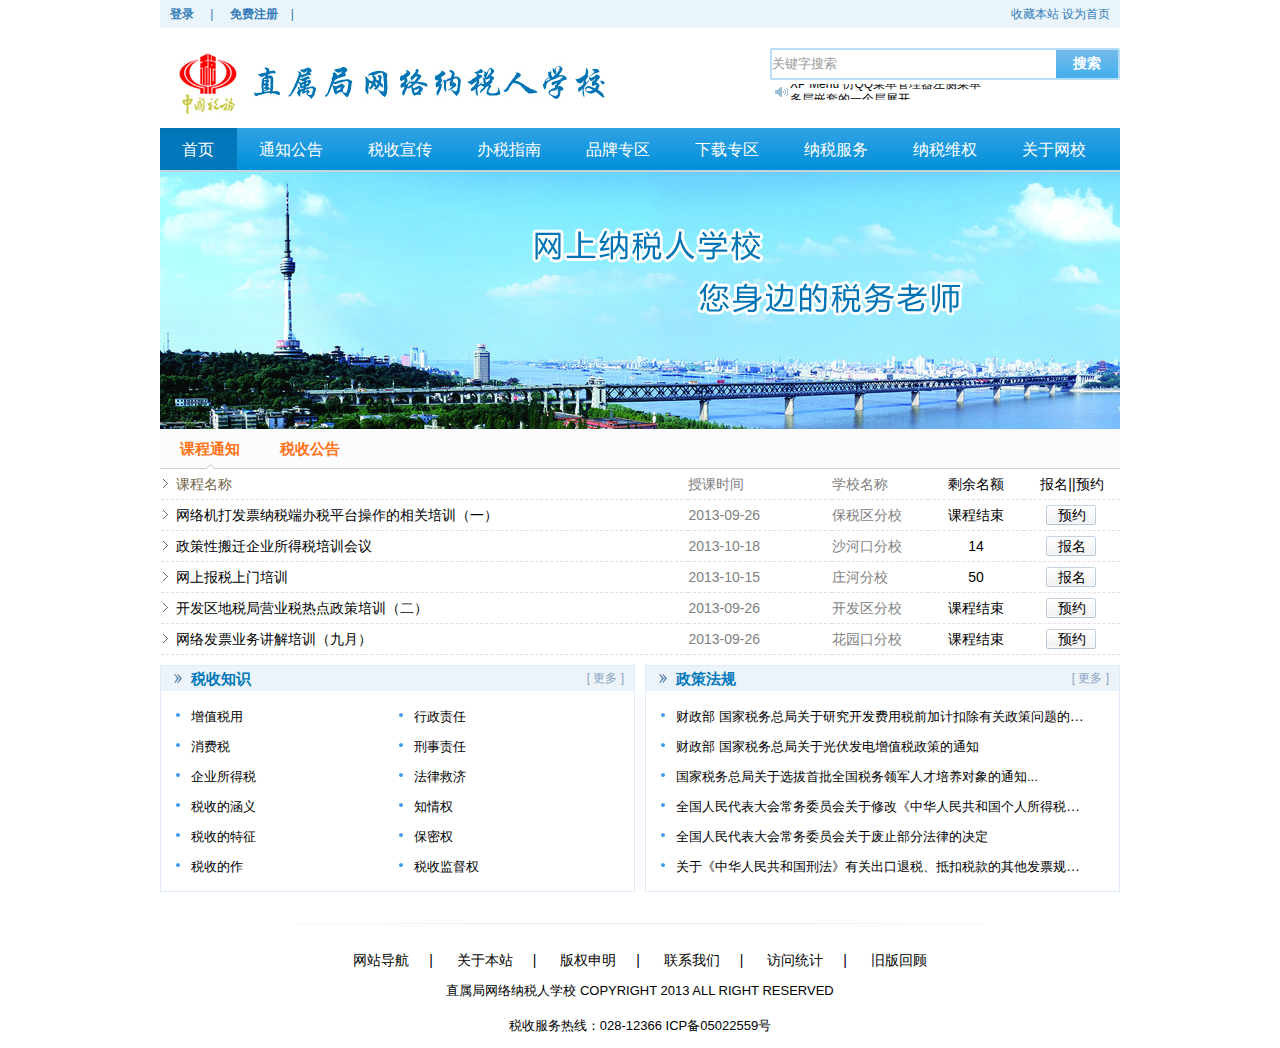
<file: test/index.html>
<!DOCTYPE html PUBLIC "-//W3C//DTD XHTML 1.0 Transitional//EN" "http://www.w3.org/TR/xhtml1/DTD/xhtml1-transitional.dtd">
<html xmlns="http://www.w3.org/1999/xhtml">
<head>
<meta http-equiv="Content-Type" content="text/html; charset=utf-8" />

<script src="./js/jquery.min.js" type="text/javascript"></script>
<script src="./js/jquery.smallslider.js" type="text/javascript"></script>
<script src="./js/jquery.closescroll.js" type="text/javascript"></script>

<link href="css/css.css" rel="stylesheet" type="text/css"/>
<link href="./css/smallslider.css" media="screen" rel="stylesheet" type="text/css">

<title>{if isset($SEO['title']) && !empty($SEO['title'])}{$SEO['title']}{/if}{$SEO['site_title']}</title>
</head>
<style type='text/css'>
.keyword{
	height:20px;
	background:url('img/icon_infomation.gif') no-repeat;
	background-position:5px;
	padding-left:20px;
	padding-top:4px;
}
.scrollleft{
	height:16px;
	overflow:hidden;
}

.scrollleft ul li{
	font-size:12px;
	line-height:15px;
}

</style>
<body>
<!--head 开始-->
<!--top-bar-area 开始-->
<div class="top-bar-area">
	<div style="z-index: 101;" class="top-bar prsnRe">
		<div class="btn prsnAb frt" id="prsnabflt">
			<div class="flt lang-ctrl ">  
				<a href="#"><b>登录</b></a>
				<em class="ico hd">|</em>
				<a href="#"><b>免费注册</b></a>
			</div>
			<em class="ico flt hd">|</em>
		</div> 
		<div class="btn prsnAb frt" id="shouyedivid">
			<a href="#" id="collecttion" class="mlt10">收藏本站</a>
			<a href="#" id="shouye" class="mlt10">设为首页</a>
		</div>
	</div>
</div> 
<!--top-bar-area 结束-->
   
<!--lay-head 开始-->
<div class="lay-head">
	<!-- logo -->
	<a href="#">
	<img src="img/logo.jpg" style="padding-top:15px;float:left;display:inline;">
	</a>
	<!-- logo end -->
	<!-- search -->
	<ul class="ul-search">
		<li>
			<div class="search-bar">
				<form onsubmit="return false;" method="post" id="searchForm">
					<input type="text" value="关键字搜索" name="searchText" id="searchText" class="search-txt flt" style="cursor:text;">
					<input type="button" id="btnSearch" class="search-btn flt" value="搜索">
				</form>
			</div>
		</li>
		<li class="keyword">
			<div class='scrollleft'> <!--字幕滚动在IE里不滚动-->
				<ul>  
					<li><a href="#" target="_blank">XP Menu 仿QQ菜单管理器左侧菜单</a></li>
					
					<li><a href="#" target="_blank">多层嵌套的一个层展开</a></li>
				</ul> 
		
			</div>
		</li>
	</ul>
	<!-- search end -->
</div>
<script>
$(document).ready(function(){
	$('#play_list').smallslider({
		showButtons: false,
		showText: false
	});

	$(".scrollleft").imgscroll({
		speed: 100,    //图片滚动速度
		amount: 0,    //图片滚动过渡时间
		width: 1,     //图片滚动步数
		dir: "top"   // "left" 或 "up" 向左或向上滚动
	});
	
});
</script> 

	<!--lay-head 结束-->
   
	<!--lay-navi 开始-->
<div class="lay-navi">
	<ul style="position:relative;" class="ul-nav"><!--下拉菜单有些问题-->
		<li class="hover"><a href="#"><span class="nav-select">首页</span></a></li>
		<li id="gamelimenu"><a href="#" class="nav-link">通知公告</a>
            <div style="display:none;" class="gamesubmenu nav-link-1" id="gamesubmenu" flag="false">
                <em class="div_leftbg"></em>
                <dl class="submenulist">
                  <dd><span><a href="#">课程通知</a></span></dd>
                  <dd><span><a href="#">税收公告</a></span></dd>			         			
                </dl>
            </div>
		</li>
		<li id="softlimenu"><a href="#" class="nav-link">税收宣传</a>
            <div style="display:none;" class="softsubmenu nav-link-1" id="softsubmenu" flag="false">
            <em class="div_leftbg"></em>
                <dl class="submenulist">
                  <dd><span><a href="#">税收知识</a></span></dd>
                  <dd><span><a href="#">政策法规</a></span></dd>
                </dl>
            </div>
		</li>
        <li id="guidelimenu"><a href="#" class="nav-link">办税指南</a>
            <div style="display:none;" class="guide nav-link-1" id="guidesumenu" flag="false">
            <em class="div_leftbg"></em>
                <dl class="guide">
                  <dd><span><a href="#">税务登记</a></span></dd>
                      <dd><span><a href="#">发票管理</a></span></dd>
                      <dd><span><a href="#">申报征收</a></span></dd>
                      <dd><span><a href="#">税收优惠</a></span></dd>
                      <dd><span><a href="#">涉外税收</a></span></dd>
                </dl>
            </div>
		</li>
		<li><a href="#" class="nav-link">品牌专区</a></li>
		<li><a href="#" class="nav-link">下载专区</a></li>
        <li><a href="#" class="nav-link">纳税服务</a></li>
        <li><a href="#" class="nav-link">纳税维权</a></li>
        <li><a href="#" class="nav-link">关于网校</a></li>
	</ul>
	<script type="text/javascript">
		if(document.getElementById("softlimenu")){
			$('#softlimenu').hover(function(){
				$(this).children('a').addClass("forselect");
				$("#softsubmenu").stop(true,true).show();
			},function(){
				$(this).children('a').removeClass("forselect");
				$("#softsubmenu").stop(true,true).hide();
			});
		}
		if(document.getElementById("gamelimenu")){
			$('#gamelimenu').hover(function(){
				$(this).children('a').addClass("forselect");
				$("#gamesubmenu").stop(true,true).show();
			},function(){
				$(this).children('a').removeClass("forselect");
				$("#gamesubmenu").stop(true,true).hide();
			});
		}
		if(document.getElementById("guidelimenu")){
			$('#guidelimenu').hover(function(){
				$(this).children('a').addClass("forselect");
				$("#guidesumenu").stop(true,true).show();
			},function(){
				$(this).children('a').removeClass("forselect");
				$("#guidesumenu").stop(true,true).hide();
			});
		}
	</script>
</div>
<!--lay-navi 结束-->
<div class="index_slider web_width_index">
    <!--首页轮播begin-->
	<div id="play">
		<div id="play_list" class='smallslider'>
			<ul>
				<li>
					<a href="#"><img src="./img/banner_1.jpg" width="960" height="258" /></a>
				</li>
				<li>
					<a href="#"><img src="./img/page-bannerB.jpg" width="960" height="258" /></a>
				</li>
				<li>
					<a href="#"><img src="./img/banner_1.jpg" width="960" height="258" /></a>
				</li>
			</ul>
		</div>
	</div>
    <!--首页轮播end-->
	<div class="index_sys"></div>
</div>
<!--head 结束-->


<!--middle 开始-->
<div class="middle">
  <!--information 开始 -->
  <div class="information">
  <div class="infor_tittle">
     <ul class="nav nav-tabs">
        <li class="active"><a href="#">课程通知</a></li>
        <li><a href="#">税收公告</a></li>
     </ul>
  </div>
  <!--课程通知-->
  <div class="mid-box-1">
  <ul class="middle-1">
    <li class="title">课程名称</li>
    <li class="date">授课时间</li>
    <li class="cname">学校名称</li>
    <li class="aname">剩余名额</li>
    <li class="bname">报名||预约</li>
  </ul>
  <ul class="middle-1">
    <li class="title" style="list-style:none;"><a target="_blank" href="#">网络机打发票纳税端办税平台操作的相关培训（一）</a></li>
    <li class="date" style="list-style:none;">2013-09-26</li>
    <li class="cname" style="list-style:none;">保税区分校</li>
    <li class="aname" style="list-style:none;">课程结束</li>
    <li class="dname" style="list-style:none;">
       <a href="#">预约</a>
    </li>
  </ul>
  <ul class="middle-1">
    <li class="title" style="list-style:none;"><a target="_blank" href="#">政策性搬迁企业所得税培训会议</a></li>
    <li class="date" style="list-style:none;">2013-10-18</li>
    <li class="cname" style="list-style:none;">沙河口分校</li>
    <li class="aname" style="list-style:none;">14</li>
    <li class="bname" style="list-style:none;">
       <a href="#">报名</a>
    </li>
  </ul>
  <ul class="middle-1">
    <li class="title" style="list-style:none;">	<a target="_blank" href="#">	网上报税上门培训	</a>	</li><li class="date" style="list-style:none;">2013-10-15</li>
    <li class="cname" style="list-style:none;">庄河分校</li>
    <li class="aname" style="list-style:none;">50</li>
    <li class="bname" style="list-style:none;">
       <a href="#">报名</a>
    </li>
  </ul>
  <ul class="middle-1">
    <li class="title" style="list-style:none;">	<a target="_blank" href="#">	开发区地税局营业税热点政策培训（二）	</a>	</li>
    <li class="date" style="list-style:none;">2013-09-26</li>
    <li class="cname" style="list-style:none;">开发区分校</li>
    <li class="aname" style="list-style:none;">课程结束</li>
    <li class="dname" style="list-style:none;">
       <a href="#">预约</a>
    </li>
  </ul>
  <ul class="middle-1">
    <li class="title" style="list-style:none;">	<a target="_blank" href="#">	网络发票业务讲解培训（九月）	</a>	</li>
    <li class="date" style="list-style:none;">2013-09-26</li>
    <li class="cname" style="list-style:none;">花园口分校</li>
    <li class="aname" style="list-style:none;">课程结束</li>
    <li class="dname" style="list-style:none;">
       <a href="#">预约</a>
    </li>
  </ul>
  </div>
  <!--税收公告-->
  <div class="mid-box-2" style="display:none;">
    <ul class="middle-1">
    <li class="title-1">公告名称</li>
    <li class="date-1">发布时间</li>
  </ul>
  <ul class="middle-1">
    <li class="title-1" style="list-style:none;"><a target="_blank" href="#">网络机打发票纳税端办税平台操作的相关培训（一）网络机打发票纳税端办税平台操作的相关培训（一）</a></li>
    <li class="date-1" style="list-style:none;">2013-09-26</li>
  </ul>
  <ul class="middle-1">
    <li class="title-1" style="list-style:none;"><a target="_blank" href="#">政策性搬迁企业所得税培训政策性搬迁企业所得税培训会议会议</a></li>
    <li class="date-1" style="list-style:none;">2013-10-18</li>
  </ul>
  <ul class="middle-1">
    <li class="title-1" style="list-style:none;"><a target="_blank" href="#">	网上报税上门培网上报税上门培	</a>	</li><li class="date-1" style="list-style:none;">2013-10-15</li>
  </ul>
  <ul class="middle-1">
    <li class="title-1" style="list-style:none;"><a target="_blank" href="#">	开发区地税局营业税热点政策培训开发区地税局营业税热点政策培训（二）	</a></li>
    <li class="date-1" style="list-style:none;">2013-09-26</li>
  </ul>
  <ul class="middle-1">
    <li class="title-1" style="list-style:none;"><a target="_blank" href="#">	网络发票业务讲解培训（九月）	</a></li>
    <li class="date-1" style="list-style:none;">2013-09-26</li>
  </ul>
  </div>
  
  
  </div>
  <!--information 结束-->
  <!--knowledge-tax 开始-->
  <div class="knowledge-tax tax">
    <div class="title"><span><a href="#">[ 更多 ]</a></span><h2>税收知识</h2></div>
		<ul>
			<li><a href="#">增值税用</a></li>
			<li><a href="#">消费税</a></li>
			<li><a href="#">企业所得税</a></li>
			<li><a href="#">税收的涵义</a></li>
			<li><a href="#">税收的特征</a></li>
			<li><a href="#">税收的作</a></li>
		</ul>
		<ul>
			<li><a href="#">行政责任</a></li>
			<li><a href="#">刑事责任</a></li>
			<li><a href="#">法律救济</a></li>
			<li><a href="#">知情权</a></li>
			<li><a href="#">保密权</a></li>
			<li><a href="#">税收监督权</a></li>
		</ul>
  </div>
	<!--knowledge-tax 结束-->
	<!--policy-tax 开始-->
	<div class="policy-tax tax">
		<div class="title"><span><a href="#">[ 更多 ]</a></span><h2>政策法规</h2></div> 
			<ul>
				<li><a href="#">财政部 国家税务总局关于研究开发费用税前加计扣除有关政策问题的通知</a></li>
				<li><a href="#">财政部 国家税务总局关于光伏发电增值税政策的通知</a></li>
				<li><a href="#">国家税务总局关于选拔首批全国税务领军人才培养对象的通知...</a></li>
				<li><a href="#">全国人民代表大会常务委员会关于修改《中华人民共和国个人所得税法》的决定</a></li>
				<li><a href="#">全国人民代表大会常务委员会关于废止部分法律的决定</a></li>
				<li><a href="#">关于《中华人民共和国刑法》有关出口退税、抵扣税款的其他发票规定的解释</a></li>
			</ul>
		</div>
	<!--policy-tax 结束-->
	</div>
<!--middle 结束-->
<div class="Clear"></div>

<!--foot 开始-->  
<div class="foot">
	<div class="foot-ul">
		<ul>
			<li><a href="#">网站导航</a></li><li><em class="ico hd">|</em></li>
			<li><a href="#">关于本站</a></li><li><em class="ico hd">|</em></li>
			<li><a href="#">版权申明</a></li><li><em class="ico hd">|</em></li>
			<li><a href="#">联系我们</a></li><li><em class="ico hd">|</em></li>
			<li><a href="#">访问统计</a></li><li><em class="ico hd">|</em></li>
			<li><a href="#">旧版回顾</a></li>
			<div class="Clear"></div>
		</ul>
		<div class="Clear"></div>
	</div>
	<div class="Clear"></div>
	<p>直属局网络纳税人学校 COPYRIGHT 2013 ALL RIGHT RESERVED</p>
	<p>税收服务热线：028-12366 ICP备05022559号</p>
</div>
</body>
</html>
</file>
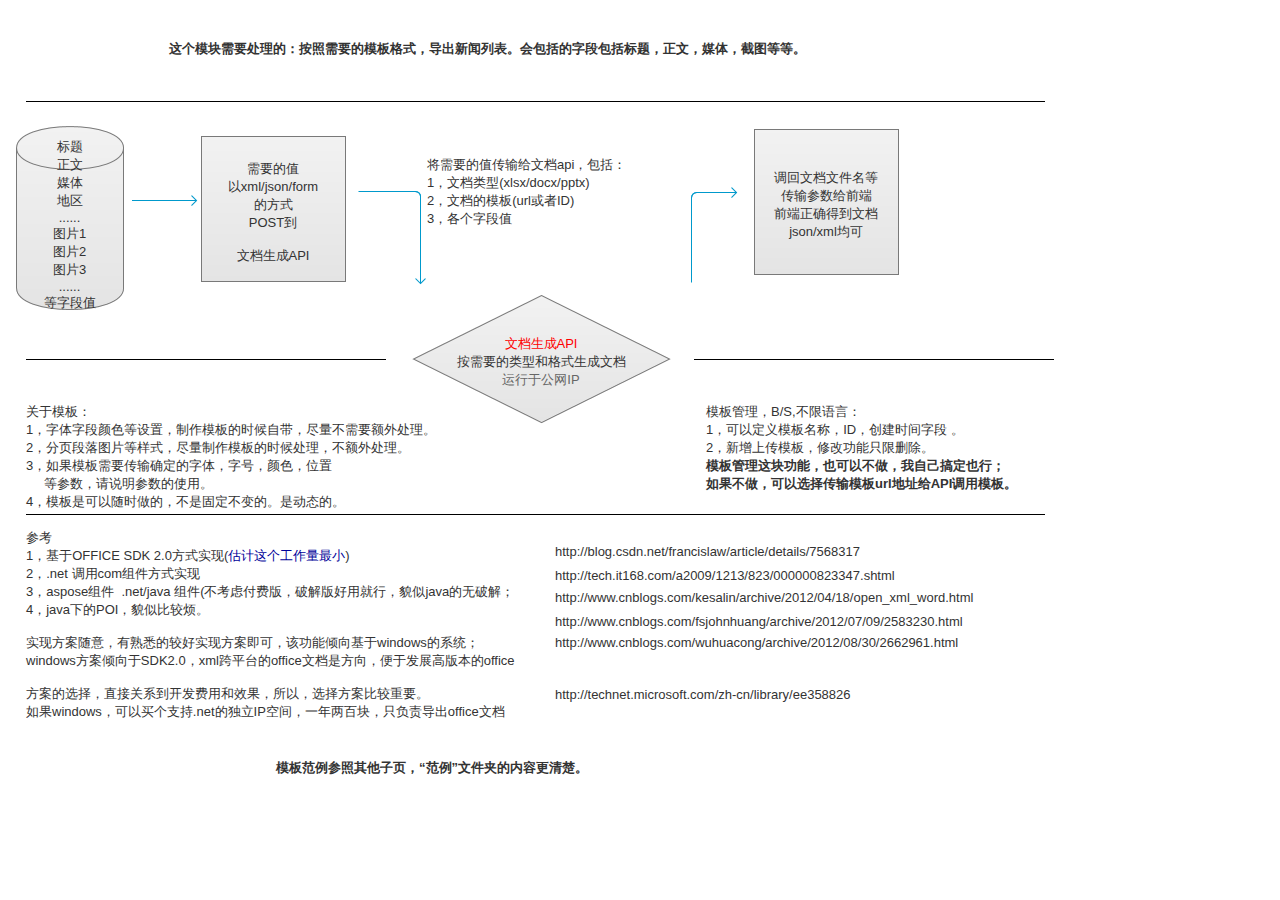
<file: test/outPut/index.html>
﻿<html>
<head>
    <title>index</title>
    <meta http-equiv="content-type" content="text/html; charset=utf-8"/>
    <meta http-equiv="imagetoolbar" content="no"/>
    <meta name="apple-mobile-web-app-capable" content="yes"/>
    <link href="resources/css/jquery-ui-themes.css" type="text/css" rel="stylesheet">
    <link href="resources/css/axure_rp_page.css" type="text/css" rel="stylesheet">
    <link href="index_files/axurerp_pagespecificstyles.css" type="text/css" rel="stylesheet">
<!--[if IE 6]>
    <link href="index_files/axurerp_pagespecificstyles_ie6.css" type="text/css" rel="stylesheet">
<![endif]-->
    <script src="data/sitemap.js"></script>
    <script src="resources/scripts/jquery-1.7.1.min.js"></script>
    <script src="resources/scripts/axutils.js"></script>
    <script src="resources/scripts/jquery-ui-1.8.10.custom.min.js"></script>
    <script src="resources/scripts/axurerp_beforepagescript.js"></script>
    <script src="resources/scripts/messagecenter.js"></script>
<script src='index_files/data.js'></script>
</head>
<body>
<div id="main_container">

<div id="u0" class="u0_container"   >
<div id="u0_img" class="u0_normal detectCanvas"></div>
<div id="u1" class="u1"  >
<div id="u1_rtf"><p style="text-align:center;"><span style="font-family:Arial;font-size:13px;font-weight:normal;font-style:normal;text-decoration:none;color:#333333;">标题</span></p><p style="text-align:center;"><span style="font-family:Arial;font-size:13px;font-weight:normal;font-style:normal;text-decoration:none;color:#333333;">正文</span></p><p style="text-align:center;"><span style="font-family:Arial;font-size:13px;font-weight:normal;font-style:normal;text-decoration:none;color:#333333;">媒体</span></p><p style="text-align:center;"><span style="font-family:Arial;font-size:13px;font-weight:normal;font-style:normal;text-decoration:none;color:#333333;">地区</span></p><p style="text-align:center;"><span style="font-family:Arial;font-size:13px;font-weight:normal;font-style:normal;text-decoration:none;color:#333333;">......</span></p><p style="text-align:center;"><span style="font-family:Arial;font-size:13px;font-weight:normal;font-style:normal;text-decoration:none;color:#333333;">图片1</span></p><p style="text-align:center;"><span style="font-family:Arial;font-size:13px;font-weight:normal;font-style:normal;text-decoration:none;color:#333333;">图片2</span></p><p style="text-align:center;"><span style="font-family:Arial;font-size:13px;font-weight:normal;font-style:normal;text-decoration:none;color:#333333;">图片3</span></p><p style="text-align:center;"><span style="font-family:Arial;font-size:13px;font-weight:normal;font-style:normal;text-decoration:none;color:#333333;">......</span></p><p style="text-align:center;"><span style="font-family:Arial;font-size:13px;font-weight:normal;font-style:normal;text-decoration:none;color:#333333;">等字段值</span></p></div>
</div>
</div>
<div id="u2" class="u2_container"   >
<div id="u2_img" class="u2_normal detectCanvas"></div>
<div id="u3" class="u3"  >
<div id="u3_rtf"><p style="text-align:center;"><span style="font-family:Arial;font-size:13px;font-weight:normal;font-style:normal;text-decoration:none;color:#333333;">需要的值</span><span style="font-family:Arial;font-size:13px;font-weight:normal;font-style:normal;text-decoration:none;color:#333333;"></span></p><p style="text-align:center;"><span style="font-family:Arial;font-size:13px;font-weight:normal;font-style:normal;text-decoration:none;color:#333333;">以xml/json</span><span style="font-family:Arial;font-size:13px;font-weight:normal;font-style:normal;text-decoration:none;color:#333333;">/form</span><span style="font-family:Arial;font-size:13px;font-weight:normal;font-style:normal;text-decoration:none;color:#333333;"></span></p><p style="text-align:center;"><span style="font-family:Arial;font-size:13px;font-weight:normal;font-style:normal;text-decoration:none;color:#333333;">的方式</span></p><p style="text-align:center;"><span style="font-family:Arial;font-size:13px;font-weight:normal;font-style:normal;text-decoration:none;color:#333333;">POST</span><span style="font-family:Arial;font-size:13px;font-weight:normal;font-style:normal;text-decoration:none;color:#333333;">到</span></p><p style="text-align:center;"><span style="font-family:Arial;font-size:13px;font-weight:normal;font-style:normal;text-decoration:none;color:#333333;text-decoration:none;">&nbsp;</span><span style="font-family:Arial;font-size:13px;font-weight:normal;font-style:normal;text-decoration:none;color:#333333;text-decoration:none;"></span></p><p style="text-align:center;"><span style="font-family:Arial;font-size:13px;font-weight:normal;font-style:normal;text-decoration:none;color:#333333;">文档</span><span style="font-family:Arial;font-size:13px;font-weight:normal;font-style:normal;text-decoration:none;color:#333333;">生成</span><span style="font-family:Arial;font-size:13px;font-weight:normal;font-style:normal;text-decoration:none;color:#333333;">API</span></p></div>
</div>
</div>
<div id="u4" class="u4_container"   >
<div id="u4_img" class="u4_normal detectCanvas"></div>
<div id="u5" class="u5"  >
<div id="u5_rtf"><p style="text-align:center;"><span style="font-family:Arial;font-size:13px;font-weight:normal;font-style:normal;text-decoration:none;color:#FF0000;">文档</span><span style="font-family:Arial;font-size:13px;font-weight:normal;font-style:normal;text-decoration:none;color:#FF0000;">生成API</span></p><p style="text-align:center;"><span style="font-family:Arial;font-size:13px;font-weight:normal;font-style:normal;text-decoration:none;color:#333333;">按需要的</span><span style="font-family:Arial;font-size:13px;font-weight:normal;font-style:normal;text-decoration:none;color:#333333;">类型和</span><span style="font-family:Arial;font-size:13px;font-weight:normal;font-style:normal;text-decoration:none;color:#333333;">格式</span><span style="font-family:Arial;font-size:13px;font-weight:normal;font-style:normal;text-decoration:none;color:#333333;">生成文档</span></p><p style="text-align:center;"><span style="font-family:Arial;font-size:13px;font-weight:normal;font-style:normal;text-decoration:none;color:#666666;">运行于</span><span style="font-family:Arial;font-size:13px;font-weight:normal;font-style:normal;text-decoration:none;color:#666666;">公网IP</span></p></div>
</div>
</div>
<DIV id="u6c0" class="u6c0" ></DIV>

<DIV id="u6container" style="position:absolute; left:132px; top:200px; width:1px; height:1px;; overflow:visible">

<div id="u7" class="u7" style="visibility:hidden;"  >
<div id="u7_rtf"></div>
</div>
</DIV>
<DIV id="u8c0" class="u8c0" ></DIV>

<DIV id="u8c1" class="u8c1" ></DIV>

<DIV id="u8container" style="position:absolute; left:358px; top:191px; width:1px; height:1px;; overflow:visible">

<div id="u9" class="u9" style="visibility:hidden;"  >
<div id="u9_rtf"></div>
</div>
</DIV>
<DIV id="u10c0" class="u10c0" ></DIV>

<DIV id="u10c1" class="u10c1" ></DIV>

<DIV id="u10container" style="position:absolute; left:691px; top:282px; width:1px; height:1px;; overflow:visible">

<div id="u11" class="u11" style="visibility:hidden;"  >
<div id="u11_rtf"></div>
</div>
</DIV>
<div id="u12" class="u12_container"   >
<div id="u12_img" class="u12_normal detectCanvas"></div>
<div id="u13" class="u13"  >
<div id="u13_rtf"><p style="text-align:center;"><span style="font-family:Arial;font-size:13px;font-weight:normal;font-style:normal;text-decoration:none;color:#333333;">调回文档文件名等</span><span style="font-family:Arial;font-size:13px;font-weight:normal;font-style:normal;text-decoration:none;color:#333333;"></span></p><p style="text-align:center;"><span style="font-family:Arial;font-size:13px;font-weight:normal;font-style:normal;text-decoration:none;color:#333333;">传输参数给前端</span></p><p style="text-align:center;"><span style="font-family:Arial;font-size:13px;font-weight:normal;font-style:normal;text-decoration:none;color:#333333;">前端正确得到文档</span></p><p style="text-align:center;"><span style="font-family:Arial;font-size:13px;font-weight:normal;font-style:normal;text-decoration:none;color:#333333;">json/xml均可</span></p></div>
</div>
</div>
<div id="u14" class="u14"  >
<div id="u14_rtf"><p style="text-align:left;"><span style="font-family:Arial;font-size:13px;font-weight:normal;font-style:normal;text-decoration:none;color:#333333;">将需要的值传输给文档api</span><span style="font-family:Arial;font-size:13px;font-weight:normal;font-style:normal;text-decoration:none;color:#333333;">，包括</span><span style="font-family:Arial;font-size:13px;font-weight:normal;font-style:normal;text-decoration:none;color:#333333;">：</span></p><p style="text-align:left;"><span style="font-family:Arial;font-size:13px;font-weight:normal;font-style:normal;text-decoration:none;color:#333333;">1，文档类型</span><span style="font-family:Arial;font-size:13px;font-weight:normal;font-style:normal;text-decoration:none;color:#333333;">(</span><span style="font-family:Arial;font-size:13px;font-weight:normal;font-style:normal;text-decoration:none;color:#333333;">xlsx</span><span style="font-family:Arial;font-size:13px;font-weight:normal;font-style:normal;text-decoration:none;color:#333333;">/</span><span style="font-family:Arial;font-size:13px;font-weight:normal;font-style:normal;text-decoration:none;color:#333333;">docx</span><span style="font-family:Arial;font-size:13px;font-weight:normal;font-style:normal;text-decoration:none;color:#333333;">/</span><span style="font-family:Arial;font-size:13px;font-weight:normal;font-style:normal;text-decoration:none;color:#333333;">pptx</span><span style="font-family:Arial;font-size:13px;font-weight:normal;font-style:normal;text-decoration:none;color:#333333;">)</span></p><p style="text-align:left;"><span style="font-family:Arial;font-size:13px;font-weight:normal;font-style:normal;text-decoration:none;color:#333333;">2，文档的模板</span><span style="font-family:Arial;font-size:13px;font-weight:normal;font-style:normal;text-decoration:none;color:#333333;">(url或者ID)</span></p><p style="text-align:left;"><span style="font-family:Arial;font-size:13px;font-weight:normal;font-style:normal;text-decoration:none;color:#333333;">3，各个字段值</span></p><p style="text-align:left;"><span style="font-family:Arial;font-size:13px;font-weight:normal;font-style:normal;text-decoration:none;color:#333333;text-decoration:none;">&nbsp;</span></p></div>
</div>
<div id="u15" class="u15"  >
<div id="u15_rtf"><p style="text-align:left;"><span style="font-family:Arial;font-size:13px;font-weight:normal;font-style:normal;text-decoration:none;color:#333333;">关于模板：</span></p><p style="text-align:left;"><span style="font-family:Arial;font-size:13px;font-weight:normal;font-style:normal;text-decoration:none;color:#333333;">1，</span><span style="font-family:Arial;font-size:13px;font-weight:normal;font-style:normal;text-decoration:none;color:#333333;">字体字段颜色等设置，</span><span style="font-family:Arial;font-size:13px;font-weight:normal;font-style:normal;text-decoration:none;color:#333333;">制作</span><span style="font-family:Arial;font-size:13px;font-weight:normal;font-style:normal;text-decoration:none;color:#333333;">模板</span><span style="font-family:Arial;font-size:13px;font-weight:normal;font-style:normal;text-decoration:none;color:#333333;">的时候</span><span style="font-family:Arial;font-size:13px;font-weight:normal;font-style:normal;text-decoration:none;color:#333333;">自带，尽量</span><span style="font-family:Arial;font-size:13px;font-weight:normal;font-style:normal;text-decoration:none;color:#333333;">不需要</span><span style="font-family:Arial;font-size:13px;font-weight:normal;font-style:normal;text-decoration:none;color:#333333;">额外</span><span style="font-family:Arial;font-size:13px;font-weight:normal;font-style:normal;text-decoration:none;color:#333333;">处理</span><span style="font-family:Arial;font-size:13px;font-weight:normal;font-style:normal;text-decoration:none;color:#333333;">。</span></p><p style="text-align:left;"><span style="font-family:Arial;font-size:13px;font-weight:normal;font-style:normal;text-decoration:none;color:#333333;">2，</span><span style="font-family:Arial;font-size:13px;font-weight:normal;font-style:normal;text-decoration:none;color:#333333;">分页段落图片等</span><span style="font-family:Arial;font-size:13px;font-weight:normal;font-style:normal;text-decoration:none;color:#333333;">样式，</span><span style="font-family:Arial;font-size:13px;font-weight:normal;font-style:normal;text-decoration:none;color:#333333;">尽量制作模板的时候处理，</span><span style="font-family:Arial;font-size:13px;font-weight:normal;font-style:normal;text-decoration:none;color:#333333;">不</span><span style="font-family:Arial;font-size:13px;font-weight:normal;font-style:normal;text-decoration:none;color:#333333;">额外</span><span style="font-family:Arial;font-size:13px;font-weight:normal;font-style:normal;text-decoration:none;color:#333333;">处理。</span></p><p style="text-align:left;"><span style="font-family:Arial;font-size:13px;font-weight:normal;font-style:normal;text-decoration:none;color:#333333;">3，如果模板需要传输确定的字体，字号，颜色，位置</span></p><p style="text-align:left;"><span style="font-family:Arial;font-size:13px;font-weight:normal;font-style:normal;text-decoration:none;color:#333333;">&nbsp; &nbsp;&nbsp; 等参数，请说明参数的使用。</span></p><p style="text-align:left;"><span style="font-family:Arial;font-size:13px;font-weight:normal;font-style:normal;text-decoration:none;color:#333333;">4，模板是可以随时</span><span style="font-family:Arial;font-size:13px;font-weight:normal;font-style:normal;text-decoration:none;color:#333333;">做</span><span style="font-family:Arial;font-size:13px;font-weight:normal;font-style:normal;text-decoration:none;color:#333333;">的，不是固定不变的。</span><span style="font-family:Arial;font-size:13px;font-weight:normal;font-style:normal;text-decoration:none;color:#333333;">是动态的。</span></p></div>
</div>
<div id="u16" class="u16"  >
<div id="u16_rtf"><p style="text-align:left;"><span style="font-family:Arial;font-size:13px;font-weight:normal;font-style:normal;text-decoration:none;color:#333333;">模板</span><span style="font-family:Arial;font-size:13px;font-weight:normal;font-style:normal;text-decoration:none;color:#333333;">管理</span><span style="font-family:Arial;font-size:13px;font-weight:normal;font-style:normal;text-decoration:none;color:#333333;">，B</span><span style="font-family:Arial;font-size:13px;font-weight:normal;font-style:normal;text-decoration:none;color:#333333;">/S,不限语言</span><span style="font-family:Arial;font-size:13px;font-weight:normal;font-style:normal;text-decoration:none;color:#333333;">：</span></p><p style="text-align:left;"><span style="font-family:Arial;font-size:13px;font-weight:normal;font-style:normal;text-decoration:none;color:#333333;">1，</span><span style="font-family:Arial;font-size:13px;font-weight:normal;font-style:normal;text-decoration:none;color:#333333;">可以定义模板名称，ID，创建时间字段 </span><span style="font-family:Arial;font-size:13px;font-weight:normal;font-style:normal;text-decoration:none;color:#333333;">。</span></p><p style="text-align:left;"><span style="font-family:Arial;font-size:13px;font-weight:normal;font-style:normal;text-decoration:none;color:#333333;">2</span><span style="font-family:Arial;font-size:13px;font-weight:normal;font-style:normal;text-decoration:none;color:#333333;">，</span><span style="font-family:Arial;font-size:13px;font-weight:normal;font-style:normal;text-decoration:none;color:#333333;">新增上传模板，</span><span style="font-family:Arial;font-size:13px;font-weight:normal;font-style:normal;text-decoration:none;color:#333333;">修改功能只限删除</span><span style="font-family:Arial;font-size:13px;font-weight:normal;font-style:normal;text-decoration:none;color:#333333;">。</span></p><p style="text-align:left;"><span style="font-family:Arial;font-size:13px;font-weight:bold;font-style:normal;text-decoration:none;color:#333333;">模板管理</span><span style="font-family:Arial;font-size:13px;font-weight:bold;font-style:normal;text-decoration:none;color:#333333;">这块功能，也可以不做，</span><span style="font-family:Arial;font-size:13px;font-weight:bold;font-style:normal;text-decoration:none;color:#333333;">我自己</span><span style="font-family:Arial;font-size:13px;font-weight:bold;font-style:normal;text-decoration:none;color:#333333;">搞定</span><span style="font-family:Arial;font-size:13px;font-weight:bold;font-style:normal;text-decoration:none;color:#333333;">也行；</span></p><p style="text-align:left;"><span style="font-family:Arial;font-size:13px;font-weight:bold;font-style:normal;text-decoration:none;color:#333333;">如果不做，</span><span style="font-family:Arial;font-size:13px;font-weight:bold;font-style:normal;text-decoration:none;color:#333333;">可以选择</span><span style="font-family:Arial;font-size:13px;font-weight:bold;font-style:normal;text-decoration:none;color:#333333;">传输模板</span><span style="font-family:Arial;font-size:13px;font-weight:bold;font-style:normal;text-decoration:none;color:#333333;">url地址给</span><span style="font-family:Arial;font-size:13px;font-weight:bold;font-style:normal;text-decoration:none;color:#333333;">API调用模板。</span></p></div>
</div><div id="u17" class="u17" >
<DIV id="u17_line" class="u17_line" ></DIV>
</div><div id="u18" class="u18" >
<DIV id="u18_line" class="u18_line" ></DIV>
</div><div id="u19" class="u19" >
<DIV id="u19_line" class="u19_line" ></DIV>
</div>
<div id="u20" class="u20"  >
<div id="u20_rtf"><p style="text-align:left;"><span style="font-family:Arial;font-size:13px;font-weight:normal;font-style:normal;text-decoration:none;color:#333333;">参考</span></p><p style="text-align:left;"><span style="font-family:Arial;font-size:13px;font-weight:normal;font-style:normal;text-decoration:none;color:#333333;">1，</span><span style="font-family:Arial;font-size:13px;font-weight:normal;font-style:normal;text-decoration:none;color:#333333;">基于OFFICE SDK 2.0方式实现</span><span style="font-family:Arial;font-size:13px;font-weight:normal;font-style:normal;text-decoration:none;color:#333333;">(</span><span style="font-family:Arial;font-size:13px;font-weight:normal;font-style:normal;text-decoration:none;color:#000099;">估计</span><span style="font-family:Arial;font-size:13px;font-weight:normal;font-style:normal;text-decoration:none;color:#000099;">这个工作量最小</span><span style="font-family:Arial;font-size:13px;font-weight:normal;font-style:normal;text-decoration:none;color:#333333;">)</span></p><p style="text-align:left;"><span style="font-family:Arial;font-size:13px;font-weight:normal;font-style:normal;text-decoration:none;color:#333333;">2，</span><span style="font-family:Arial;font-size:13px;font-weight:normal;font-style:normal;text-decoration:none;color:#333333;">.net 调用</span><span style="font-family:Arial;font-size:13px;font-weight:normal;font-style:normal;text-decoration:none;color:#333333;">com</span><span style="font-family:Arial;font-size:13px;font-weight:normal;font-style:normal;text-decoration:none;color:#333333;">组件</span><span style="font-family:Arial;font-size:13px;font-weight:normal;font-style:normal;text-decoration:none;color:#333333;">方式实现</span></p><p style="text-align:left;"><span style="font-family:Arial;font-size:13px;font-weight:normal;font-style:normal;text-decoration:none;color:#333333;">3，</span><span style="font-family:Arial;font-size:13px;font-weight:normal;font-style:normal;text-decoration:none;color:#333333;">aspose</span><span style="font-family:Arial;font-size:13px;font-weight:normal;font-style:normal;text-decoration:none;color:#333333;">组件</span><span style="font-family:Arial;font-size:13px;font-weight:normal;font-style:normal;text-decoration:none;color:#333333;">&nbsp; .net/java 组件</span><span style="font-family:Arial;font-size:13px;font-weight:normal;font-style:normal;text-decoration:none;color:#333333;">(不考虑付费版，破解版好用就行</span><span style="font-family:Arial;font-size:13px;font-weight:normal;font-style:normal;text-decoration:none;color:#333333;">，</span><span style="font-family:Arial;font-size:13px;font-weight:normal;font-style:normal;text-decoration:none;color:#333333;">貌似java的无破解</span><span style="font-family:Arial;font-size:13px;font-weight:normal;font-style:normal;text-decoration:none;color:#333333;">；</span></p><p style="text-align:left;"><span style="font-family:Arial;font-size:13px;font-weight:normal;font-style:normal;text-decoration:none;color:#333333;">4，</span><span style="font-family:Arial;font-size:13px;font-weight:normal;font-style:normal;text-decoration:none;color:#333333;">java下的POI</span><span style="font-family:Arial;font-size:13px;font-weight:normal;font-style:normal;text-decoration:none;color:#333333;">，貌似比较烦。</span></p><p style="text-align:left;"><span style="font-family:Arial;font-size:13px;font-weight:normal;font-style:normal;text-decoration:none;color:#333333;text-decoration:none;">&nbsp;</span></p><p style="text-align:left;"><span style="font-family:Arial;font-size:13px;font-weight:normal;font-style:normal;text-decoration:none;color:#333333;">实现</span><span style="font-family:Arial;font-size:13px;font-weight:normal;font-style:normal;text-decoration:none;color:#333333;">方案</span><span style="font-family:Arial;font-size:13px;font-weight:normal;font-style:normal;text-decoration:none;color:#333333;">随意，有熟悉的</span><span style="font-family:Arial;font-size:13px;font-weight:normal;font-style:normal;text-decoration:none;color:#333333;">较好</span><span style="font-family:Arial;font-size:13px;font-weight:normal;font-style:normal;text-decoration:none;color:#333333;">实现方案即可</span><span style="font-family:Arial;font-size:13px;font-weight:normal;font-style:normal;text-decoration:none;color:#333333;">，该功能倾向基于</span><span style="font-family:Arial;font-size:13px;font-weight:normal;font-style:normal;text-decoration:none;color:#333333;">windows的</span><span style="font-family:Arial;font-size:13px;font-weight:normal;font-style:normal;text-decoration:none;color:#333333;">系统</span><span style="font-family:Arial;font-size:13px;font-weight:normal;font-style:normal;text-decoration:none;color:#333333;">；</span></p><p style="text-align:left;"><span style="font-family:Arial;font-size:13px;font-weight:normal;font-style:normal;text-decoration:none;color:#333333;">windows方案倾向于SDK2.0，xml跨平台的</span><span style="font-family:Arial;font-size:13px;font-weight:normal;font-style:normal;text-decoration:none;color:#333333;">office文档是方向，便于</span><span style="font-family:Arial;font-size:13px;font-weight:normal;font-style:normal;text-decoration:none;color:#333333;">发展</span><span style="font-family:Arial;font-size:13px;font-weight:normal;font-style:normal;text-decoration:none;color:#333333;">高</span><span style="font-family:Arial;font-size:13px;font-weight:normal;font-style:normal;text-decoration:none;color:#333333;">版本的office</span></p><p style="text-align:left;"><span style="font-family:Arial;font-size:13px;font-weight:normal;font-style:normal;text-decoration:none;color:#333333;text-decoration:none;">&nbsp;</span></p><p style="text-align:left;"><span style="font-family:Arial;font-size:13px;font-weight:normal;font-style:normal;text-decoration:none;color:#333333;">方案的选择，直接关系</span><span style="font-family:Arial;font-size:13px;font-weight:normal;font-style:normal;text-decoration:none;color:#333333;">到</span><span style="font-family:Arial;font-size:13px;font-weight:normal;font-style:normal;text-decoration:none;color:#333333;">开发费用</span><span style="font-family:Arial;font-size:13px;font-weight:normal;font-style:normal;text-decoration:none;color:#333333;">和效果，所以，选择方案</span><span style="font-family:Arial;font-size:13px;font-weight:normal;font-style:normal;text-decoration:none;color:#333333;">比较</span><span style="font-family:Arial;font-size:13px;font-weight:normal;font-style:normal;text-decoration:none;color:#333333;">重要。</span></p><p style="text-align:left;"><span style="font-family:Arial;font-size:13px;font-weight:normal;font-style:normal;text-decoration:none;color:#333333;">如果</span><span style="font-family:Arial;font-size:13px;font-weight:normal;font-style:normal;text-decoration:none;color:#333333;">windows</span><span style="font-family:Arial;font-size:13px;font-weight:normal;font-style:normal;text-decoration:none;color:#333333;">，</span><span style="font-family:Arial;font-size:13px;font-weight:normal;font-style:normal;text-decoration:none;color:#333333;">可以买个支持.net的独立IP</span><span style="font-family:Arial;font-size:13px;font-weight:normal;font-style:normal;text-decoration:none;color:#333333;">空间，一年两百块，</span><span style="font-family:Arial;font-size:13px;font-weight:normal;font-style:normal;text-decoration:none;color:#333333;">只</span><span style="font-family:Arial;font-size:13px;font-weight:normal;font-style:normal;text-decoration:none;color:#333333;">负责导出office文档</span></p></div>
</div>
<div id="u21" class="u21"  >
<div id="u21_rtf"><p style="text-align:left;"><span style="font-family:Arial;font-size:13px;font-weight:normal;font-style:normal;text-decoration:none;color:#333333;">http://blog.csdn.net/francislaw/article/details/7568317</span></p></div>
</div>
<div id="u22" class="u22"  >
<div id="u22_rtf"><p style="text-align:left;"><span style="font-family:Arial;font-size:13px;font-weight:normal;font-style:normal;text-decoration:none;color:#333333;">http://tech.it168.com/a2009/1213/823/000000823347.shtml</span></p></div>
</div>
<div id="u23" class="u23"  >
<div id="u23_rtf"><p style="text-align:left;"><span style="font-family:Arial;font-size:13px;font-weight:normal;font-style:normal;text-decoration:none;color:#333333;">http://www.cnblogs.com/kesalin/archive/2012/04/18/open_xml_word.html</span></p></div>
</div>
<div id="u24" class="u24"  >
<div id="u24_rtf"><p style="text-align:left;"><span style="font-family:Arial;font-size:13px;font-weight:normal;font-style:normal;text-decoration:none;color:#333333;">http://www.cnblogs.com/fsjohnhuang/archive/2012/07/09/2583230.html</span></p></div>
</div>
<div id="u25" class="u25"  >
<div id="u25_rtf"><p style="text-align:left;"><span style="font-family:Arial;font-size:13px;font-weight:normal;font-style:normal;text-decoration:none;color:#333333;">http://www.cnblogs.com/wuhuacong/archive/2012/08/30/2662961.html</span></p></div>
</div>
<div id="u26" class="u26"  >
<div id="u26_rtf"><p style="text-align:left;"><span style="font-family:Arial;font-size:13px;font-weight:normal;font-style:normal;text-decoration:none;color:#333333;">http://technet.microsoft.com/zh-cn/library/ee358826</span></p></div>
</div><div id="u27" class="u27" >
<DIV id="u27_line" class="u27_line" ></DIV>
</div>
<div id="u28" class="u28"  >
<div id="u28_rtf"><p style="text-align:left;"><span style="font-family:Arial;font-size:13px;font-weight:bold;font-style:normal;text-decoration:none;color:#333333;">这个模块需要处理的：按照需要的模板格式，导出新闻列表。会包括的字段包括标题，正文，媒体，截图等等。</span></p></div>
</div>
<div id="u29" class="u29"  >
<div id="u29_rtf"><p style="text-align:left;"><span style="font-family:Arial;font-size:13px;font-weight:bold;font-style:normal;text-decoration:none;color:#333333;">模板范例参照其他子页，“范例”文件夹的内容更清楚。</span></p><p style="text-align:left;"><span style="font-family:Arial;font-size:13px;font-weight:bold;font-style:normal;text-decoration:none;color:#333333;text-decoration:none;">&nbsp;</span></p><p style="text-align:left;"><span style="font-family:Arial;font-size:13px;font-weight:bold;font-style:normal;text-decoration:none;color:#333333;text-decoration:none;">&nbsp;</span></p><p style="text-align:left;"><span style="font-family:Arial;font-size:13px;font-weight:bold;font-style:normal;text-decoration:none;color:#333333;text-decoration:none;">&nbsp;</span></p><p style="text-align:left;"><span style="font-family:Arial;font-size:13px;font-weight:bold;font-style:normal;text-decoration:none;color:#333333;text-decoration:none;">&nbsp;</span></p><p style="text-align:left;"><span style="font-family:Arial;font-size:13px;font-weight:bold;font-style:normal;text-decoration:none;color:#333333;text-decoration:none;">&nbsp;</span></p></div>
</div>
</div>
<div class="preload"><img src="index_files/u0_normal.png" width="1" height="1"/><img src="index_files/u2_normal.png" width="1" height="1"/><img src="index_files/u4_normal.png" width="1" height="1"/><img src="index_files/u6c0.png" width="1" height="1"/><img src="index_files/u8c0.png" width="1" height="1"/><img src="index_files/u8c1.png" width="1" height="1"/><img src="index_files/u10c0.png" width="1" height="1"/><img src="index_files/u10c1.png" width="1" height="1"/><img src="index_files/u17_line.png" width="1" height="1"/><img src="index_files/u18_line.png" width="1" height="1"/><img src="index_files/u19_line.png" width="1" height="1"/><img src="index_files/u27_line.png" width="1" height="1"/></div>
</body>
<script src="resources/scripts/axurerp_pagescript.js"></script>
<script src="index_files/axurerp_pagespecificscript.js" charset="utf-8"></script>
</file>
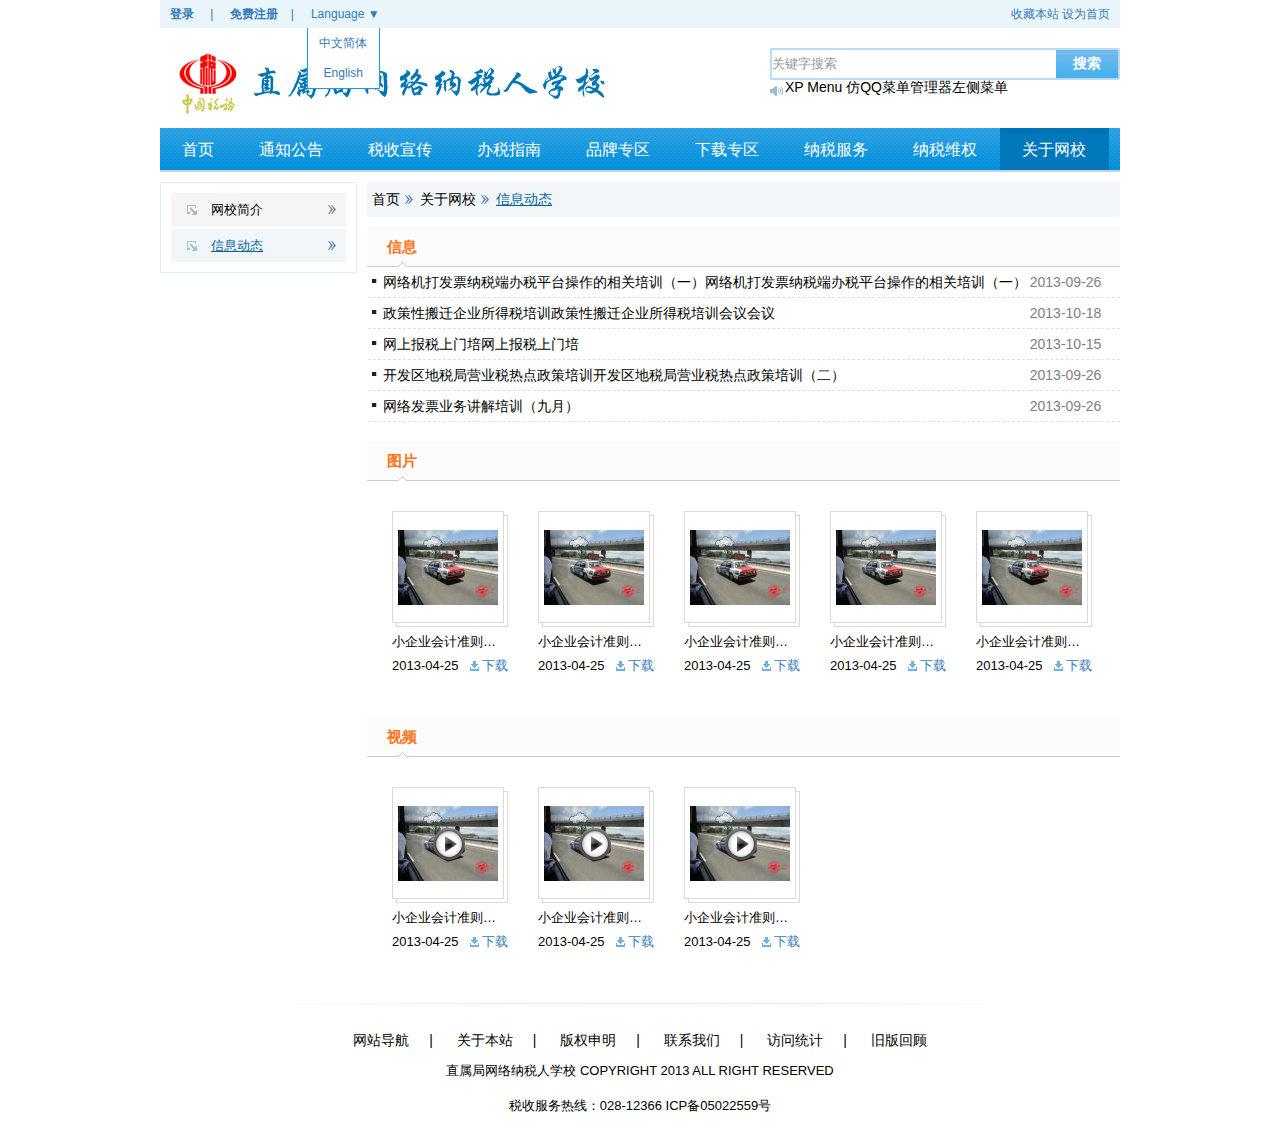
<file: test/about.html>
<!DOCTYPE html PUBLIC "-//W3C//DTD XHTML 1.0 Transitional//EN" "http://www.w3.org/TR/xhtml1/DTD/xhtml1-transitional.dtd">
<html xmlns="http://www.w3.org/1999/xhtml">
<head>
<meta http-equiv="Content-Type" content="text/html; charset=utf-8" />
<link href="css/css.css" rel="stylesheet" type="text/css"/>
<script src="./js/jquery.min.js" type="text/javascript"></script>
<link href="./css/index_slider.css" media="screen" rel="stylesheet" type="text/css">
<script src="./js/index_slider.js" type="text/javascript"></script>
<title>无标题文档</title>
</head>

<body>
<!--head 开始-->
   <!--top-bar-area 开始-->
<div class="top-bar-area">

<div style="z-index: 101;" class="top-bar prsnRe">
    <div class="btn prsnAb frt" id="prsnabflt">
    
      <div class="flt lang-ctrl ">  
        <a href="#"><b>登录</b></a>
        <em class="ico hd">|</em>
        <a href="#"><b>免费注册</b></a>
      </div>
    
    <em class="ico flt hd">|</em>
    <div class="flt lang-ctrl ">
        <dl class="ctrl-list">
            <dt>
            <a id="cur_lang" class="btn-sweatch" href="#">
                <span>Language</span>
                <em lang="en" class="ico arror-down">▼</em>
            </a>
            </dt>
            <dd id="lang_list" style="display:block;" class="ft-ctr list-item">
                <form method="post" id="lang_form"><input type="hidden" value="zh_CN" name="language" id="language">
                 <ul>
                 <li><a href="#" name="zh_CN">中文简体</a></li>
                 <li><a href="#" name="en_US">English</a></li>
             </ul></form>
            </dd>
        </dl>
    </div></div>
    <div class="btn prsnAb frt" id="shouyedivid">
        <a href="#" id="collecttion" class="mlt10">收藏本站</a>
        <a href="#" id="shouye" class="mlt10">设为首页</a>
    </div>
</div>


</div> 
   <!--top-bar-area 结束-->
   
   <!--lay-head 开始-->
   <div class="lay-head">
<!-- logo -->
<a href="#">
<img src="img/logo.jpg" style="padding-top:15px;float:left;display:inline;">
</a>
<!-- logo end -->
<!-- search -->
<ul class="ul-search">
    <li><div class="search-bar">
    <form onsubmit="return false;" method="post" id="searchForm">
    <input type="text" value="关键字搜索" name="searchText" id="searchText" class="search-txt flt" style="cursor:text;">
    <input type="button" id="btnSearch" class="search-btn flt" value="搜索">
    </form></div></li>
    <li class="keyword">
<div id="demo" style="overflow:hidden;height:20px;width:280px; background:url(img/icon_infomation.gif) no-repeat 0 5px;">
  <ul id="demo1">  
  <li><a href="#" target="_blank">XP Menu 仿QQ菜单管理器左侧菜单</a></li>
  <li><a href="#" target="_blank">多层嵌套的一个层展开</a></li>
  <li><a href="#" target="_blank">《Java2核心技术卷2:高级特性》第7版</a></li>
  <li><a href="#" target="_blank">CSS、HTML教程打包下载 (CHM)</a></li>
  <li><a href="#" target="_blank">《C++ Primer》中文第四版 chm</a></li>
  <li><a href="#" target="_blank">C++工资管理系统(Access)</a></li>
  <li><a href="#" target="_blank">非常牛的左侧栏JS折叠菜单</a></li>
  </ul> 
  <div id="demo2"></div>
</div> 
<script> 
var speed=150 
var demo=document.getElementById("demo"); 
var demo2=document.getElementById("demo2"); 
var demo1=document.getElementById("demo1"); 
demo2.innerHTML=demo1.innerHTML 
function Marquee(){ 
if(demo2.offsetTop-demo.scrollTop<=0) 
  demo.scrollTop-=demo1.offsetHeight 
else{ 
  demo.scrollTop++ 
} 
} 
var MyMar=setInterval(Marquee,speed) 
demo.onmouseover=function() {clearInterval(MyMar)} 
demo.onmouseout=function() {MyMar=setInterval(Marquee,speed)} 
</script> 

    <!--热门搜索：
    
        <a  href="#" title="QQ游戏">QQ游戏</a>
    
        <a  href="#" title="YY">YY</a>
    
        <a  href="#" title="相机">相机</a>
    
        <a  href="#" title="暴风影音">暴风影音</a>
    
        <a  href="#" title="百度">百度</a>-->
    
    </li>
</ul>
<!-- search end -->
</div>
   <!--lay-head 结束-->
   
   <!--lay-navi 开始-->
   <div class="lay-navi">
	<ul style="position:relative;" class="ul-nav">
		<li><a href="#"><span class="nav-select">首页</span></a></li>
		<li id="gamelimenu"><a href="#" class="nav-link">通知公告</a>
            <div style="display:none;" class="gamesubmenu nav-link-1" id="gamesubmenu" flag="false">
                <em class="div_leftbg"></em>
                <dl class="submenulist">
                  <dd><span><a href="#">课程通知</a></span></dd>
                  <dd><span><a href="#">税收公告</a></span></dd>			         			
                </dl>
            </div>
		</li>
		<li id="softlimenu"><a href="#" class="nav-link">税收宣传</a>
            <div style="display:none;" class="softsubmenu nav-link-1" id="softsubmenu" flag="false">
            <em class="div_leftbg"></em>
                <dl class="submenulist">
                  <dd><span><a href="#">税收知识</a></span></dd>
                  <dd><span><a href="#">政策法规</a></span></dd>
                </dl>
            </div>
		</li>
        <li id="guide"><a href="#" class="nav-link">办税指南</a>
            <div style="display:none;" class="guide nav-link-1" id="guide" flag="false">
            <em class="div_leftbg"></em>
                <dl class="guide">
                  <dd><span><a href="#">税务登记</a></span></dd>
                      <dd><span><a href="#">发票管理</a></span></dd>
                      <dd><span><a href="#">申报征收</a></span></dd>
                      <dd><span><a href="#">税收优惠</a></span></dd>
                      <dd><span><a href="#">涉外税收</a></span></dd>
                </dl>
            </div>
		</li>
		<li><a href="#" class="nav-link">品牌专区</a></li>
		<li><a href="#" class="nav-link">下载专区</a></li>
        <li><a href="#" class="nav-link">纳税服务</a></li>
        <li><a href="#" class="nav-link">纳税维权</a></li>
        <li class="hover"><a href="#" class="nav-link">关于网校</a></li>
	</ul>
	<script type="text/javascript">
		if(document.getElementById("softlimenu")){
			$('#softlimenu').hover(function(){
				$(this).children('a').addClass("forselect");
				$("#softsubmenu").stop(true,true).show();
			},function(){
				$(this).children('a').removeClass("forselect");
				$("#softsubmenu").stop(true,true).hide();
			});
		}
		if(document.getElementById("gamelimenu")){
			$('#gamelimenu').hover(function(){
				$(this).children('a').addClass("forselect");
				$("#gamesubmenu").stop(true,true).show();
			},function(){
				$(this).children('a').removeClass("forselect");
				$("#gamesubmenu").stop(true,true).hide();
			});
		}
		if(document.getElementById("guide")){
			$('#guide').hover(function(){
				$(this).children('a').addClass("forselect");
				$("#guide").stop(true,true).show();
			},function(){
				$(this).children('a').removeClass("forselect");
				$("#guide").stop(true,true).hide();
			});
		}
	</script>
</div>
   <!--lay-navi 结束-->
   
   
<!--head 结束-->

<!--middle 开始-->
<div class="middle">

  
  <!--左边菜单 开始-->
  <div class="left-menu tax-1">
    <ul>
      <li><a href="#">网校简介</a></li>
      <li class="hover"><a href="#">信息动态</a></li>
    </ul>
  </div>
  <!--左边菜单 结束-->
  
  <!--information 开始 -->
  <div class="information right-content">
  <ul class="breadcrumb">
    <li><a href="#">首页</a></li>
    <li><a href="#">关于网校</a></li>
    <li class="hover"><a href="#">信息动态</a></li>
  </ul>
  <div class="infor_tittle">
     <ul class="nav nav-tabs">
        <li class="active"><a href="#">信息</a></li>
     </ul>
  </div>

  <!--税收公告-->
  <ul class="middle-1">
    <li class="title-1" style="list-style:none;"><a target="_blank" href="#">网络机打发票纳税端办税平台操作的相关培训（一）网络机打发票纳税端办税平台操作的相关培训（一）</a></li>
    <li class="date-1" style="list-style:none;">2013-09-26</li>
  </ul>
  <ul class="middle-1">
    <li class="title-1" style="list-style:none;"><a target="_blank" href="#">政策性搬迁企业所得税培训政策性搬迁企业所得税培训会议会议</a></li>
    <li class="date-1" style="list-style:none;">2013-10-18</li>
  </ul>
  <ul class="middle-1">
    <li class="title-1" style="list-style:none;"><a target="_blank" href="#">	网上报税上门培网上报税上门培	</a>	</li><li class="date-1" style="list-style:none;">2013-10-15</li>
  </ul>
  <ul class="middle-1">
    <li class="title-1" style="list-style:none;"><a target="_blank" href="#">	开发区地税局营业税热点政策培训开发区地税局营业税热点政策培训（二）	</a></li>
    <li class="date-1" style="list-style:none;">2013-09-26</li>
  </ul>
  <ul class="middle-1">
    <li class="title-1" style="list-style:none;"><a target="_blank" href="#">	网络发票业务讲解培训（九月）	</a></li>
    <li class="date-1" style="list-style:none;">2013-09-26</li>
  </ul>
  
  <div style="height:20px;"></div>
  <div class="infor_tittle">
     <ul class="nav nav-tabs">
        <li class="active"><a href="#">图片</a></li>
     </ul>
  </div>
  <div class="clear photo_albumlist">
    <ul id="cs_list_104">
      <li id="album_li_V10Qe2nL05DmrL" class="">
        <div class="bor2 photo_albumlist_bg bg"></div>
        <div class="photo_albumlist_wrap">
           <div class="bd bg bor2">
             <p class="photo_albumlist_img">
                <a class="tcisd_albumlist" href="#">
                   <img src="img/psb.jpeg" style="width: 100px; height: 75px; margin-left: 0px; margin-top: 13px;">
                </a>
             </p>
           </div>
           <div class="ft">
             <p class="photo_albumlist_name">
                <a class="c_tx2" href="#">小企业会计准则培训</a>
             </p>
             <p class="owner">
                <a class="c_tx" href="#">下载</a>
             </p>
             <p class="c_tx3" style="">2013-04-25</p>
             
           </div>
        </div>
           
      </li>
      <li id="album_li_V10Qe2nL05DmrL" class="">
        <div class="bor2 photo_albumlist_bg bg"></div>
        <div class="photo_albumlist_wrap">
           <div class="bd bg bor2">
             <p class="photo_albumlist_img">
                <a class="tcisd_albumlist" href="#">
                   <img src="img/psb.jpeg" style="width: 100px; height: 75px; margin-left: 0px; margin-top: 13px;">
                </a>
             </p>
           </div>
           <div class="ft">
             <p class="photo_albumlist_name">
                <a class="c_tx2" href="#">小企业会计准则培训</a>
             </p>
             <p class="owner">
                <a class="c_tx" href="#">下载</a>
             </p>
             <p class="c_tx3" style="">2013-04-25</p>
             
           </div>
        </div>
           
      </li>
      <li id="album_li_V10Qe2nL05DmrL" class="">
        <div class="bor2 photo_albumlist_bg bg"></div>
        <div class="photo_albumlist_wrap">
           <div class="bd bg bor2">
             <p class="photo_albumlist_img">
                <a class="tcisd_albumlist" href="#">
                   <img src="img/psb.jpeg" style="width: 100px; height: 75px; margin-left: 0px; margin-top: 13px;">
                </a>
             </p>
           </div>
           <div class="ft">
             <p class="photo_albumlist_name">
                <a class="c_tx2" href="#">小企业会计准则培训</a>
             </p>
             <p class="owner">
                <a class="c_tx" href="#">下载</a>
             </p>
             <p class="c_tx3" style="">2013-04-25</p>
             
           </div>
        </div>
           
      </li>
      <li id="album_li_V10Qe2nL05DmrL" class="">
        <div class="bor2 photo_albumlist_bg bg"></div>
        <div class="photo_albumlist_wrap">
           <div class="bd bg bor2">
             <p class="photo_albumlist_img">
                <a class="tcisd_albumlist" href="#">
                   <img src="img/psb.jpeg" style="width: 100px; height: 75px; margin-left: 0px; margin-top: 13px;">
                </a>
             </p>
           </div>
           <div class="ft">
             <p class="photo_albumlist_name">
                <a class="c_tx2" href="#">小企业会计准则培训</a>
             </p>
             <p class="owner">
                <a class="c_tx" href="#">下载</a>
             </p>
             <p class="c_tx3" style="">2013-04-25</p>
             
           </div>
        </div>  
     </li>
     <li id="album_li_V10Qe2nL05DmrL" class="">
        <div class="bor2 photo_albumlist_bg bg"></div>
        <div class="photo_albumlist_wrap">
           <div class="bd bg bor2">
             <p class="photo_albumlist_img">
                <a class="tcisd_albumlist" href="#">
                   <img src="img/psb.jpeg" style="width: 100px; height: 75px; margin-left: 0px; margin-top: 13px;">
                </a>
             </p>
           </div>
           <div class="ft">
             <p class="photo_albumlist_name">
                <a class="c_tx2" href="#">小企业会计准则培训</a>
             </p>
             <p class="owner">
                <a class="c_tx" href="#">下载</a>
             </p>
             <p class="c_tx3" style="">2013-04-25</p>
             
           </div>
        </div> 
     </li>
    </ul>
  </div>
  
  <div class="Clear"></div>
  <div style="height:20px;"></div>
  <div class="infor_tittle">
     <ul class="nav nav-tabs">
        <li class="active"><a href="#">视频</a></li>
     </ul>
  </div>
  <div class="clear photo_albumlist">
    <ul id="cs_list_104">
      <li id="album_li_V10Qe2nL05DmrL" class="">
        <div class="bor2 photo_albumlist_bg bg"></div>
        <div class="photo_albumlist_wrap">
           <div class="bd bg bor2">
             <p class="photo_albumlist_img">
                <a class="tcisd_albumlist" href="#">
                   <img src="img/psb.jpeg" style="width: 100px; height: 75px; margin-left: 0px; margin-top: 13px;">
                   <img class="media" src="img/media.png" />
                </a>
             </p>
           </div>
           <div class="ft">
             <p class="photo_albumlist_name">
                <a class="c_tx2" href="#">小企业会计准则培训</a>
             </p>
             <p class="owner">
                <a class="c_tx" href="#">下载</a>
             </p>
             <p class="c_tx3" style="">2013-04-25</p>
             
           </div>
        </div>
           
      </li>
      <li id="album_li_V10Qe2nL05DmrL" class="">
        <div class="bor2 photo_albumlist_bg bg"></div>
        <div class="photo_albumlist_wrap">
           <div class="bd bg bor2">
             <p class="photo_albumlist_img">
                <a class="tcisd_albumlist" href="#">
                   <img src="img/psb.jpeg" style="width: 100px; height: 75px; margin-left: 0px; margin-top: 13px;">
                   <img class="media" src="img/media.png" />
                </a>
             </p>
           </div>
           <div class="ft">
             <p class="photo_albumlist_name">
                <a class="c_tx2" href="#">小企业会计准则培训</a>
             </p>
             <p class="owner">
                <a class="c_tx" href="#">下载</a>
             </p>
             <p class="c_tx3" style="">2013-04-25</p>
             
           </div>
        </div>
           
      </li>
      <li id="album_li_V10Qe2nL05DmrL" class="">
        <div class="bor2 photo_albumlist_bg bg"></div>
        <div class="photo_albumlist_wrap">
           <div class="bd bg bor2">
             <p class="photo_albumlist_img">
                <a class="tcisd_albumlist" href="#">
                   <img src="img/psb.jpeg" style="width: 100px; height: 75px; margin-left: 0px; margin-top: 13px;">
                   <img class="media" src="img/media.png" />
                </a>
             </p>
           </div>
           <div class="ft">
             <p class="photo_albumlist_name">
                <a class="c_tx2" href="#">小企业会计准则培训</a>
             </p>
             <p class="owner">
                <a class="c_tx" href="#">下载</a>
             </p>
             <p class="c_tx3" style="">2013-04-25</p>
             
           </div>
        </div>
           
      </li>
      
    </ul>
  </div>
  
  </div>
  
  
  </div>
  <!--information 结束-->
 
</div>
<!--middle 结束-->
<div class="Clear"></div>
<!--foot 开始-->  
<div class="foot">
<div class="foot-ul">
<ul>
  <li><a href="#">网站导航</a></li><li><em class="ico hd">|</em></li>
  <li><a href="#">关于本站</a></li><li><em class="ico hd">|</em></li>
  <li><a href="#">版权申明</a></li><li><em class="ico hd">|</em></li>
  <li><a href="#">联系我们</a></li><li><em class="ico hd">|</em></li>
  <li><a href="#">访问统计</a></li><li><em class="ico hd">|</em></li>
  <li><a href="#">旧版回顾</a></li>
  <div class="Clear"></div>
</ul>
<div class="Clear"></div>
</div>
<div class="Clear"></div>
<p>直属局网络纳税人学校 COPYRIGHT 2013 ALL RIGHT RESERVED</p>
<p>税收服务热线：028-12366 ICP备05022559号</p>
</div>
<!--foot 结束-->
<script type="text/javascript">
    var t = n = 0, count = $("#play_list a").size();
    $(function() {
        $("#play_list a:not(:first-child)").hide();
        $("#play_text li").click(function() {
            $("#play_text li").removeClass("hover");
            $(this).addClass('hover');
            var i = $(this).text() - 1;
            n = i;
            if (i >= count) return;
            $("#play_info").unbind().click(function() {
                window.open($("#play_list a").eq(i).attr('href'), "_blank")
            });
            $("#play_list a").filter(":visible").fadeOut(1000).parent().children().eq(i).fadeIn(1000);
        });
        t = setInterval("showAuto()", 7000);

        //鼠标悬停时停止自动滚动
        $("#play_list a img").hover(function() {
            clearInterval(t)
        }, function() {
            t = setInterval("showAuto()", 7000);
        });

        $("#play_text ul li").hover(function() {
            clearInterval(t)
        }, function() {
            t = setInterval("showAuto()", 7000);
        });

    })
    function showAuto() {

        n = n >= (count - 1) ? 0 : ++n;

        $("#play_text li").eq(n).trigger('click');

    }
</script>
</body>
</html>
</file>
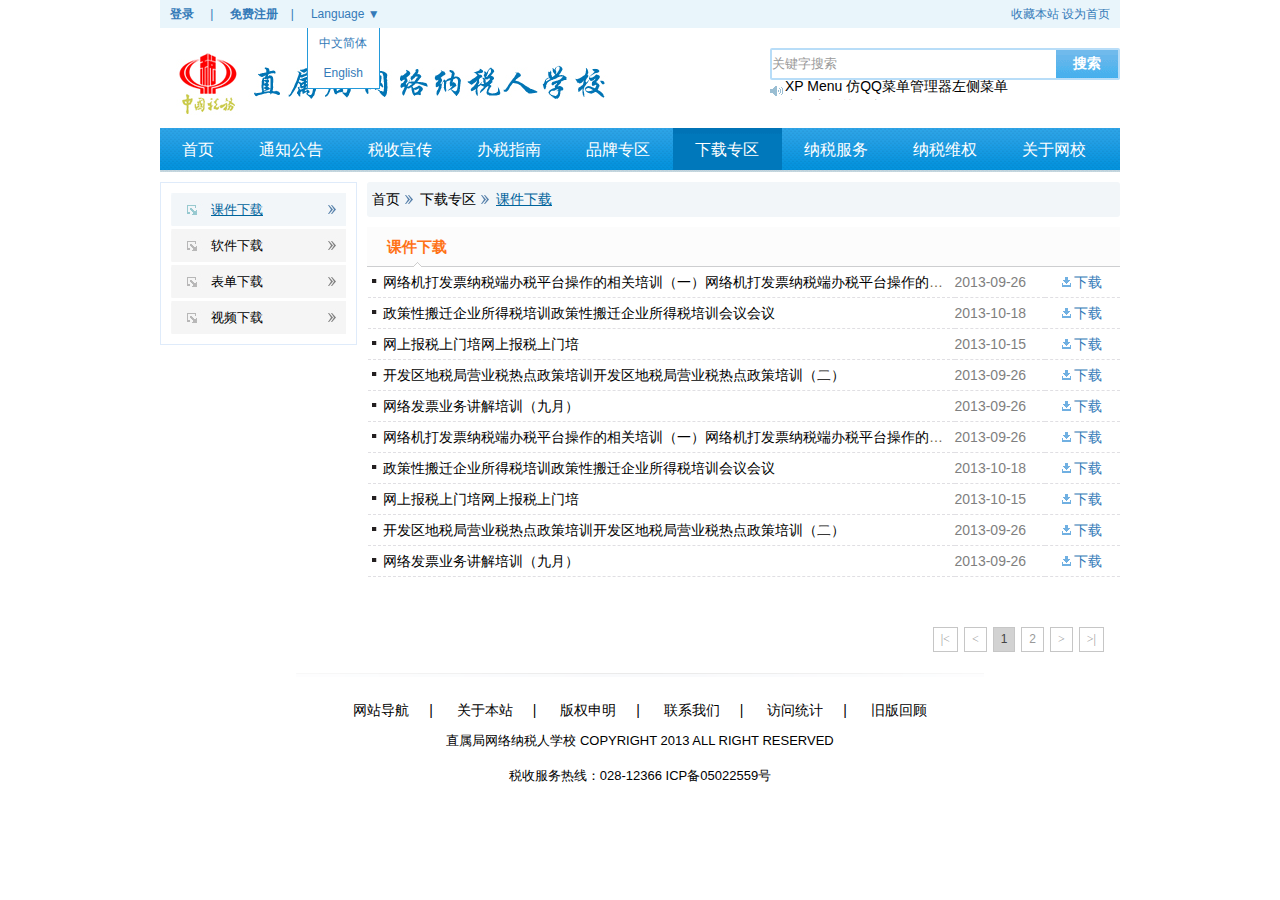
<file: test/down.html>
<!DOCTYPE html PUBLIC "-//W3C//DTD XHTML 1.0 Transitional//EN" "http://www.w3.org/TR/xhtml1/DTD/xhtml1-transitional.dtd">
<html xmlns="http://www.w3.org/1999/xhtml">
<head>
<meta http-equiv="Content-Type" content="text/html; charset=utf-8" />
<link href="css/css.css" rel="stylesheet" type="text/css"/>
<script src="./js/jquery.min.js" type="text/javascript"></script>
<link href="./css/index_slider.css" media="screen" rel="stylesheet" type="text/css">
<script src="./js/index_slider.js" type="text/javascript"></script>
<title>无标题文档</title>
</head>

<body>
<!--head 开始-->
   <!--top-bar-area 开始-->
<div class="top-bar-area">

<div style="z-index: 101;" class="top-bar prsnRe">
    <div class="btn prsnAb frt" id="prsnabflt">
    
      <div class="flt lang-ctrl ">  
        <a href="#"><b>登录</b></a>
        <em class="ico hd">|</em>
        <a href="#"><b>免费注册</b></a>
      </div>
    
    <em class="ico flt hd">|</em>
    <div class="flt lang-ctrl ">
        <dl class="ctrl-list">
            <dt>
            <a id="cur_lang" class="btn-sweatch" href="#">
                <span>Language</span>
                <em lang="en" class="ico arror-down">▼</em>
            </a>
            </dt>
            <dd id="lang_list" style="display:block;" class="ft-ctr list-item">
                <form method="post" id="lang_form"><input type="hidden" value="zh_CN" name="language" id="language">
                 <ul>
                 <li><a href="#" name="zh_CN">中文简体</a></li>
                 <li><a href="#" name="en_US">English</a></li>
             </ul></form>
            </dd>
        </dl>
    </div></div>
    <div class="btn prsnAb frt" id="shouyedivid">
        <a href="#" id="collecttion" class="mlt10">收藏本站</a>
        <a href="#" id="shouye" class="mlt10">设为首页</a>
    </div>
</div>


</div> 
   <!--top-bar-area 结束-->
   
   <!--lay-head 开始-->
   <div class="lay-head">
<!-- logo -->
<a href="#">
<img src="img/logo.jpg" style="padding-top:15px;float:left;display:inline;">
</a>
<!-- logo end -->
<!-- search -->
<ul class="ul-search">
    <li><div class="search-bar">
    <form onsubmit="return false;" method="post" id="searchForm">
    <input type="text" value="关键字搜索" name="searchText" id="searchText" class="search-txt flt" style="cursor:text;">
    <input type="button" id="btnSearch" class="search-btn flt" value="搜索">
    </form></div></li>
    <li class="keyword">
<div id="demo" style="overflow:hidden;height:20px;width:280px; background:url(img/icon_infomation.gif) no-repeat 0 5px;">
  <ul id="demo1">  
  <li><a href="#" target="_blank">XP Menu 仿QQ菜单管理器左侧菜单</a></li>
  <li><a href="#" target="_blank">多层嵌套的一个层展开</a></li>
  <li><a href="#" target="_blank">《Java2核心技术卷2:高级特性》第7版</a></li>
  <li><a href="#" target="_blank">CSS、HTML教程打包下载 (CHM)</a></li>
  <li><a href="#" target="_blank">《C++ Primer》中文第四版 chm</a></li>
  <li><a href="#" target="_blank">C++工资管理系统(Access)</a></li>
  <li><a href="#" target="_blank">非常牛的左侧栏JS折叠菜单</a></li>
  </ul> 
  <div id="demo2"></div>
</div> 
<script> 
var speed=150 
var demo=document.getElementById("demo"); 
var demo2=document.getElementById("demo2"); 
var demo1=document.getElementById("demo1"); 
demo2.innerHTML=demo1.innerHTML 
function Marquee(){ 
if(demo2.offsetTop-demo.scrollTop<=0) 
  demo.scrollTop-=demo1.offsetHeight 
else{ 
  demo.scrollTop++ 
} 
} 
var MyMar=setInterval(Marquee,speed) 
demo.onmouseover=function() {clearInterval(MyMar)} 
demo.onmouseout=function() {MyMar=setInterval(Marquee,speed)} 
</script> 

    <!--热门搜索：
    
        <a  href="#" title="QQ游戏">QQ游戏</a>
    
        <a  href="#" title="YY">YY</a>
    
        <a  href="#" title="相机">相机</a>
    
        <a  href="#" title="暴风影音">暴风影音</a>
    
        <a  href="#" title="百度">百度</a>-->
    
    </li>
</ul>
<!-- search end -->
</div>
   <!--lay-head 结束-->
   
   <!--lay-navi 开始-->
   <div class="lay-navi">
	<ul style="position:relative;" class="ul-nav">
		<li><a href="#"><span class="nav-select">首页</span></a></li>
		<li id="gamelimenu"><a href="#" class="nav-link">通知公告</a>
            <div style="display:none;" class="gamesubmenu nav-link-1" id="gamesubmenu" flag="false">
                <em class="div_leftbg"></em>
                <dl class="submenulist">
                  <dd><span><a href="#">课程通知</a></span></dd>
                  <dd><span><a href="#">税收公告</a></span></dd>			         			
                </dl>
            </div>
		</li>
		<li id="softlimenu"><a href="#" class="nav-link">税收宣传</a>
            <div style="display:none;" class="softsubmenu nav-link-1" id="softsubmenu" flag="false">
            <em class="div_leftbg"></em>
                <dl class="submenulist">
                  <dd><span><a href="#">税收知识</a></span></dd>
                  <dd><span><a href="#">政策法规</a></span></dd>
                </dl>
            </div>
		</li>
        <li id="guide"><a href="#" class="nav-link">办税指南</a>
            <div style="display:none;" class="guide nav-link-1" id="guide" flag="false">
            <em class="div_leftbg"></em>
                <dl class="guide">
                  <dd><span><a href="#">税务登记</a></span></dd>
                      <dd><span><a href="#">发票管理</a></span></dd>
                      <dd><span><a href="#">申报征收</a></span></dd>
                      <dd><span><a href="#">税收优惠</a></span></dd>
                      <dd><span><a href="#">涉外税收</a></span></dd>
                </dl>
            </div>
		</li>
		<li><a href="#" class="nav-link">品牌专区</a></li>
		<li class="hover"><a href="#" class="nav-link">下载专区</a></li>
        <li><a href="#" class="nav-link">纳税服务</a></li>
        <li><a href="#" class="nav-link">纳税维权</a></li>
        <li><a href="#" class="nav-link">关于网校</a></li>
	</ul>
	<script type="text/javascript">
		if(document.getElementById("softlimenu")){
			$('#softlimenu').hover(function(){
				$(this).children('a').addClass("forselect");
				$("#softsubmenu").stop(true,true).show();
			},function(){
				$(this).children('a').removeClass("forselect");
				$("#softsubmenu").stop(true,true).hide();
			});
		}
		if(document.getElementById("gamelimenu")){
			$('#gamelimenu').hover(function(){
				$(this).children('a').addClass("forselect");
				$("#gamesubmenu").stop(true,true).show();
			},function(){
				$(this).children('a').removeClass("forselect");
				$("#gamesubmenu").stop(true,true).hide();
			});
		}
		if(document.getElementById("guide")){
			$('#guide').hover(function(){
				$(this).children('a').addClass("forselect");
				$("#guide").stop(true,true).show();
			},function(){
				$(this).children('a').removeClass("forselect");
				$("#guide").stop(true,true).hide();
			});
		}
	</script>
</div>
   <!--lay-navi 结束-->
   
   
<!--head 结束-->

<!--middle 开始-->
<div class="middle">

  
  <!--左边菜单 开始-->
  <div class="left-menu tax-1">
    <ul>
      <li class="hover"><a href="#">课件下载</a></li>
      <li><a href="#">软件下载</a></li>
      <li><a href="#">表单下载</a></li>
      <li><a href="#">视频下载</a></li>
    </ul>
  </div>
  <!--左边菜单 结束-->
  
  <!--information 开始 -->
  <div class="information right-content">
  <ul class="breadcrumb">
    <li><a href="#">首页</a></li>
    <li><a href="#">下载专区</a></li>
    <li class="hover"><a href="#">课件下载</a></li>
  </ul>
  <div class="infor_tittle">
     <ul class="nav nav-tabs">
        <li class="active"><a href="#">课件下载</a></li>
     </ul>
  </div>

  <!--税收公告-->
  <ul class="middle-1">
    <li class="title-2" style="list-style:none;"><a target="_blank" href="#">网络机打发票纳税端办税平台操作的相关培训（一）网络机打发票纳税端办税平台操作的相关培训（一）</a></li>
    <li class="date-1" style="list-style:none;">2013-09-26</li>
    <li class="bname-1" style="list-style:none;">
       <a href="#">下载</a>
    </li>
  </ul>
  <ul class="middle-1">
    <li class="title-2" style="list-style:none;"><a target="_blank" href="#">政策性搬迁企业所得税培训政策性搬迁企业所得税培训会议会议</a></li>
    <li class="date-1" style="list-style:none;">2013-10-18</li>
    <li class="bname-1" style="list-style:none;">
       <a href="#">下载</a>
    </li>
  </ul>
  <ul class="middle-1">
    <li class="title-2" style="list-style:none;"><a target="_blank" href="#">	网上报税上门培网上报税上门培	</a>	</li>
    <li class="date-1" style="list-style:none;">2013-10-15</li>
    <li class="bname-1" style="list-style:none;">
       <a href="#">下载</a>
    </li>
  </ul>
  <ul class="middle-1">
    <li class="title-2" style="list-style:none;"><a target="_blank" href="#">	开发区地税局营业税热点政策培训开发区地税局营业税热点政策培训（二）	</a></li>
    <li class="date-1" style="list-style:none;">2013-09-26</li>
    <li class="bname-1" style="list-style:none;">
       <a href="#">下载</a>
    </li>
  </ul>
  <ul class="middle-1">
    <li class="title-2" style="list-style:none;"><a target="_blank" href="#">	网络发票业务讲解培训（九月）	</a></li>
    <li class="date-1" style="list-style:none;">2013-09-26</li>
    <li class="bname-1" style="list-style:none;">
       <a href="#">下载</a>
    </li>
  </ul>
  <ul class="middle-1">
    <li class="title-2" style="list-style:none;"><a target="_blank" href="#">网络机打发票纳税端办税平台操作的相关培训（一）网络机打发票纳税端办税平台操作的相关培训（一）</a></li>
    <li class="date-1" style="list-style:none;">2013-09-26</li>
    <li class="bname-1" style="list-style:none;">
       <a href="#">下载</a>
    </li>
  </ul>
  <ul class="middle-1">
    <li class="title-2" style="list-style:none;"><a target="_blank" href="#">政策性搬迁企业所得税培训政策性搬迁企业所得税培训会议会议</a></li>
    <li class="date-1" style="list-style:none;">2013-10-18</li>
    <li class="bname-1" style="list-style:none;">
       <a href="#">下载</a>
    </li>
  </ul>
  <ul class="middle-1">
    <li class="title-2" style="list-style:none;"><a target="_blank" href="#">	网上报税上门培网上报税上门培	</a>	</li>
    <li class="date-1" style="list-style:none;">2013-10-15</li>
    <li class="bname-1" style="list-style:none;">
       <a href="#">下载</a>
    </li>
  </ul>
  <ul class="middle-1">
    <li class="title-2" style="list-style:none;"><a target="_blank" href="#">	开发区地税局营业税热点政策培训开发区地税局营业税热点政策培训（二）	</a></li>
    <li class="date-1" style="list-style:none;">2013-09-26</li>
    <li class="bname-1" style="list-style:none;">
       <a href="#">下载</a>
    </li>
  </ul>
  <ul class="middle-1">
    <li class="title-2" style="list-style:none;"><a target="_blank" href="#">	网络发票业务讲解培训（九月）	</a></li>
    <li class="date-1" style="list-style:none;">2013-09-26</li>
    <li class="bname-1" style="list-style:none;">
       <a href="#">下载</a>
    </li>
  </ul>
  </div>
  <div id="list-pager-7" class="pager">
    <ul>
      <li class="pgNext link first first-empty">|<</li>
      <li class="pgNext link pre pre-empty"><</li>
      <span class="qpages">
      <li class="page-number link pgCurrent">1</li>
      <li class="page-number link">2</li>
      </span>
      <li class="pgNext link next">></li>
      <li class="pgNext link last">>|</li>
    </ul>
  </div>
  
  </div>
  <!--information 结束-->
 
</div>
<!--middle 结束-->
<div class="Clear"></div>
<!--foot 开始-->  
<div class="foot">
<div class="foot-ul">
<ul>
  <li><a href="#">网站导航</a></li><li><em class="ico hd">|</em></li>
  <li><a href="#">关于本站</a></li><li><em class="ico hd">|</em></li>
  <li><a href="#">版权申明</a></li><li><em class="ico hd">|</em></li>
  <li><a href="#">联系我们</a></li><li><em class="ico hd">|</em></li>
  <li><a href="#">访问统计</a></li><li><em class="ico hd">|</em></li>
  <li><a href="#">旧版回顾</a></li>
  <div class="Clear"></div>
</ul>
<div class="Clear"></div>
</div>
<div class="Clear"></div>
<p>直属局网络纳税人学校 COPYRIGHT 2013 ALL RIGHT RESERVED</p>
<p>税收服务热线：028-12366 ICP备05022559号</p>
</div>
<!--foot 结束-->
<script type="text/javascript">
    var t = n = 0, count = $("#play_list a").size();
    $(function() {
        $("#play_list a:not(:first-child)").hide();
        $("#play_text li").click(function() {
            $("#play_text li").removeClass("hover");
            $(this).addClass('hover');
            var i = $(this).text() - 1;
            n = i;
            if (i >= count) return;
            $("#play_info").unbind().click(function() {
                window.open($("#play_list a").eq(i).attr('href'), "_blank")
            });
            $("#play_list a").filter(":visible").fadeOut(1000).parent().children().eq(i).fadeIn(1000);
        });
        t = setInterval("showAuto()", 7000);

        //鼠标悬停时停止自动滚动
        $("#play_list a img").hover(function() {
            clearInterval(t)
        }, function() {
            t = setInterval("showAuto()", 7000);
        });

        $("#play_text ul li").hover(function() {
            clearInterval(t)
        }, function() {
            t = setInterval("showAuto()", 7000);
        });

    })
    function showAuto() {

        n = n >= (count - 1) ? 0 : ++n;

        $("#play_text li").eq(n).trigger('click');

    }
</script>
</body>
</html>
</file>
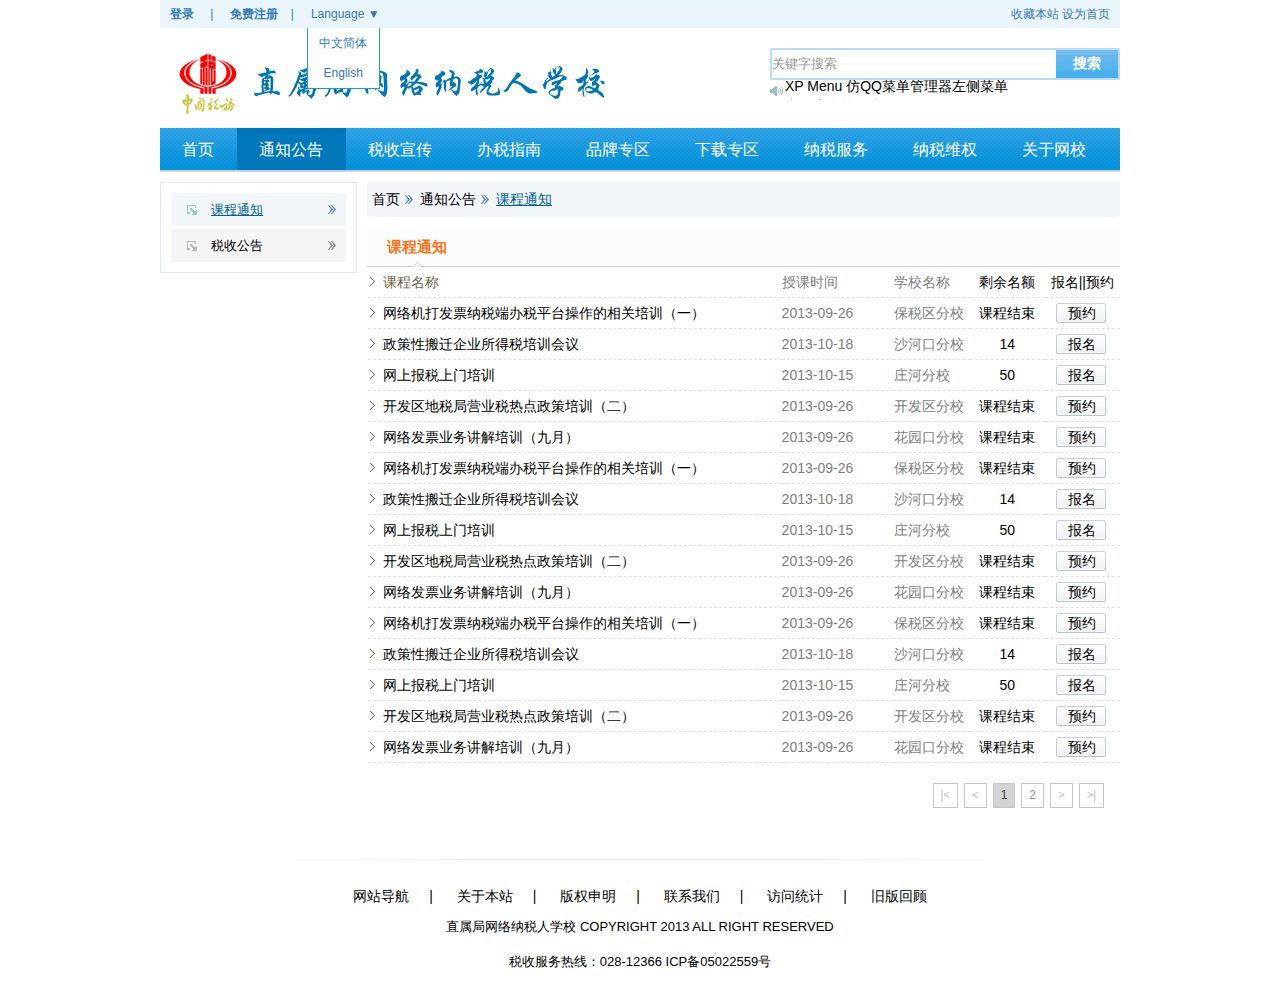
<file: test/gamelimenu.html>
<!DOCTYPE html PUBLIC "-//W3C//DTD XHTML 1.0 Transitional//EN" "http://www.w3.org/TR/xhtml1/DTD/xhtml1-transitional.dtd">
<html xmlns="http://www.w3.org/1999/xhtml">
<head>
<meta http-equiv="Content-Type" content="text/html; charset=utf-8" />
<link href="css/css.css" rel="stylesheet" type="text/css"/>
<script src="./js/jquery.min.js" type="text/javascript"></script>
<link href="./css/index_slider.css" media="screen" rel="stylesheet" type="text/css">
<script src="./js/index_slider.js" type="text/javascript"></script>
<title>无标题文档</title>
</head>

<body>
<!--head 开始-->
   <!--top-bar-area 开始-->
<div class="top-bar-area">

<div style="z-index: 101;" class="top-bar prsnRe">
    <div class="btn prsnAb frt" id="prsnabflt">
    
      <div class="flt lang-ctrl ">  
        <a href="#"><b>登录</b></a>
        <em class="ico hd">|</em>
        <a href="#"><b>免费注册</b></a>
      </div>
    
    <em class="ico flt hd">|</em>
    <div class="flt lang-ctrl ">
        <dl class="ctrl-list">
            <dt>
            <a id="cur_lang" class="btn-sweatch" href="#">
                <span>Language</span>
                <em lang="en" class="ico arror-down">▼</em>
            </a>
            </dt>
            <dd id="lang_list" style="display:block;" class="ft-ctr list-item">
                <form method="post" id="lang_form"><input type="hidden" value="zh_CN" name="language" id="language">
                 <ul>
                 <li><a href="#" name="zh_CN">中文简体</a></li>
                 <li><a href="#" name="en_US">English</a></li>
             </ul></form>
            </dd>
        </dl>
    </div></div>
    <div class="btn prsnAb frt" id="shouyedivid">
        <a href="#" id="collecttion" class="mlt10">收藏本站</a>
        <a href="#" id="shouye" class="mlt10">设为首页</a>
    </div>
</div>


</div> 
   <!--top-bar-area 结束-->
   
   <!--lay-head 开始-->
   <div class="lay-head">
<!-- logo -->
<a href="#">
<img src="img/logo.jpg" style="padding-top:15px;float:left;display:inline;">
</a>
<!-- logo end -->
<!-- search -->
<ul class="ul-search">
    <li><div class="search-bar">
    <form onsubmit="return false;" method="post" id="searchForm">
    <input type="text" value="关键字搜索" name="searchText" id="searchText" class="search-txt flt" style="cursor:text;">
    <input type="button" id="btnSearch" class="search-btn flt" value="搜索">
    </form></div></li>
    <li class="keyword">
<div id="demo" style="overflow:hidden;height:20px;width:280px; background:url(img/icon_infomation.gif) no-repeat 0 5px;">
  <ul id="demo1">  
  <li><a href="#" target="_blank">XP Menu 仿QQ菜单管理器左侧菜单</a></li>
  <li><a href="#" target="_blank">多层嵌套的一个层展开</a></li>
  <li><a href="#" target="_blank">《Java2核心技术卷2:高级特性》第7版</a></li>
  <li><a href="#" target="_blank">CSS、HTML教程打包下载 (CHM)</a></li>
  <li><a href="#" target="_blank">《C++ Primer》中文第四版 chm</a></li>
  <li><a href="#" target="_blank">C++工资管理系统(Access)</a></li>
  <li><a href="#" target="_blank">非常牛的左侧栏JS折叠菜单</a></li>
  </ul> 
  <div id="demo2"></div>
</div> 
<script> 
var speed=150 
var demo=document.getElementById("demo"); 
var demo2=document.getElementById("demo2"); 
var demo1=document.getElementById("demo1"); 
demo2.innerHTML=demo1.innerHTML 
function Marquee(){ 
if(demo2.offsetTop-demo.scrollTop<=0) 
  demo.scrollTop-=demo1.offsetHeight 
else{ 
  demo.scrollTop++ 
} 
} 
var MyMar=setInterval(Marquee,speed) 
demo.onmouseover=function() {clearInterval(MyMar)} 
demo.onmouseout=function() {MyMar=setInterval(Marquee,speed)} 
</script> 

    <!--热门搜索：
    
        <a  href="#" title="QQ游戏">QQ游戏</a>
    
        <a  href="#" title="YY">YY</a>
    
        <a  href="#" title="相机">相机</a>
    
        <a  href="#" title="暴风影音">暴风影音</a>
    
        <a  href="#" title="百度">百度</a>-->
    
    </li>
</ul>
<!-- search end -->
</div>
   <!--lay-head 结束-->
   
   <!--lay-navi 开始-->
   <div class="lay-navi">
	<ul style="position:relative;" class="ul-nav">
		<li><a href="#"><span class="nav-select">首页</span></a></li>
		<li class="hover" id="gamelimenu"><a href="#" class="nav-link">通知公告</a>
            <div style="display:none;" class="gamesubmenu nav-link-1" id="gamesubmenu" flag="false">
                <em class="div_leftbg"></em>
                <dl class="submenulist">
                  <dd><span><a href="#">课程通知</a></span></dd>
                  <dd><span><a href="#">税收公告</a></span></dd>			         			
                </dl>
            </div>
		</li>
		<li id="softlimenu"><a href="#" class="nav-link">税收宣传</a>
            <div style="display:none;" class="softsubmenu nav-link-1" id="softsubmenu" flag="false">
            <em class="div_leftbg"></em>
                <dl class="submenulist">
                  <dd><span><a href="#">税收知识</a></span></dd>
                  <dd><span><a href="#">政策法规</a></span></dd>
                </dl>
            </div>
		</li>
        <li id="guide"><a href="#" class="nav-link">办税指南</a>
            <div style="display:none;" class="guide nav-link-1" id="guide" flag="false">
            <em class="div_leftbg"></em>
                <dl class="guide">
                  <dd><span><a href="#">税务登记</a></span></dd>
                      <dd><span><a href="#">发票管理</a></span></dd>
                      <dd><span><a href="#">申报征收</a></span></dd>
                      <dd><span><a href="#">税收优惠</a></span></dd>
                      <dd><span><a href="#">涉外税收</a></span></dd>
                </dl>
            </div>
		</li>
		<li><a href="#" class="nav-link">品牌专区</a></li>
		<li><a href="#" class="nav-link">下载专区</a></li>
        <li><a href="#" class="nav-link">纳税服务</a></li>
        <li><a href="#" class="nav-link">纳税维权</a></li>
        <li><a href="#" class="nav-link">关于网校</a></li>
	</ul>
	<script type="text/javascript">
		if(document.getElementById("softlimenu")){
			$('#softlimenu').hover(function(){
				$(this).children('a').addClass("forselect");
				$("#softsubmenu").stop(true,true).show();
			},function(){
				$(this).children('a').removeClass("forselect");
				$("#softsubmenu").stop(true,true).hide();
			});
		}
		if(document.getElementById("gamelimenu")){
			$('#gamelimenu').hover(function(){
				$(this).children('a').addClass("forselect");
				$("#gamesubmenu").stop(true,true).show();
			},function(){
				$(this).children('a').removeClass("forselect");
				$("#gamesubmenu").stop(true,true).hide();
			});
		}
		if(document.getElementById("guide")){
			$('#guide').hover(function(){
				$(this).children('a').addClass("forselect");
				$("#guide").stop(true,true).show();
			},function(){
				$(this).children('a').removeClass("forselect");
				$("#guide").stop(true,true).hide();
			});
		}
	</script>
</div>
   <!--lay-navi 结束-->
   
   
<!--head 结束-->

<!--middle 开始-->
<div class="middle">

  
  <!--左边菜单 开始-->
  <div class="left-menu tax-1">
    <ul>
      <li class="hover"><a href="#">课程通知</a></li>
      <li><a href="#">税收公告</a></li>
    </ul>
  </div>
  <!--左边菜单 结束-->
  
  <!--information 开始 -->
  <div class="information right-content">
  <ul class="breadcrumb">
    <li><a href="#">首页</a></li>
    <li><a href="#">通知公告</a></li>
    <li class="hover"><a href="#">课程通知</a></li>
  </ul>
  <div class="infor_tittle">
     <ul class="nav nav-tabs">
        <li class="active"><a href="#">课程通知</a></li>
     </ul>
  </div>
  <!--课程通知-->
  <div class="mid-box-1">
  <ul class="middle-1">
    <li class="title">课程名称</li>
    <li class="date">授课时间</li>
    <li class="cname">学校名称</li>
    <li class="aname">剩余名额</li>
    <li class="bname">报名||预约</li>
  </ul>
  <ul class="middle-1">
    <li class="title" style="list-style:none;"><a target="_blank" href="#">网络机打发票纳税端办税平台操作的相关培训（一）</a></li>
    <li class="date" style="list-style:none;">2013-09-26</li>
    <li class="cname" style="list-style:none;">保税区分校</li>
    <li class="aname" style="list-style:none;">课程结束</li>
    <li class="dname" style="list-style:none;">
       <a href="#">预约</a>
    </li>
  </ul>
  <ul class="middle-1">
    <li class="title" style="list-style:none;"><a target="_blank" href="#">政策性搬迁企业所得税培训会议</a></li>
    <li class="date" style="list-style:none;">2013-10-18</li>
    <li class="cname" style="list-style:none;">沙河口分校</li>
    <li class="aname" style="list-style:none;">14</li>
    <li class="bname" style="list-style:none;">
       <a href="#">报名</a>
    </li>
  </ul>
  <ul class="middle-1">
    <li class="title" style="list-style:none;">	<a target="_blank" href="#">	网上报税上门培训	</a>	</li><li class="date" style="list-style:none;">2013-10-15</li>
    <li class="cname" style="list-style:none;">庄河分校</li>
    <li class="aname" style="list-style:none;">50</li>
    <li class="bname" style="list-style:none;">
       <a href="#">报名</a>
    </li>
  </ul>
  <ul class="middle-1">
    <li class="title" style="list-style:none;">	<a target="_blank" href="#">	开发区地税局营业税热点政策培训（二）	</a>	</li>
    <li class="date" style="list-style:none;">2013-09-26</li>
    <li class="cname" style="list-style:none;">开发区分校</li>
    <li class="aname" style="list-style:none;">课程结束</li>
    <li class="dname" style="list-style:none;">
       <a href="#">预约</a>
    </li>
  </ul>
  <ul class="middle-1">
    <li class="title" style="list-style:none;">	<a target="_blank" href="#">	网络发票业务讲解培训（九月）	</a>	</li>
    <li class="date" style="list-style:none;">2013-09-26</li>
    <li class="cname" style="list-style:none;">花园口分校</li>
    <li class="aname" style="list-style:none;">课程结束</li>
    <li class="dname" style="list-style:none;">
       <a href="#">预约</a>
    </li>
  </ul>
  <ul class="middle-1">
    <li class="title" style="list-style:none;"><a target="_blank" href="#">网络机打发票纳税端办税平台操作的相关培训（一）</a></li>
    <li class="date" style="list-style:none;">2013-09-26</li>
    <li class="cname" style="list-style:none;">保税区分校</li>
    <li class="aname" style="list-style:none;">课程结束</li>
    <li class="dname" style="list-style:none;">
       <a href="#">预约</a>
    </li>
  </ul>
  <ul class="middle-1">
    <li class="title" style="list-style:none;"><a target="_blank" href="#">政策性搬迁企业所得税培训会议</a></li>
    <li class="date" style="list-style:none;">2013-10-18</li>
    <li class="cname" style="list-style:none;">沙河口分校</li>
    <li class="aname" style="list-style:none;">14</li>
    <li class="bname" style="list-style:none;">
       <a href="#">报名</a>
    </li>
  </ul>
  <ul class="middle-1">
    <li class="title" style="list-style:none;">	<a target="_blank" href="#">	网上报税上门培训	</a>	</li><li class="date" style="list-style:none;">2013-10-15</li>
    <li class="cname" style="list-style:none;">庄河分校</li>
    <li class="aname" style="list-style:none;">50</li>
    <li class="bname" style="list-style:none;">
       <a href="#">报名</a>
    </li>
  </ul>
  <ul class="middle-1">
    <li class="title" style="list-style:none;">	<a target="_blank" href="#">	开发区地税局营业税热点政策培训（二）	</a>	</li>
    <li class="date" style="list-style:none;">2013-09-26</li>
    <li class="cname" style="list-style:none;">开发区分校</li>
    <li class="aname" style="list-style:none;">课程结束</li>
    <li class="dname" style="list-style:none;">
       <a href="#">预约</a>
    </li>
  </ul>
  <ul class="middle-1">
    <li class="title" style="list-style:none;">	<a target="_blank" href="#">	网络发票业务讲解培训（九月）	</a>	</li>
    <li class="date" style="list-style:none;">2013-09-26</li>
    <li class="cname" style="list-style:none;">花园口分校</li>
    <li class="aname" style="list-style:none;">课程结束</li>
    <li class="dname" style="list-style:none;">
       <a href="#">预约</a>
    </li>
  </ul>
  <ul class="middle-1">
    <li class="title" style="list-style:none;"><a target="_blank" href="#">网络机打发票纳税端办税平台操作的相关培训（一）</a></li>
    <li class="date" style="list-style:none;">2013-09-26</li>
    <li class="cname" style="list-style:none;">保税区分校</li>
    <li class="aname" style="list-style:none;">课程结束</li>
    <li class="dname" style="list-style:none;">
       <a href="#">预约</a>
    </li>
  </ul>
  <ul class="middle-1">
    <li class="title" style="list-style:none;"><a target="_blank" href="#">政策性搬迁企业所得税培训会议</a></li>
    <li class="date" style="list-style:none;">2013-10-18</li>
    <li class="cname" style="list-style:none;">沙河口分校</li>
    <li class="aname" style="list-style:none;">14</li>
    <li class="bname" style="list-style:none;">
       <a href="#">报名</a>
    </li>
  </ul>
  <ul class="middle-1">
    <li class="title" style="list-style:none;">	<a target="_blank" href="#">	网上报税上门培训	</a>	</li><li class="date" style="list-style:none;">2013-10-15</li>
    <li class="cname" style="list-style:none;">庄河分校</li>
    <li class="aname" style="list-style:none;">50</li>
    <li class="bname" style="list-style:none;">
       <a href="#">报名</a>
    </li>
  </ul>
  <ul class="middle-1">
    <li class="title" style="list-style:none;">	<a target="_blank" href="#">	开发区地税局营业税热点政策培训（二）	</a>	</li>
    <li class="date" style="list-style:none;">2013-09-26</li>
    <li class="cname" style="list-style:none;">开发区分校</li>
    <li class="aname" style="list-style:none;">课程结束</li>
    <li class="dname" style="list-style:none;">
       <a href="#">预约</a>
    </li>
  </ul>
  <ul class="middle-1">
    <li class="title" style="list-style:none;">	<a target="_blank" href="#">	网络发票业务讲解培训（九月）	</a>	</li>
    <li class="date" style="list-style:none;">2013-09-26</li>
    <li class="cname" style="list-style:none;">花园口分校</li>
    <li class="aname" style="list-style:none;">课程结束</li>
    <li class="dname" style="list-style:none;">
       <a href="#">预约</a>
    </li>
  </ul>
  </div>
  <div id="list-pager-7" class="pager">
    <ul>
      <li class="pgNext link first first-empty">|<</li>
      <li class="pgNext link pre pre-empty"><</li>
      <span class="qpages">
      <li class="page-number link pgCurrent">1</li>
      <li class="page-number link">2</li>
      </span>
      <li class="pgNext link next">></li>
      <li class="pgNext link last">>|</li>
    </ul>
  </div>

  </div>
  <!--information 结束-->
 
</div>
<!--middle 结束-->
<div class="Clear"></div>
<!--foot 开始-->  
<div class="foot">
<div class="foot-ul">
<ul>
  <li><a href="#">网站导航</a></li><li><em class="ico hd">|</em></li>
  <li><a href="#">关于本站</a></li><li><em class="ico hd">|</em></li>
  <li><a href="#">版权申明</a></li><li><em class="ico hd">|</em></li>
  <li><a href="#">联系我们</a></li><li><em class="ico hd">|</em></li>
  <li><a href="#">访问统计</a></li><li><em class="ico hd">|</em></li>
  <li><a href="#">旧版回顾</a></li>
  <div class="Clear"></div>
</ul>
<div class="Clear"></div>
</div>
<div class="Clear"></div>
<p>直属局网络纳税人学校 COPYRIGHT 2013 ALL RIGHT RESERVED</p>
<p>税收服务热线：028-12366 ICP备05022559号</p>
</div>
<!--foot 结束-->
<script type="text/javascript">
    var t = n = 0, count = $("#play_list a").size();
    $(function() {
        $("#play_list a:not(:first-child)").hide();
        $("#play_text li").click(function() {
            $("#play_text li").removeClass("hover");
            $(this).addClass('hover');
            var i = $(this).text() - 1;
            n = i;
            if (i >= count) return;
            $("#play_info").unbind().click(function() {
                window.open($("#play_list a").eq(i).attr('href'), "_blank")
            });
            $("#play_list a").filter(":visible").fadeOut(1000).parent().children().eq(i).fadeIn(1000);
        });
        t = setInterval("showAuto()", 7000);

        //鼠标悬停时停止自动滚动
        $("#play_list a img").hover(function() {
            clearInterval(t)
        }, function() {
            t = setInterval("showAuto()", 7000);
        });

        $("#play_text ul li").hover(function() {
            clearInterval(t)
        }, function() {
            t = setInterval("showAuto()", 7000);
        });

    })
    function showAuto() {

        n = n >= (count - 1) ? 0 : ++n;

        $("#play_text li").eq(n).trigger('click');

    }
</script>
</body>
</html>
</file>
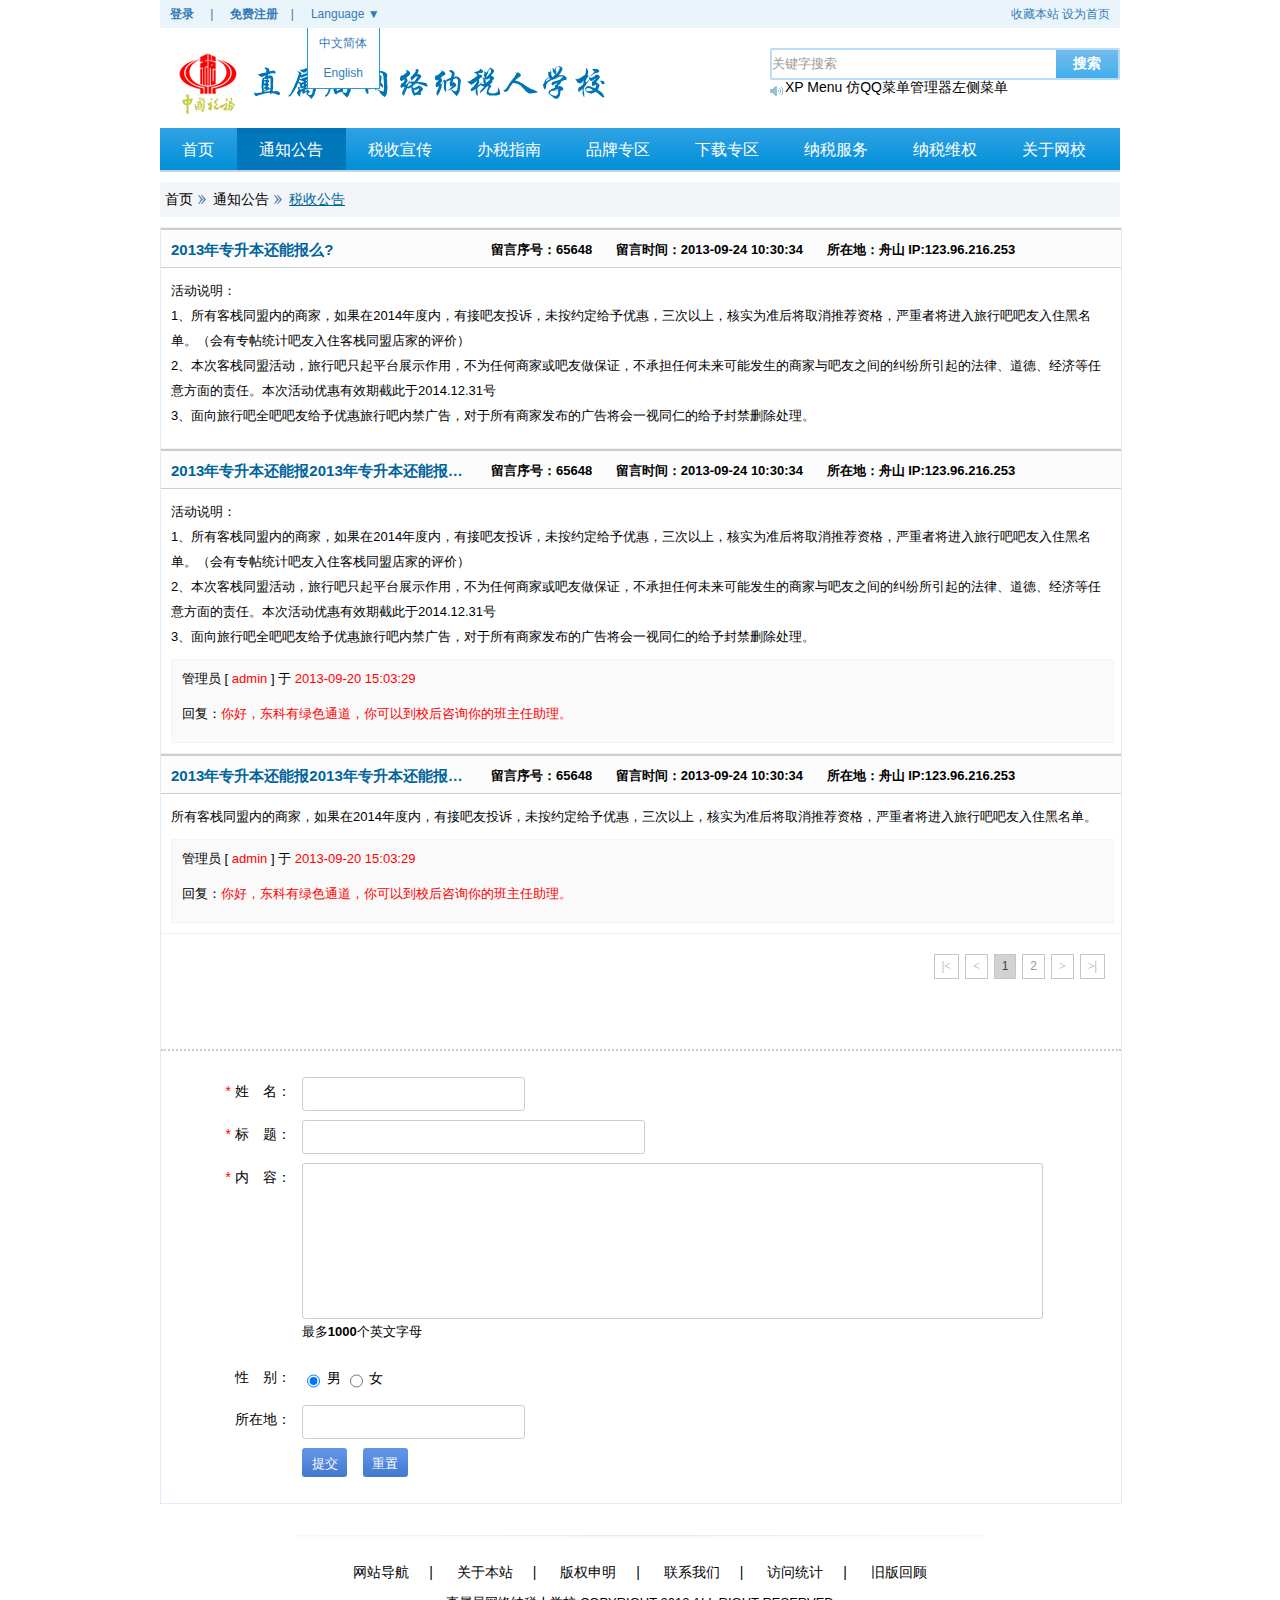
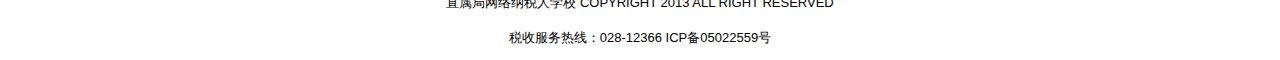
<file: test/message.html>
<!DOCTYPE html PUBLIC "-//W3C//DTD XHTML 1.0 Transitional//EN" "http://www.w3.org/TR/xhtml1/DTD/xhtml1-transitional.dtd">
<html xmlns="http://www.w3.org/1999/xhtml">
<head>
<meta http-equiv="Content-Type" content="text/html; charset=utf-8" />
<link href="css/css.css" rel="stylesheet" type="text/css"/>
<script src="./js/jquery.min.js" type="text/javascript"></script>
<link href="./css/index_slider.css" media="screen" rel="stylesheet" type="text/css">
<script src="./js/index_slider.js" type="text/javascript"></script>
<title>无标题文档</title>
</head>

<body>
<!--head 开始-->
   <!--top-bar-area 开始-->
<div class="top-bar-area">

<div style="z-index: 101;" class="top-bar prsnRe">
    <div class="btn prsnAb frt" id="prsnabflt">
    
      <div class="flt lang-ctrl ">  
        <a href="#"><b>登录</b></a>
        <em class="ico hd">|</em>
        <a href="#"><b>免费注册</b></a>
      </div>
    
    <em class="ico flt hd">|</em>
    <div class="flt lang-ctrl ">
        <dl class="ctrl-list">
            <dt>
            <a id="cur_lang" class="btn-sweatch" href="#">
                <span>Language</span>
                <em lang="en" class="ico arror-down">▼</em>
            </a>
            </dt>
            <dd id="lang_list" style="display:block;" class="ft-ctr list-item">
                <form method="post" id="lang_form"><input type="hidden" value="zh_CN" name="language" id="language">
                 <ul>
                 <li><a href="#" name="zh_CN">中文简体</a></li>
                 <li><a href="#" name="en_US">English</a></li>
             </ul></form>
            </dd>
        </dl>
    </div></div>
    <div class="btn prsnAb frt" id="shouyedivid">
        <a href="#" id="collecttion" class="mlt10">收藏本站</a>
        <a href="#" id="shouye" class="mlt10">设为首页</a>
    </div>
</div>


</div> 
   <!--top-bar-area 结束-->
   
   <!--lay-head 开始-->
   <div class="lay-head">
<!-- logo -->
<a href="#">
<img src="img/logo.jpg" style="padding-top:15px;float:left;display:inline;">
</a>
<!-- logo end -->
<!-- search -->
<ul class="ul-search">
    <li><div class="search-bar">
    <form onsubmit="return false;" method="post" id="searchForm">
    <input type="text" value="关键字搜索" name="searchText" id="searchText" class="search-txt flt" style="cursor:text;">
    <input type="button" id="btnSearch" class="search-btn flt" value="搜索">
    </form></div></li>
    <li class="keyword">
<div id="demo" style="overflow:hidden;height:20px;width:280px; background:url(img/icon_infomation.gif) no-repeat 0 5px;">
  <ul id="demo1">  
  <li><a href="#" target="_blank">XP Menu 仿QQ菜单管理器左侧菜单</a></li>
  <li><a href="#" target="_blank">多层嵌套的一个层展开</a></li>
  <li><a href="#" target="_blank">《Java2核心技术卷2:高级特性》第7版</a></li>
  <li><a href="#" target="_blank">CSS、HTML教程打包下载 (CHM)</a></li>
  <li><a href="#" target="_blank">《C++ Primer》中文第四版 chm</a></li>
  <li><a href="#" target="_blank">C++工资管理系统(Access)</a></li>
  <li><a href="#" target="_blank">非常牛的左侧栏JS折叠菜单</a></li>
  </ul> 
  <div id="demo2"></div>
</div> 
<script> 
var speed=150 
var demo=document.getElementById("demo"); 
var demo2=document.getElementById("demo2"); 
var demo1=document.getElementById("demo1"); 
demo2.innerHTML=demo1.innerHTML 
function Marquee(){ 
if(demo2.offsetTop-demo.scrollTop<=0) 
  demo.scrollTop-=demo1.offsetHeight 
else{ 
  demo.scrollTop++ 
} 
} 
var MyMar=setInterval(Marquee,speed) 
demo.onmouseover=function() {clearInterval(MyMar)} 
demo.onmouseout=function() {MyMar=setInterval(Marquee,speed)} 
</script> 

    <!--热门搜索：
    
        <a  href="#" title="QQ游戏">QQ游戏</a>
    
        <a  href="#" title="YY">YY</a>
    
        <a  href="#" title="相机">相机</a>
    
        <a  href="#" title="暴风影音">暴风影音</a>
    
        <a  href="#" title="百度">百度</a>-->
    
    </li>
</ul>
<!-- search end -->
</div>
   <!--lay-head 结束-->
   
   <!--lay-navi 开始-->
   <div class="lay-navi">
	<ul style="position:relative;" class="ul-nav">
		<li><a href="#"><span class="nav-select">首页</span></a></li>
		<li class="hover" id="gamelimenu"><a href="#" class="nav-link">通知公告</a>
            <div style="display:none;" class="gamesubmenu nav-link-1" id="gamesubmenu" flag="false">
                <em class="div_leftbg"></em>
                <dl class="submenulist">
                  <dd><span><a href="#">课程通知</a></span></dd>
                  <dd><span><a href="#">税收公告</a></span></dd>			         			
                </dl>
            </div>
		</li>
		<li id="softlimenu"><a href="#" class="nav-link">税收宣传</a>
            <div style="display:none;" class="softsubmenu nav-link-1" id="softsubmenu" flag="false">
            <em class="div_leftbg"></em>
                <dl class="submenulist">
                  <dd><span><a href="#">税收知识</a></span></dd>
                  <dd><span><a href="#">政策法规</a></span></dd>
                </dl>
            </div>
		</li>
        <li id="guide"><a href="#" class="nav-link">办税指南</a>
            <div style="display:none;" class="guide nav-link-1" id="guide" flag="false">
            <em class="div_leftbg"></em>
                <dl class="guide">
                  <dd><span><a href="#">税务登记</a></span></dd>
                      <dd><span><a href="#">发票管理</a></span></dd>
                      <dd><span><a href="#">申报征收</a></span></dd>
                      <dd><span><a href="#">税收优惠</a></span></dd>
                      <dd><span><a href="#">涉外税收</a></span></dd>
                </dl>
            </div>
		</li>
		<li><a href="#" class="nav-link">品牌专区</a></li>
		<li><a href="#" class="nav-link">下载专区</a></li>
        <li><a href="#" class="nav-link">纳税服务</a></li>
        <li><a href="#" class="nav-link">纳税维权</a></li>
        <li><a href="#" class="nav-link">关于网校</a></li>
	</ul>
	<script type="text/javascript">
		if(document.getElementById("softlimenu")){
			$('#softlimenu').hover(function(){
				$(this).children('a').addClass("forselect");
				$("#softsubmenu").stop(true,true).show();
			},function(){
				$(this).children('a').removeClass("forselect");
				$("#softsubmenu").stop(true,true).hide();
			});
		}
		if(document.getElementById("gamelimenu")){
			$('#gamelimenu').hover(function(){
				$(this).children('a').addClass("forselect");
				$("#gamesubmenu").stop(true,true).show();
			},function(){
				$(this).children('a').removeClass("forselect");
				$("#gamesubmenu").stop(true,true).hide();
			});
		}
		if(document.getElementById("guide")){
			$('#guide').hover(function(){
				$(this).children('a').addClass("forselect");
				$("#guide").stop(true,true).show();
			},function(){
				$(this).children('a').removeClass("forselect");
				$("#guide").stop(true,true).hide();
			});
		}
	</script>
</div>
   <!--lay-navi 结束-->
   
   
<!--head 结束-->

<!--middle 开始-->
<div class="middle">

 
  <ul class="breadcrumb">
    <li><a href="#">首页</a></li>
    <li><a href="#">通知公告</a></li>
    <li class="hover"><a href="#">税收公告</a></li>
  </ul>
  <div class="right-content-1">
  
  <div class="infor_tittle">
     <h3>
      <div class="date">2013年专升本还能报么?</div>
      <span>留言序号：65648</span>
      <span>留言时间：2013-09-24 10:30:34</span>
      <span>所在地：舟山 IP:123.96.216.253</span>
     </h3>
  </div>

  <div class="guestbook_text">
  <p>活动说明：<br/>
1、所有客栈同盟内的商家，如果在2014年度内，有接吧友投诉，未按约定给予优惠，三次以上，核实为准后将取消推荐资格，严重者将进入旅行吧吧友入住黑名单。（会有专帖统计吧友入住客栈同盟店家的评价）<br/>
2、本次客栈同盟活动，旅行吧只起平台展示作用，不为任何商家或吧友做保证，不承担任何未来可能发生的商家与吧友之间的纠纷所引起的法律、道德、经济等任意方面的责任。本次活动优惠有效期截此于2014.12.31号<br/>
3、面向旅行吧全吧吧友给予优惠旅行吧内禁广告，对于所有商家发布的广告将会一视同仁的给予封禁删除处理。</p>
  </div>
  
  <div class="infor_tittle">
     <h3>
      <div class="date">2013年专升本还能报2013年专升本还能报2013年专升本还能报2013年专升本还能报么?</div>
      <span>留言序号：65648</span>
      <span>留言时间：2013-09-24 10:30:34</span>
      <span>所在地：舟山 IP:123.96.216.253</span>
     </h3>
  </div>
  <div class="guestbook_text">
    <p>活动说明：<br/>
  1、所有客栈同盟内的商家，如果在2014年度内，有接吧友投诉，未按约定给予优惠，三次以上，核实为准后将取消推荐资格，严重者将进入旅行吧吧友入住黑名单。（会有专帖统计吧友入住客栈同盟店家的评价）<br/>
  2、本次客栈同盟活动，旅行吧只起平台展示作用，不为任何商家或吧友做保证，不承担任何未来可能发生的商家与吧友之间的纠纷所引起的法律、道德、经济等任意方面的责任。本次活动优惠有效期截此于2014.12.31号<br/>
  3、面向旅行吧全吧吧友给予优惠旅行吧内禁广告，对于所有商家发布的广告将会一视同仁的给予封禁删除处理。</p>

    <div style="border:1px solid #F4F4F4; width:98%; padding:6px 10px; background-color:#FAFAFA;">
      <p>管理员 [ <font color="red">admin</font> ] 于 <font color="red">2013-09-20 15:03:29</font></p>
      <p>回复：<font color="red"><span style="color: #ff0000">你好，东科有绿色通道，你可以到校后咨询你的班主任助理。</span></font></p>
     </div>
  </div>
  
  <div class="infor_tittle">
     <h3>
      <div class="date">2013年专升本还能报2013年专升本还能报2013年专升本还能报2013年专升本还能报么?</div>
      <span>留言序号：65648</span>
      <span>留言时间：2013-09-24 10:30:34</span>
      <span>所在地：舟山 IP:123.96.216.253</span>
     </h3>
  </div>
  <div class="guestbook_text">
    <p>所有客栈同盟内的商家，如果在2014年度内，有接吧友投诉，未按约定给予优惠，三次以上，核实为准后将取消推荐资格，严重者将进入旅行吧吧友入住黑名单。</p>

    <div style="border:1px solid #F4F4F4; width:98%; padding:6px 10px; background-color:#FAFAFA;">
      <p>管理员 [ <font color="red">admin</font> ] 于 <font color="red">2013-09-20 15:03:29</font></p>
      <p>回复：<font color="red"><span style="color: #ff0000">你好，东科有绿色通道，你可以到校后咨询你的班主任助理。</span></font></p>
     </div>
  </div>
  
  
  <div id="list-pager-7" class="pager">
    <ul>
      <li class="pgNext link first first-empty">|<</li>
      <li class="pgNext link pre pre-empty"><</li>
      <span class="qpages">
      <li class="page-number link pgCurrent">1</li>
      <li class="page-number link">2</li>
      </span>
      <li class="pgNext link next">></li>
      <li class="pgNext link last">>|</li>
    </ul>
  </div>
  <div style="border-bottom:2px dotted #ccc; height:50px; clear:both;"></div>
  <table cellspacing="3" cellpadding="3" class="table_form" style="margin:20px 0;">
          <tbody>
            
            <tr>
              <th><font color="red">*</font>&nbsp;姓&#12288;名：</th>
              <td colspan="2"><input type="text" msg="&lt;font color='red'&gt;姓名不能为空&lt;/font&gt;" datatype="require" require="true" value="" size="25" name="guestbook[username]" class="input_blur"></td>
            </tr>
            <tr>
              <th><font color="red">*</font>&nbsp;标&#12288;题：</th>
              <td colspan="2"><input type="text" msg="&lt;font color='red'&gt;标题不能为空&lt;/font&gt;" datatype="require" require="true" size="40" id="guestbook[title]" name="guestbook[title]" class="input_blur"></td>
            </tr>
            <tr>
              <th><font color="red">*</font>&nbsp;内&#12288;容：
                <span id="contentmsg"></span></th>
              <td colspan="2">
              <textarea id="textarea_content" rows="5" cols="90" style="overflow:visible;" name="c" title="" tabindex="1" ></textarea>
              <p>最多<strong id="num">1000</strong>个英文字母</p></td>
            </tr>
                      <tr style="display:none;">
            <th>隐&#12288;藏：</th>
            <td colspan="2"><input type="radio" style="border:0" value="1" name="guestbook[hidden]" class="radio_style">
              是
              <input type="radio" style="border:0" checked="checked" value="0" name="guestbook[hidden]" class="radio_style">
              否</td>
          </tr>
         
          </tbody><tbody id="detail">
            <tr>
              <th>性&#12288;别：</th>
              <td colspan="2"><input type="radio" style="border:0" checked="checked" value="1" name="guestbook[gender]" class="radio_style">
                男
                <input type="radio" style="border:0" value="0" name="guestbook[gender]" class="radio_style">
                女 </td>
            </tr>
            <tr style="display:none;">
              <th>邮&#12288;件：</th>
              <td><input type="text" size="25" id="guestbook[email]" name="guestbook[email]" class="input_blur"></td>
            </tr>
            <tr style="display:none;">
              <th>QQ：</th>
              <td><input type="text" size="25" id="guestbook[qq]" name="guestbook[qq]" class="input_blur"></td>
            </tr>
            <tr>
              <th>所在地：</th>
              <td><input type="text" size="25" id="guestbook[homepage]" name="guestbook[homepage]" class="input_blur"></td>
            </tr>
          </tbody>
          <tbody style="display:none" id="detail">
          </tbody>
          <tfoot>
            <tr>
              <th>&nbsp;</th>
              <td><input type="submit" value=" 提交 " name="dosubmit" class="button_style">
                &nbsp;&nbsp;
                <input type="reset" value=" 重置 " name="Reset" class="button_style"></td>
            </tr>
          </tfoot>
        </table>
  </div>

 
</div>
<!--middle 结束-->
<div class="Clear"></div>
<!--foot 开始-->  
<div class="foot">
<div class="foot-ul">
<ul>
  <li><a href="#">网站导航</a></li><li><em class="ico hd">|</em></li>
  <li><a href="#">关于本站</a></li><li><em class="ico hd">|</em></li>
  <li><a href="#">版权申明</a></li><li><em class="ico hd">|</em></li>
  <li><a href="#">联系我们</a></li><li><em class="ico hd">|</em></li>
  <li><a href="#">访问统计</a></li><li><em class="ico hd">|</em></li>
  <li><a href="#">旧版回顾</a></li>
  <div class="Clear"></div>
</ul>
<div class="Clear"></div>
</div>
<div class="Clear"></div>
<p>直属局网络纳税人学校 COPYRIGHT 2013 ALL RIGHT RESERVED</p>
<p>税收服务热线：028-12366 ICP备05022559号</p>
</div>
<!--foot 结束-->
<script type="text/javascript">
    var t = n = 0, count = $("#play_list a").size();
    $(function() {
        $("#play_list a:not(:first-child)").hide();
        $("#play_text li").click(function() {
            $("#play_text li").removeClass("hover");
            $(this).addClass('hover');
            var i = $(this).text() - 1;
            n = i;
            if (i >= count) return;
            $("#play_info").unbind().click(function() {
                window.open($("#play_list a").eq(i).attr('href'), "_blank")
            });
            $("#play_list a").filter(":visible").fadeOut(1000).parent().children().eq(i).fadeIn(1000);
        });
        t = setInterval("showAuto()", 7000);

        //鼠标悬停时停止自动滚动
        $("#play_list a img").hover(function() {
            clearInterval(t)
        }, function() {
            t = setInterval("showAuto()", 7000);
        });

        $("#play_text ul li").hover(function() {
            clearInterval(t)
        }, function() {
            t = setInterval("showAuto()", 7000);
        });

    })
    function showAuto() {

        n = n >= (count - 1) ? 0 : ++n;

        $("#play_text li").eq(n).trigger('click');

    }
</script>
</body>
</html>
</file>
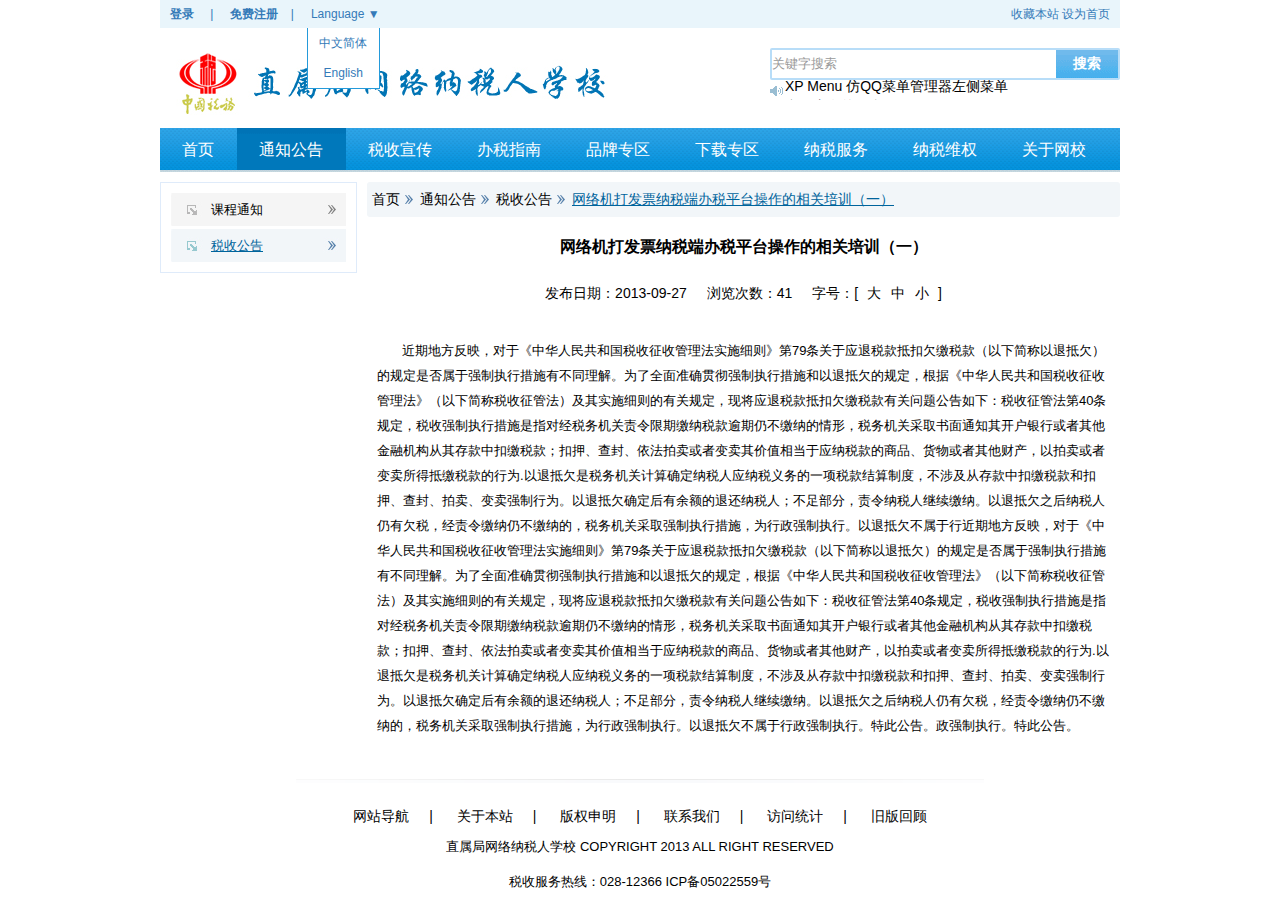
<file: test/tax-notice-1.html>
<!DOCTYPE html PUBLIC "-//W3C//DTD XHTML 1.0 Transitional//EN" "http://www.w3.org/TR/xhtml1/DTD/xhtml1-transitional.dtd">
<html xmlns="http://www.w3.org/1999/xhtml">
<head>
<meta http-equiv="Content-Type" content="text/html; charset=utf-8" />
<link href="css/css.css" rel="stylesheet" type="text/css"/>
<script src="./js/jquery.min.js" type="text/javascript"></script>
<link href="./css/index_slider.css" media="screen" rel="stylesheet" type="text/css">
<script src="./js/index_slider.js" type="text/javascript"></script>
<title>无标题文档</title>
</head>

<body>
<!--head 开始-->
   <!--top-bar-area 开始-->
<div class="top-bar-area">

<div style="z-index: 101;" class="top-bar prsnRe">
    <div class="btn prsnAb frt" id="prsnabflt">
    
      <div class="flt lang-ctrl ">  
        <a href="#"><b>登录</b></a>
        <em class="ico hd">|</em>
        <a href="#"><b>免费注册</b></a>
      </div>
    
    <em class="ico flt hd">|</em>
    <div class="flt lang-ctrl ">
        <dl class="ctrl-list">
            <dt>
            <a id="cur_lang" class="btn-sweatch" href="#">
                <span>Language</span>
                <em lang="en" class="ico arror-down">▼</em>
            </a>
            </dt>
            <dd id="lang_list" style="display:block;" class="ft-ctr list-item">
                <form method="post" id="lang_form"><input type="hidden" value="zh_CN" name="language" id="language">
                 <ul>
                 <li><a href="#" name="zh_CN">中文简体</a></li>
                 <li><a href="#" name="en_US">English</a></li>
             </ul></form>
            </dd>
        </dl>
    </div></div>
    <div class="btn prsnAb frt" id="shouyedivid">
        <a href="#" id="collecttion" class="mlt10">收藏本站</a>
        <a href="#" id="shouye" class="mlt10">设为首页</a>
    </div>
</div>


</div> 
   <!--top-bar-area 结束-->
   
   <!--lay-head 开始-->
   <div class="lay-head">
<!-- logo -->
<a href="#">
<img src="img/logo.jpg" style="padding-top:15px;float:left;display:inline;">
</a>
<!-- logo end -->
<!-- search -->
<ul class="ul-search">
    <li><div class="search-bar">
    <form onsubmit="return false;" method="post" id="searchForm">
    <input type="text" value="关键字搜索" name="searchText" id="searchText" class="search-txt flt" style="cursor:text;">
    <input type="button" id="btnSearch" class="search-btn flt" value="搜索">
    </form></div></li>
    <li class="keyword">
<div id="demo" style="overflow:hidden;height:20px;width:280px; background:url(img/icon_infomation.gif) no-repeat 0 5px;">
  <ul id="demo1">  
  <li><a href="#" target="_blank">XP Menu 仿QQ菜单管理器左侧菜单</a></li>
  <li><a href="#" target="_blank">多层嵌套的一个层展开</a></li>
  <li><a href="#" target="_blank">《Java2核心技术卷2:高级特性》第7版</a></li>
  <li><a href="#" target="_blank">CSS、HTML教程打包下载 (CHM)</a></li>
  <li><a href="#" target="_blank">《C++ Primer》中文第四版 chm</a></li>
  <li><a href="#" target="_blank">C++工资管理系统(Access)</a></li>
  <li><a href="#" target="_blank">非常牛的左侧栏JS折叠菜单</a></li>
  </ul> 
  <div id="demo2"></div>
</div> 
<script> 
var speed=150 
var demo=document.getElementById("demo"); 
var demo2=document.getElementById("demo2"); 
var demo1=document.getElementById("demo1"); 
demo2.innerHTML=demo1.innerHTML 
function Marquee(){ 
if(demo2.offsetTop-demo.scrollTop<=0) 
  demo.scrollTop-=demo1.offsetHeight 
else{ 
  demo.scrollTop++ 
} 
} 
var MyMar=setInterval(Marquee,speed) 
demo.onmouseover=function() {clearInterval(MyMar)} 
demo.onmouseout=function() {MyMar=setInterval(Marquee,speed)} 
</script> 

    <!--热门搜索：
    
        <a  href="#" title="QQ游戏">QQ游戏</a>
    
        <a  href="#" title="YY">YY</a>
    
        <a  href="#" title="相机">相机</a>
    
        <a  href="#" title="暴风影音">暴风影音</a>
    
        <a  href="#" title="百度">百度</a>-->
    
    </li>
</ul>
<!-- search end -->
</div>
   <!--lay-head 结束-->
   
   <!--lay-navi 开始-->
   <div class="lay-navi">
	<ul style="position:relative;" class="ul-nav">
		<li><a href="#"><span class="nav-select">首页</span></a></li>
		<li class="hover" id="gamelimenu"><a href="#" class="nav-link">通知公告</a>
            <div style="display:none;" class="gamesubmenu nav-link-1" id="gamesubmenu" flag="false">
                <em class="div_leftbg"></em>
                <dl class="submenulist">
                  <dd><span><a href="#">课程通知</a></span></dd>
                  <dd><span><a href="#">税收公告</a></span></dd>			         			
                </dl>
            </div>
		</li>
		<li id="softlimenu"><a href="#" class="nav-link">税收宣传</a>
            <div style="display:none;" class="softsubmenu nav-link-1" id="softsubmenu" flag="false">
            <em class="div_leftbg"></em>
                <dl class="submenulist">
                  <dd><span><a href="#">税收知识</a></span></dd>
                  <dd><span><a href="#">政策法规</a></span></dd>
                </dl>
            </div>
		</li>
        <li id="guide"><a href="#" class="nav-link">办税指南</a>
            <div style="display:none;" class="guide nav-link-1" id="guide" flag="false">
            <em class="div_leftbg"></em>
                <dl class="guide">
                  <dd><span><a href="#">税务登记</a></span></dd>
                      <dd><span><a href="#">发票管理</a></span></dd>
                      <dd><span><a href="#">申报征收</a></span></dd>
                      <dd><span><a href="#">税收优惠</a></span></dd>
                      <dd><span><a href="#">涉外税收</a></span></dd>
                </dl>
            </div>
		</li>
		<li><a href="#" class="nav-link">品牌专区</a></li>
		<li><a href="#" class="nav-link">下载专区</a></li>
        <li><a href="#" class="nav-link">纳税服务</a></li>
        <li><a href="#" class="nav-link">纳税维权</a></li>
        <li><a href="#" class="nav-link">关于网校</a></li>
	</ul>
	<script type="text/javascript">
		if(document.getElementById("softlimenu")){
			$('#softlimenu').hover(function(){
				$(this).children('a').addClass("forselect");
				$("#softsubmenu").stop(true,true).show();
			},function(){
				$(this).children('a').removeClass("forselect");
				$("#softsubmenu").stop(true,true).hide();
			});
		}
		if(document.getElementById("gamelimenu")){
			$('#gamelimenu').hover(function(){
				$(this).children('a').addClass("forselect");
				$("#gamesubmenu").stop(true,true).show();
			},function(){
				$(this).children('a').removeClass("forselect");
				$("#gamesubmenu").stop(true,true).hide();
			});
		}
		if(document.getElementById("guide")){
			$('#guide').hover(function(){
				$(this).children('a').addClass("forselect");
				$("#guide").stop(true,true).show();
			},function(){
				$(this).children('a').removeClass("forselect");
				$("#guide").stop(true,true).hide();
			});
		}
	</script>
</div>
   <!--lay-navi 结束-->
   
   
<!--head 结束-->

<!--middle 开始-->
<div class="middle">

  
  <!--左边菜单 开始-->
  <div class="left-menu tax-1">
    <ul>
      <li><a href="#">课程通知</a></li>
      <li class="hover"><a href="#">税收公告</a></li>
    </ul>
  </div>
  <!--左边菜单 结束-->
  
  <!--information 开始 -->
  <div class="information right-content">
  <ul class="breadcrumb">
    <li><a href="#">首页</a></li>
    <li><a href="#">通知公告</a></li>
    <li><a href="#">税收公告</a></li>
    <li class="hover"><a href="#">网络机打发票纳税端办税平台操作的相关培训（一）</a></li>
  </ul>
  <div style="padding:0 10px;">
  <h3>
  <span class="title">网络机打发票纳税端办税平台操作的相关培训（一）</span>
  </h3>
  <div class="info"><span>发布日期：2013-09-27</span><span>浏览次数：41</span><span>字号：[ <a href="#">大</a><a href="#">中</a><a href="#">小</a> ]</span></div>
  <p style="text-indent: 25px;">近期地方反映，对于《中华人民共和国税收征收管理法实施细则》第79条关于应退税款抵扣欠缴税款（以下简称以退抵欠）的规定是否属于强制执行措施有不同理解。为了全面准确贯彻强制执行措施和以退抵欠的规定，根据《中华人民共和国税收征收管理法》（以下简称税收征管法）及其实施细则的有关规定，现将应退税款抵扣欠缴税款有关问题公告如下：税收征管法第40条规定，税收强制执行措施是指对经税务机关责令限期缴纳税款逾期仍不缴纳的情形，税务机关采取书面通知其开户银行或者其他金融机构从其存款中扣缴税款；扣押、查封、依法拍卖或者变卖其价值相当于应纳税款的商品、货物或者其他财产，以拍卖或者变卖所得抵缴税款的行为.以退抵欠是税务机关计算确定纳税人应纳税义务的一项税款结算制度，不涉及从存款中扣缴税款和扣押、查封、拍卖、变卖强制行为。以退抵欠确定后有余额的退还纳税人；不足部分，责令纳税人继续缴纳。以退抵欠之后纳税人仍有欠税，经责令缴纳仍不缴纳的，税务机关采取强制执行措施，为行政强制执行。以退抵欠不属于行近期地方反映，对于《中华人民共和国税收征收管理法实施细则》第79条关于应退税款抵扣欠缴税款（以下简称以退抵欠）的规定是否属于强制执行措施有不同理解。为了全面准确贯彻强制执行措施和以退抵欠的规定，根据《中华人民共和国税收征收管理法》（以下简称税收征管法）及其实施细则的有关规定，现将应退税款抵扣欠缴税款有关问题公告如下：税收征管法第40条规定，税收强制执行措施是指对经税务机关责令限期缴纳税款逾期仍不缴纳的情形，税务机关采取书面通知其开户银行或者其他金融机构从其存款中扣缴税款；扣押、查封、依法拍卖或者变卖其价值相当于应纳税款的商品、货物或者其他财产，以拍卖或者变卖所得抵缴税款的行为.以退抵欠是税务机关计算确定纳税人应纳税义务的一项税款结算制度，不涉及从存款中扣缴税款和扣押、查封、拍卖、变卖强制行为。以退抵欠确定后有余额的退还纳税人；不足部分，责令纳税人继续缴纳。以退抵欠之后纳税人仍有欠税，经责令缴纳仍不缴纳的，税务机关采取强制执行措施，为行政强制执行。以退抵欠不属于行政强制执行。特此公告。政强制执行。特此公告。</p>
   </div>
  
  </div>
  <!--information 结束-->
 
</div>
<!--middle 结束-->
<div class="Clear"></div>
<!--foot 开始-->  
<div class="foot">
<div class="foot-ul">
<ul>
  <li><a href="#">网站导航</a></li><li><em class="ico hd">|</em></li>
  <li><a href="#">关于本站</a></li><li><em class="ico hd">|</em></li>
  <li><a href="#">版权申明</a></li><li><em class="ico hd">|</em></li>
  <li><a href="#">联系我们</a></li><li><em class="ico hd">|</em></li>
  <li><a href="#">访问统计</a></li><li><em class="ico hd">|</em></li>
  <li><a href="#">旧版回顾</a></li>
  <div class="Clear"></div>
</ul>
<div class="Clear"></div>
</div>
<div class="Clear"></div>
<p>直属局网络纳税人学校 COPYRIGHT 2013 ALL RIGHT RESERVED</p>
<p>税收服务热线：028-12366 ICP备05022559号</p>
</div>
<!--foot 结束-->
<script type="text/javascript">
    var t = n = 0, count = $("#play_list a").size();
    $(function() {
        $("#play_list a:not(:first-child)").hide();
        $("#play_text li").click(function() {
            $("#play_text li").removeClass("hover");
            $(this).addClass('hover');
            var i = $(this).text() - 1;
            n = i;
            if (i >= count) return;
            $("#play_info").unbind().click(function() {
                window.open($("#play_list a").eq(i).attr('href'), "_blank")
            });
            $("#play_list a").filter(":visible").fadeOut(1000).parent().children().eq(i).fadeIn(1000);
        });
        t = setInterval("showAuto()", 7000);

        //鼠标悬停时停止自动滚动
        $("#play_list a img").hover(function() {
            clearInterval(t)
        }, function() {
            t = setInterval("showAuto()", 7000);
        });

        $("#play_text ul li").hover(function() {
            clearInterval(t)
        }, function() {
            t = setInterval("showAuto()", 7000);
        });

    })
    function showAuto() {

        n = n >= (count - 1) ? 0 : ++n;

        $("#play_text li").eq(n).trigger('click');

    }
</script>
</body>
</html>
</file>
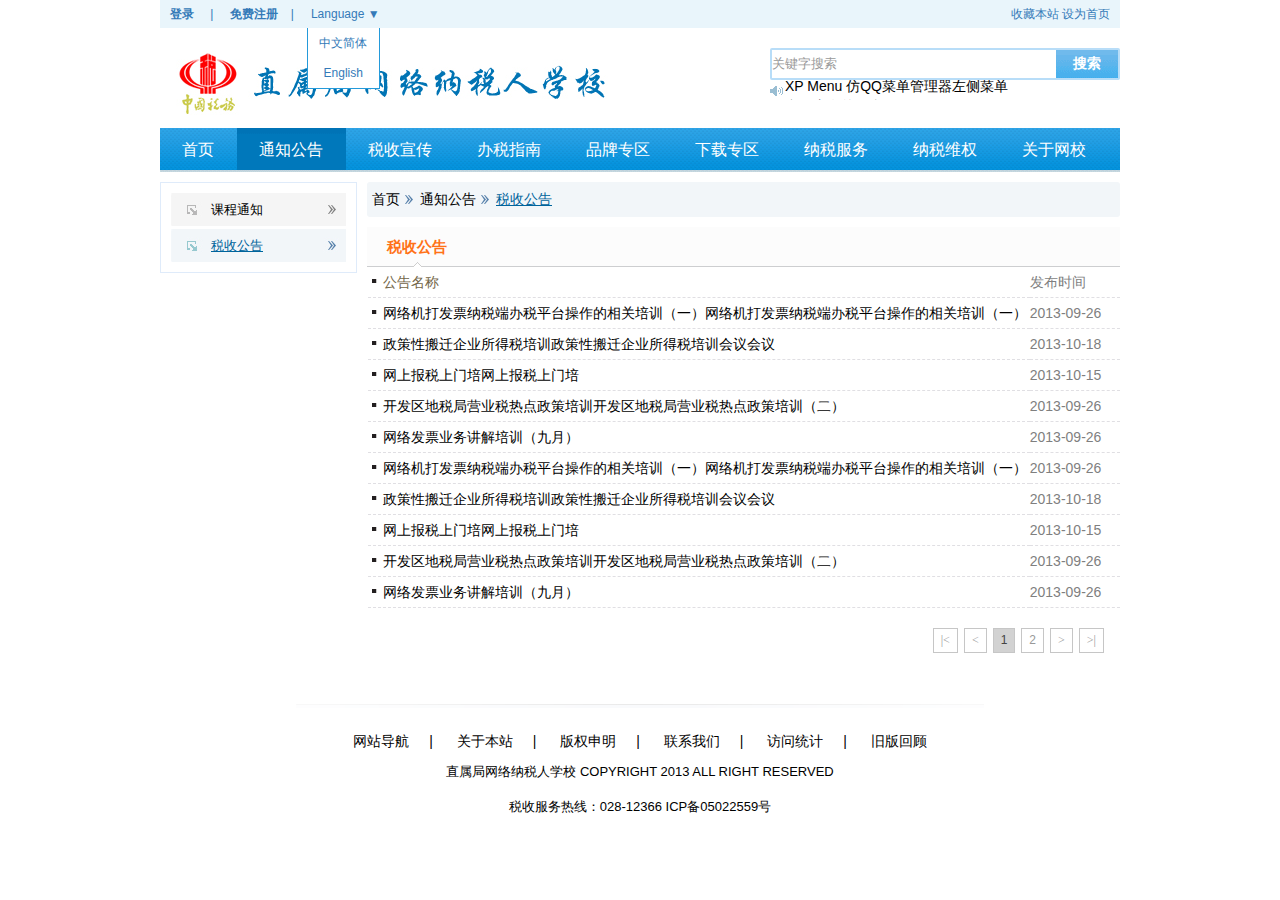
<file: test/tax-notice.html>
<!DOCTYPE html PUBLIC "-//W3C//DTD XHTML 1.0 Transitional//EN" "http://www.w3.org/TR/xhtml1/DTD/xhtml1-transitional.dtd">
<html xmlns="http://www.w3.org/1999/xhtml">
<head>
<meta http-equiv="Content-Type" content="text/html; charset=utf-8" />
<link href="css/css.css" rel="stylesheet" type="text/css"/>
<script src="./js/jquery.min.js" type="text/javascript"></script>
<link href="./css/index_slider.css" media="screen" rel="stylesheet" type="text/css">
<script src="./js/index_slider.js" type="text/javascript"></script>
<title>无标题文档</title>
</head>

<body>
<!--head 开始-->
   <!--top-bar-area 开始-->
<div class="top-bar-area">

<div style="z-index: 101;" class="top-bar prsnRe">
    <div class="btn prsnAb frt" id="prsnabflt">
    
      <div class="flt lang-ctrl ">  
        <a href="#"><b>登录</b></a>
        <em class="ico hd">|</em>
        <a href="#"><b>免费注册</b></a>
      </div>
    
    <em class="ico flt hd">|</em>
    <div class="flt lang-ctrl ">
        <dl class="ctrl-list">
            <dt>
            <a id="cur_lang" class="btn-sweatch" href="#">
                <span>Language</span>
                <em lang="en" class="ico arror-down">▼</em>
            </a>
            </dt>
            <dd id="lang_list" style="display:block;" class="ft-ctr list-item">
                <form method="post" id="lang_form"><input type="hidden" value="zh_CN" name="language" id="language">
                 <ul>
                 <li><a href="#" name="zh_CN">中文简体</a></li>
                 <li><a href="#" name="en_US">English</a></li>
             </ul></form>
            </dd>
        </dl>
    </div></div>
    <div class="btn prsnAb frt" id="shouyedivid">
        <a href="#" id="collecttion" class="mlt10">收藏本站</a>
        <a href="#" id="shouye" class="mlt10">设为首页</a>
    </div>
</div>


</div> 
   <!--top-bar-area 结束-->
   
   <!--lay-head 开始-->
   <div class="lay-head">
<!-- logo -->
<a href="#">
<img src="img/logo.jpg" style="padding-top:15px;float:left;display:inline;">
</a>
<!-- logo end -->
<!-- search -->
<ul class="ul-search">
    <li><div class="search-bar">
    <form onsubmit="return false;" method="post" id="searchForm">
    <input type="text" value="关键字搜索" name="searchText" id="searchText" class="search-txt flt" style="cursor:text;">
    <input type="button" id="btnSearch" class="search-btn flt" value="搜索">
    </form></div></li>
    <li class="keyword">
<div id="demo" style="overflow:hidden;height:20px;width:280px; background:url(img/icon_infomation.gif) no-repeat 0 5px;">
  <ul id="demo1">  
  <li><a href="#" target="_blank">XP Menu 仿QQ菜单管理器左侧菜单</a></li>
  <li><a href="#" target="_blank">多层嵌套的一个层展开</a></li>
  <li><a href="#" target="_blank">《Java2核心技术卷2:高级特性》第7版</a></li>
  <li><a href="#" target="_blank">CSS、HTML教程打包下载 (CHM)</a></li>
  <li><a href="#" target="_blank">《C++ Primer》中文第四版 chm</a></li>
  <li><a href="#" target="_blank">C++工资管理系统(Access)</a></li>
  <li><a href="#" target="_blank">非常牛的左侧栏JS折叠菜单</a></li>
  </ul> 
  <div id="demo2"></div>
</div> 
<script> 
var speed=150 
var demo=document.getElementById("demo"); 
var demo2=document.getElementById("demo2"); 
var demo1=document.getElementById("demo1"); 
demo2.innerHTML=demo1.innerHTML 
function Marquee(){ 
if(demo2.offsetTop-demo.scrollTop<=0) 
  demo.scrollTop-=demo1.offsetHeight 
else{ 
  demo.scrollTop++ 
} 
} 
var MyMar=setInterval(Marquee,speed) 
demo.onmouseover=function() {clearInterval(MyMar)} 
demo.onmouseout=function() {MyMar=setInterval(Marquee,speed)} 
</script> 

    <!--热门搜索：
    
        <a  href="#" title="QQ游戏">QQ游戏</a>
    
        <a  href="#" title="YY">YY</a>
    
        <a  href="#" title="相机">相机</a>
    
        <a  href="#" title="暴风影音">暴风影音</a>
    
        <a  href="#" title="百度">百度</a>-->
    
    </li>
</ul>
<!-- search end -->
</div>
   <!--lay-head 结束-->
   
   <!--lay-navi 开始-->
   <div class="lay-navi">
	<ul style="position:relative;" class="ul-nav">
		<li><a href="#"><span class="nav-select">首页</span></a></li>
		<li class="hover" id="gamelimenu"><a href="#" class="nav-link">通知公告</a>
            <div style="display:none;" class="gamesubmenu nav-link-1" id="gamesubmenu" flag="false">
                <em class="div_leftbg"></em>
                <dl class="submenulist">
                  <dd><span><a href="#">课程通知</a></span></dd>
                  <dd><span><a href="#">税收公告</a></span></dd>			         			
                </dl>
            </div>
		</li>
		<li id="softlimenu"><a href="#" class="nav-link">税收宣传</a>
            <div style="display:none;" class="softsubmenu nav-link-1" id="softsubmenu" flag="false">
            <em class="div_leftbg"></em>
                <dl class="submenulist">
                  <dd><span><a href="#">税收知识</a></span></dd>
                  <dd><span><a href="#">政策法规</a></span></dd>
                </dl>
            </div>
		</li>
        <li id="guide"><a href="#" class="nav-link">办税指南</a>
            <div style="display:none;" class="guide nav-link-1" id="guide" flag="false">
            <em class="div_leftbg"></em>
                <dl class="guide">
                  <dd><span><a href="#">税务登记</a></span></dd>
                      <dd><span><a href="#">发票管理</a></span></dd>
                      <dd><span><a href="#">申报征收</a></span></dd>
                      <dd><span><a href="#">税收优惠</a></span></dd>
                      <dd><span><a href="#">涉外税收</a></span></dd>
                </dl>
            </div>
		</li>
		<li><a href="#" class="nav-link">品牌专区</a></li>
		<li><a href="#" class="nav-link">下载专区</a></li>
        <li><a href="#" class="nav-link">纳税服务</a></li>
        <li><a href="#" class="nav-link">纳税维权</a></li>
        <li><a href="#" class="nav-link">关于网校</a></li>
	</ul>
	<script type="text/javascript">
		if(document.getElementById("softlimenu")){
			$('#softlimenu').hover(function(){
				$(this).children('a').addClass("forselect");
				$("#softsubmenu").stop(true,true).show();
			},function(){
				$(this).children('a').removeClass("forselect");
				$("#softsubmenu").stop(true,true).hide();
			});
		}
		if(document.getElementById("gamelimenu")){
			$('#gamelimenu').hover(function(){
				$(this).children('a').addClass("forselect");
				$("#gamesubmenu").stop(true,true).show();
			},function(){
				$(this).children('a').removeClass("forselect");
				$("#gamesubmenu").stop(true,true).hide();
			});
		}
		if(document.getElementById("guide")){
			$('#guide').hover(function(){
				$(this).children('a').addClass("forselect");
				$("#guide").stop(true,true).show();
			},function(){
				$(this).children('a').removeClass("forselect");
				$("#guide").stop(true,true).hide();
			});
		}
	</script>
</div>
   <!--lay-navi 结束-->
   
   
<!--head 结束-->

<!--middle 开始-->
<div class="middle">

  <!--左边菜单 开始-->
  <div class="left-menu tax-1">
    <ul>
      <li><a href="#">课程通知</a></li>
      <li class="hover"><a href="#">税收公告</a></li>
    </ul>
  </div>
  <!--左边菜单 结束-->
  
  <!--information 开始 -->
  <div class="information right-content">
  <ul class="breadcrumb">
    <li><a href="#">首页</a></li>
    <li><a href="#">通知公告</a></li>
    <li class="hover"><a href="#">税收公告</a></li>
  </ul>
  <div class="infor_tittle">
     <ul class="nav nav-tabs">
        <li class="active"><a href="#">税收公告</a></li>
     </ul>
  </div>

  <!--税收公告-->
  <div class="mid-box-2" style="">
    <ul class="middle-1">
    <li class="title-1">公告名称</li>
    <li class="date-1">发布时间</li>
  </ul>
  <ul class="middle-1">
    <li class="title-1" style="list-style:none;"><a target="_blank" href="#">网络机打发票纳税端办税平台操作的相关培训（一）网络机打发票纳税端办税平台操作的相关培训（一）</a></li>
    <li class="date-1" style="list-style:none;">2013-09-26</li>
  </ul>
  <ul class="middle-1">
    <li class="title-1" style="list-style:none;"><a target="_blank" href="#">政策性搬迁企业所得税培训政策性搬迁企业所得税培训会议会议</a></li>
    <li class="date-1" style="list-style:none;">2013-10-18</li>
  </ul>
  <ul class="middle-1">
    <li class="title-1" style="list-style:none;"><a target="_blank" href="#">	网上报税上门培网上报税上门培	</a>	</li><li class="date-1" style="list-style:none;">2013-10-15</li>
  </ul>
  <ul class="middle-1">
    <li class="title-1" style="list-style:none;"><a target="_blank" href="#">	开发区地税局营业税热点政策培训开发区地税局营业税热点政策培训（二）	</a></li>
    <li class="date-1" style="list-style:none;">2013-09-26</li>
  </ul>
  <ul class="middle-1">
    <li class="title-1" style="list-style:none;"><a target="_blank" href="#">	网络发票业务讲解培训（九月）	</a></li>
    <li class="date-1" style="list-style:none;">2013-09-26</li>
  </ul>
  <ul class="middle-1">
    <li class="title-1" style="list-style:none;"><a target="_blank" href="#">网络机打发票纳税端办税平台操作的相关培训（一）网络机打发票纳税端办税平台操作的相关培训（一）</a></li>
    <li class="date-1" style="list-style:none;">2013-09-26</li>
  </ul>
  <ul class="middle-1">
    <li class="title-1" style="list-style:none;"><a target="_blank" href="#">政策性搬迁企业所得税培训政策性搬迁企业所得税培训会议会议</a></li>
    <li class="date-1" style="list-style:none;">2013-10-18</li>
  </ul>
  <ul class="middle-1">
    <li class="title-1" style="list-style:none;"><a target="_blank" href="#">	网上报税上门培网上报税上门培	</a>	</li><li class="date-1" style="list-style:none;">2013-10-15</li>
  </ul>
  <ul class="middle-1">
    <li class="title-1" style="list-style:none;"><a target="_blank" href="#">	开发区地税局营业税热点政策培训开发区地税局营业税热点政策培训（二）	</a></li>
    <li class="date-1" style="list-style:none;">2013-09-26</li>
  </ul>
  <ul class="middle-1">
    <li class="title-1" style="list-style:none;"><a target="_blank" href="#">	网络发票业务讲解培训（九月）	</a></li>
    <li class="date-1" style="list-style:none;">2013-09-26</li>
  </ul>
  
  </div>
  <div id="list-pager-7" class="pager">
    <ul>
      <li class="pgNext link first first-empty">|<</li>
      <li class="pgNext link pre pre-empty"><</li>
      <span class="qpages">
      <li class="page-number link pgCurrent">1</li>
      <li class="page-number link">2</li>
      </span>
      <li class="pgNext link next">></li>
      <li class="pgNext link last">>|</li>
    </ul>
  </div>
  
  </div>
  <!--information 结束-->
 
</div>
<!--middle 结束-->
<div class="Clear"></div>
<!--foot 开始-->  
<div class="foot">
<div class="foot-ul">
<ul>
  <li><a href="#">网站导航</a></li><li><em class="ico hd">|</em></li>
  <li><a href="#">关于本站</a></li><li><em class="ico hd">|</em></li>
  <li><a href="#">版权申明</a></li><li><em class="ico hd">|</em></li>
  <li><a href="#">联系我们</a></li><li><em class="ico hd">|</em></li>
  <li><a href="#">访问统计</a></li><li><em class="ico hd">|</em></li>
  <li><a href="#">旧版回顾</a></li>
  <div class="Clear"></div>
</ul>
<div class="Clear"></div>
</div>
<div class="Clear"></div>
<p>直属局网络纳税人学校 COPYRIGHT 2013 ALL RIGHT RESERVED</p>
<p>税收服务热线：028-12366 ICP备05022559号</p>
</div>
<!--foot 结束-->
<script type="text/javascript">
    var t = n = 0, count = $("#play_list a").size();
    $(function() {
        $("#play_list a:not(:first-child)").hide();
        $("#play_text li").click(function() {
            $("#play_text li").removeClass("hover");
            $(this).addClass('hover');
            var i = $(this).text() - 1;
            n = i;
            if (i >= count) return;
            $("#play_info").unbind().click(function() {
                window.open($("#play_list a").eq(i).attr('href'), "_blank")
            });
            $("#play_list a").filter(":visible").fadeOut(1000).parent().children().eq(i).fadeIn(1000);
        });
        t = setInterval("showAuto()", 7000);

        //鼠标悬停时停止自动滚动
        $("#play_list a img").hover(function() {
            clearInterval(t)
        }, function() {
            t = setInterval("showAuto()", 7000);
        });

        $("#play_text ul li").hover(function() {
            clearInterval(t)
        }, function() {
            t = setInterval("showAuto()", 7000);
        });

    })
    function showAuto() {

        n = n >= (count - 1) ? 0 : ++n;

        $("#play_text li").eq(n).trigger('click');

    }
</script>
</body>
</html>
</file>
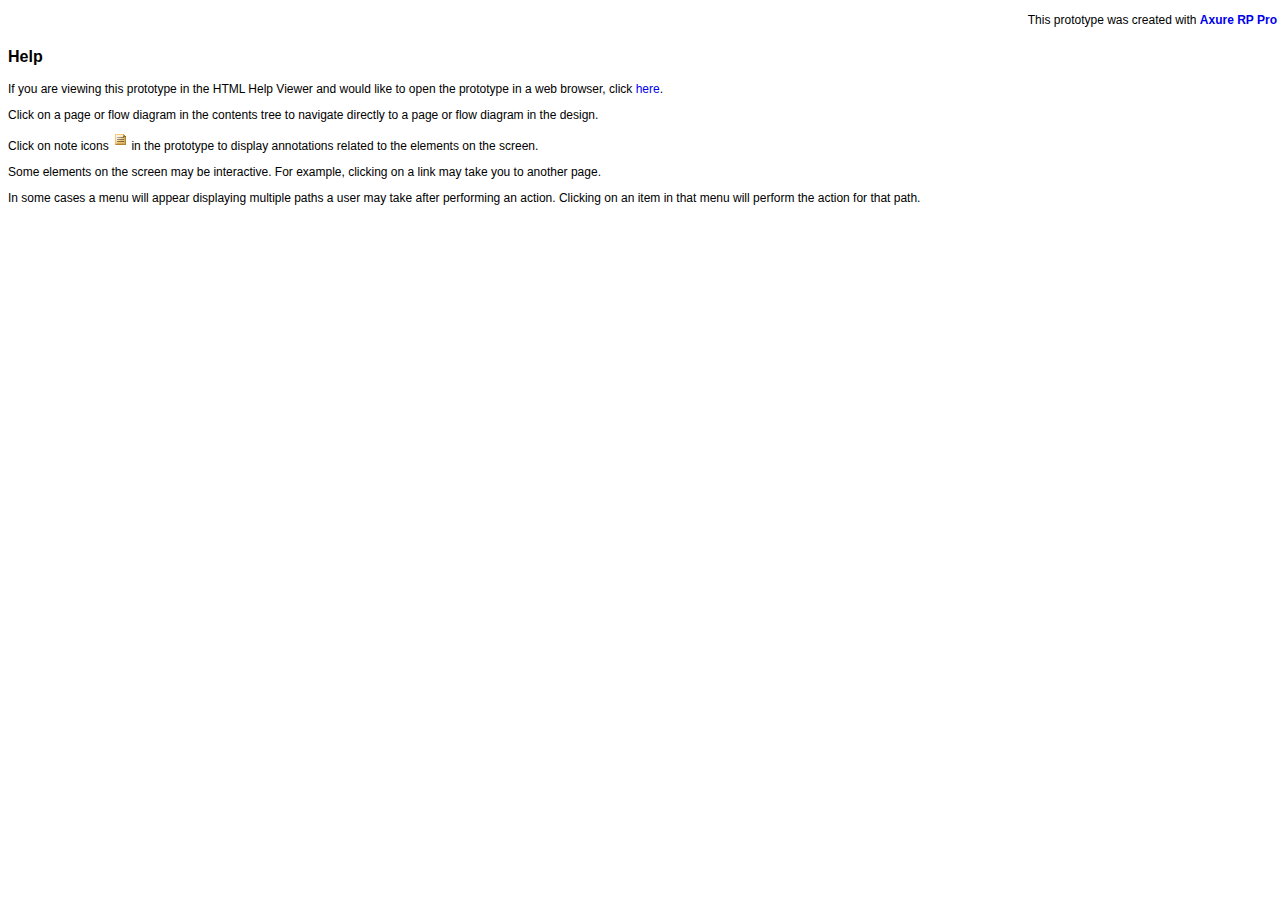
<file: test/outPut/chm_start.html>
<HTML>
<HEAD><meta http-equiv="content-type" content="text/html; charset=utf-8">
</HEAD>
<BODY style='font-family: arial; font-size: 12px;'>

<div style="padding:5px; width:100%; text-align:right">
This prototype was created with <a style="text-decoration:none;" href="http://www.axure.com" target=_blank><strong>Axure RP Pro</strong></a></div>
<p style='font-size: 16px;'><b>Help</b></p>
<p>If you are viewing this prototype in the HTML 
Help Viewer and would like to open the prototype in a web browser, click 
<a style="text-decoration:none;" href="start.html" target=_blank>here</a>.</p>
<p>Click on a page or flow diagram in the contents 
tree to navigate directly to a page or flow diagram in the design.</p>
<p>Click on note icons 
<img border="0" src="resources/css/images/note.gif" width="16" height="16"> in the prototype 
to display annotations related to the 
elements on the screen.</p>
<p>Some elements on the screen may be interactive. 
For example, clicking on a link may take you to another page.</p>
<p>In some cases a menu will appear displaying 
multiple paths a user may take after performing an action. Clicking on an item in that menu will perform the 
action for that path.</p>

</BODY>
</HTML>
</file>
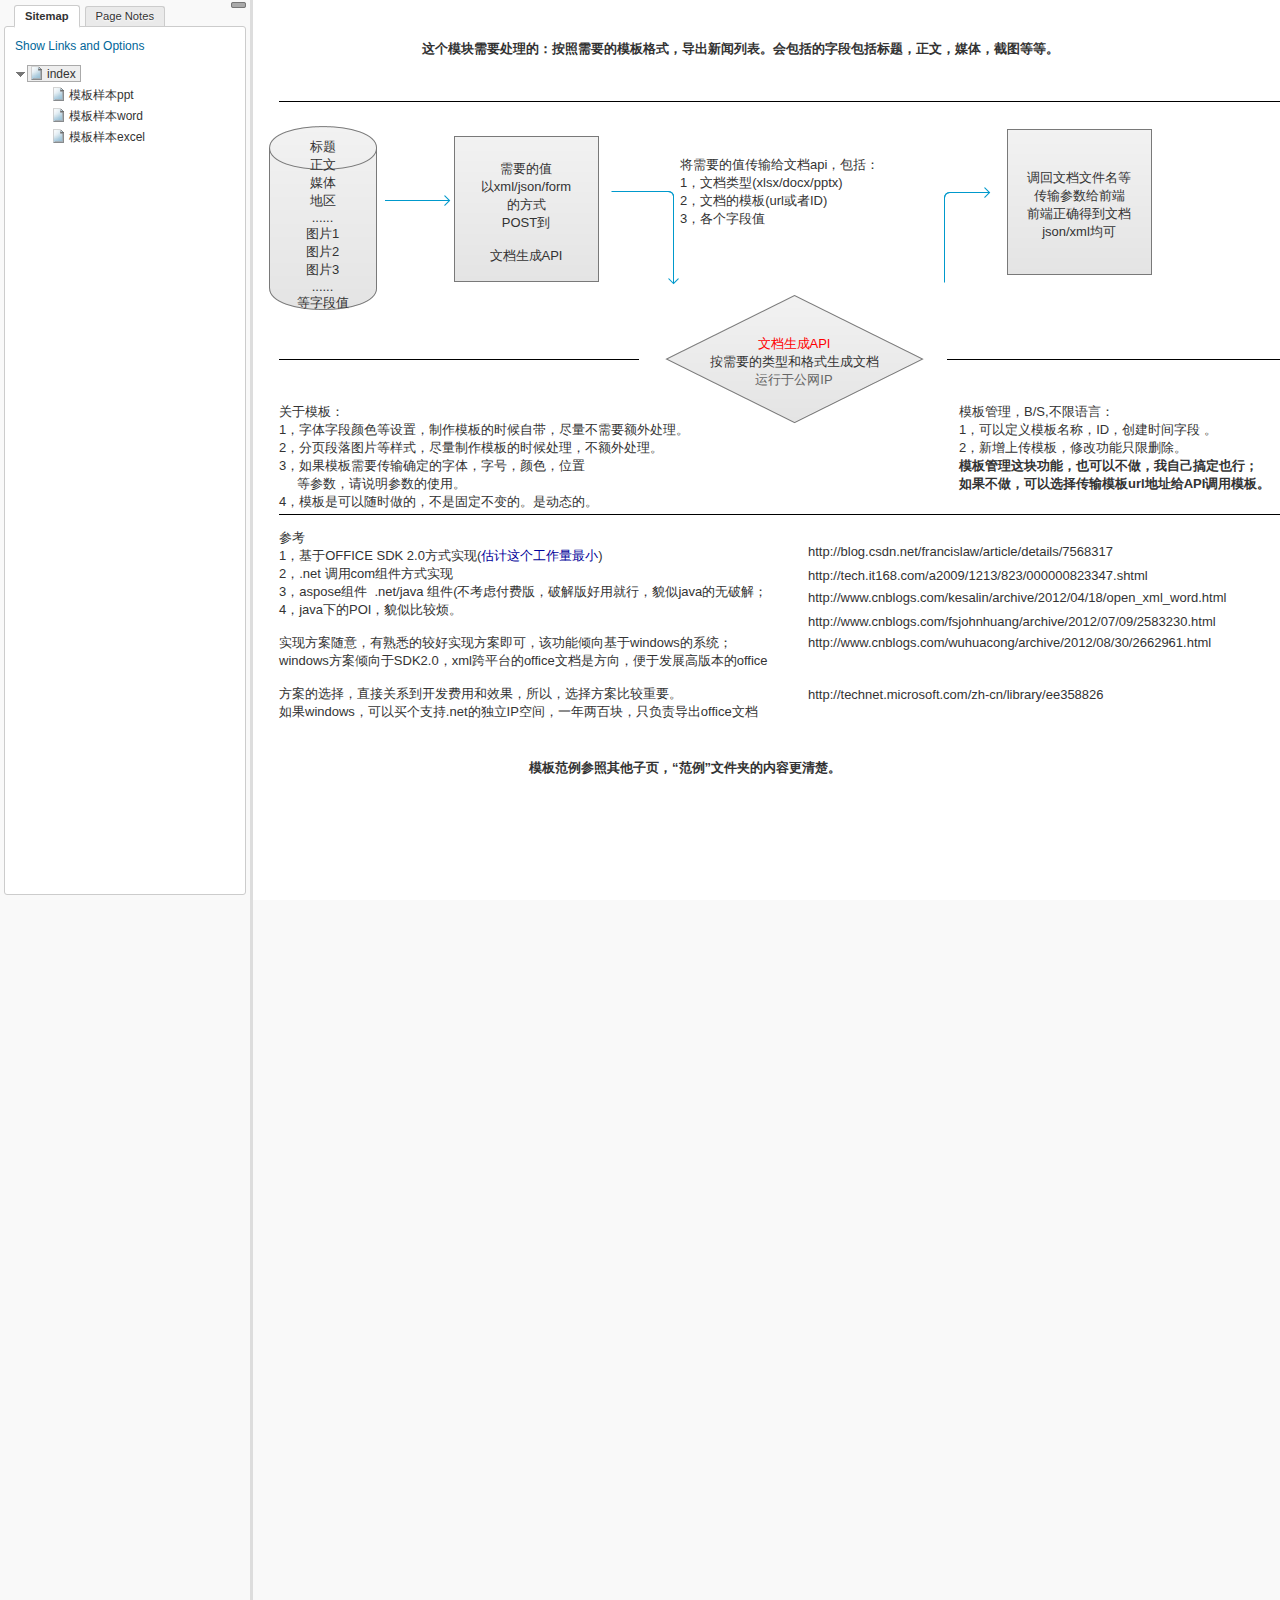
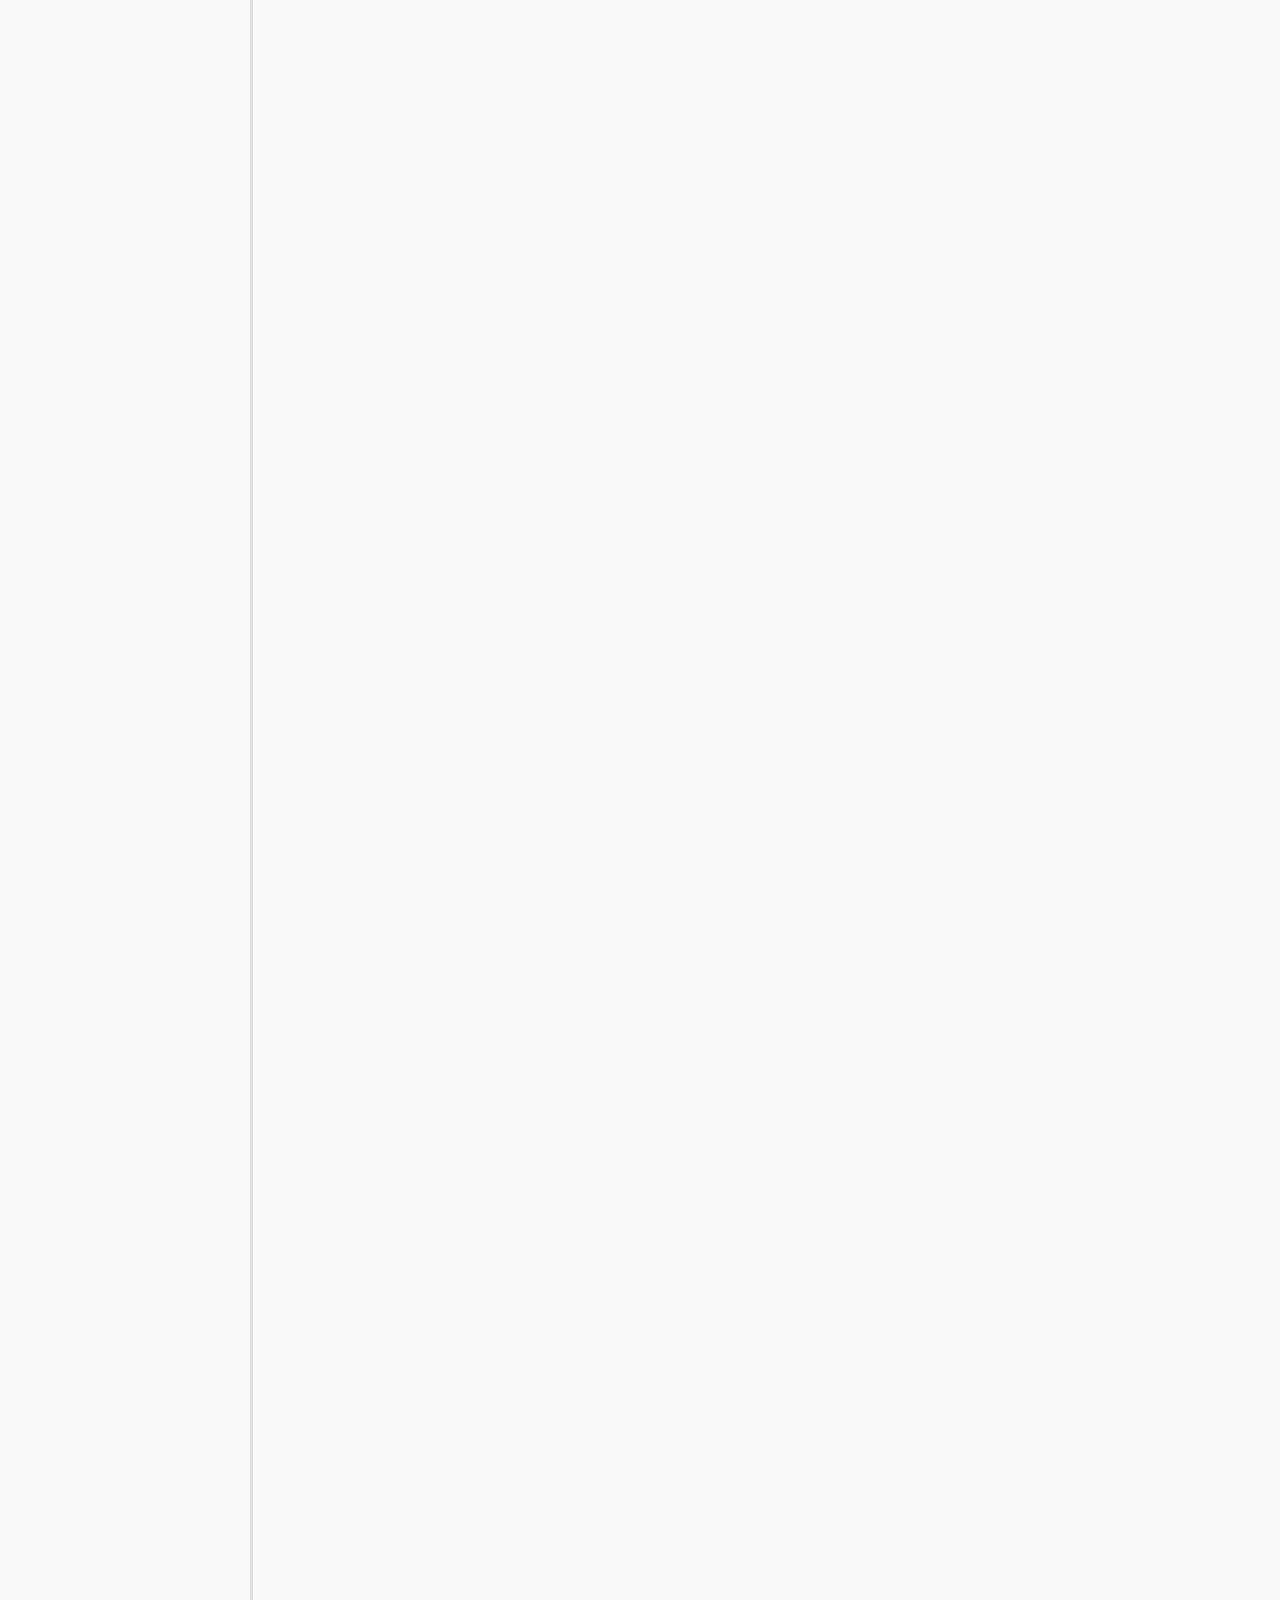
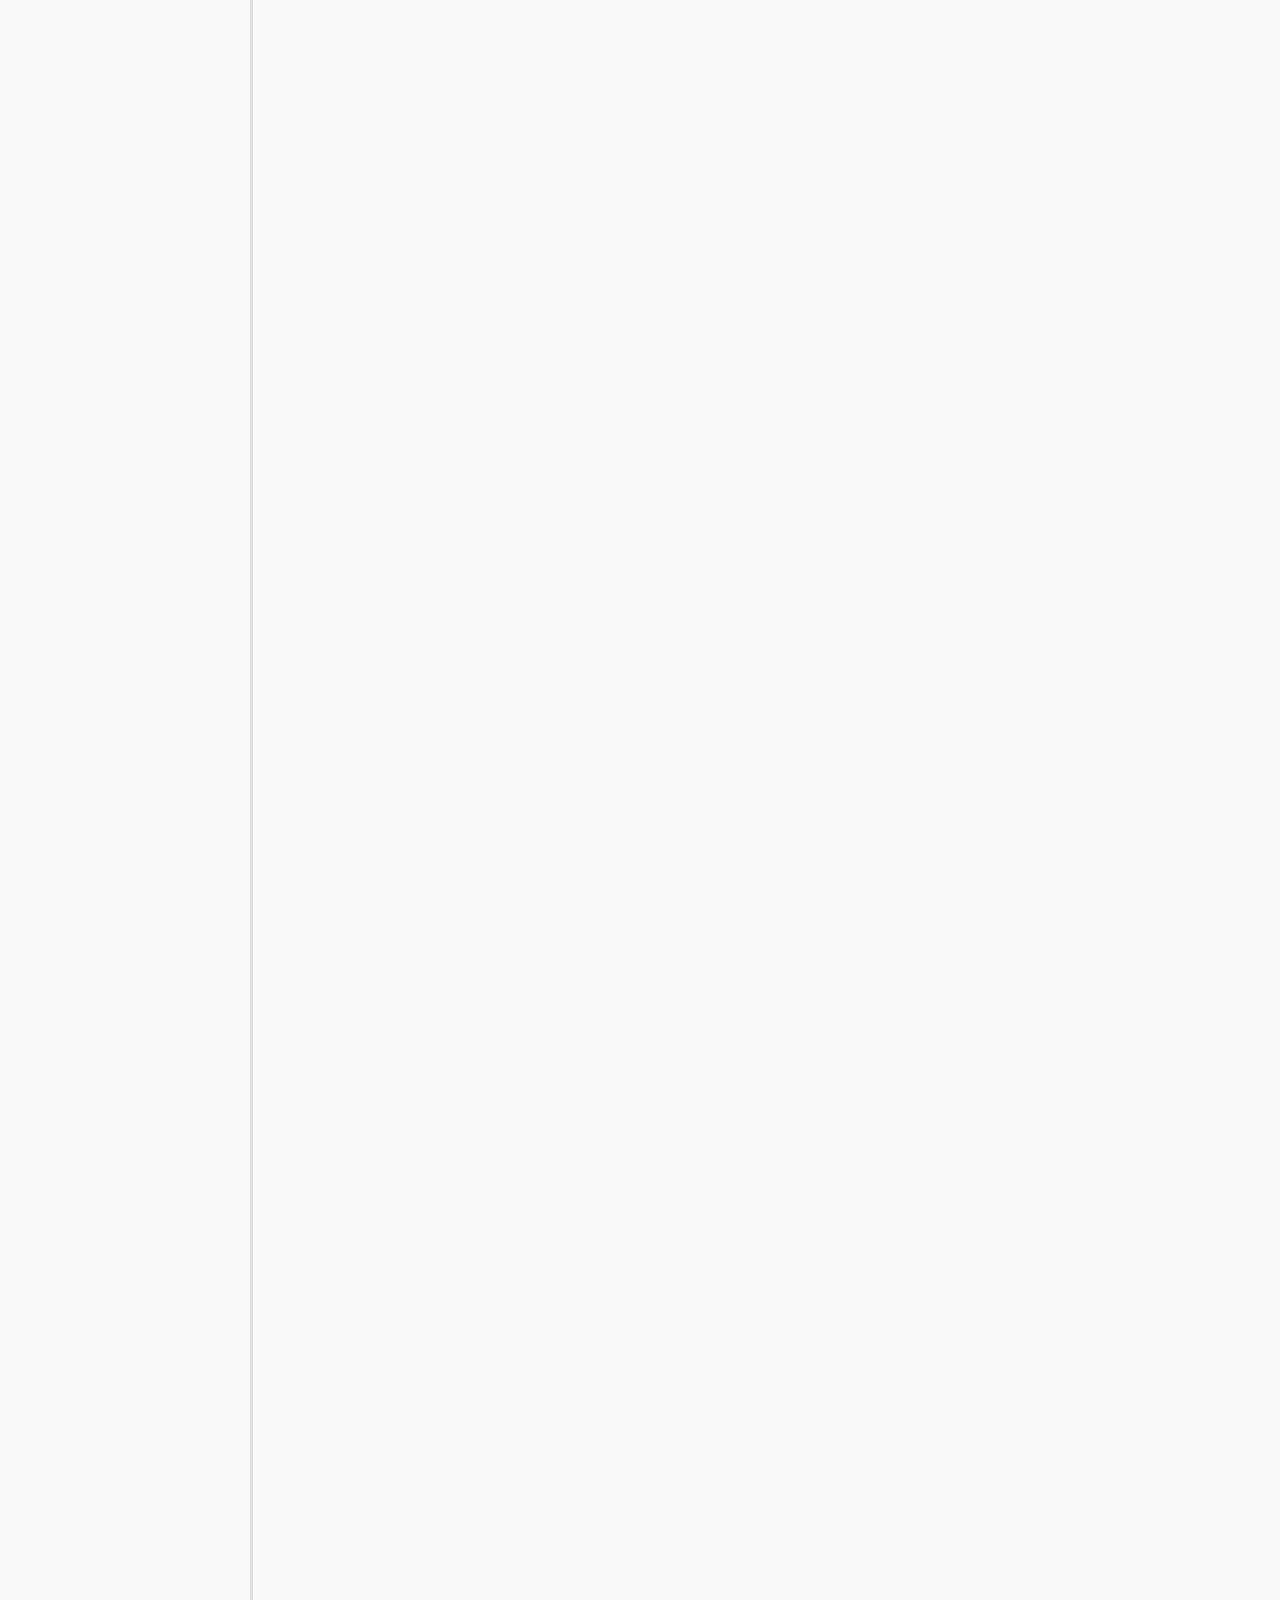
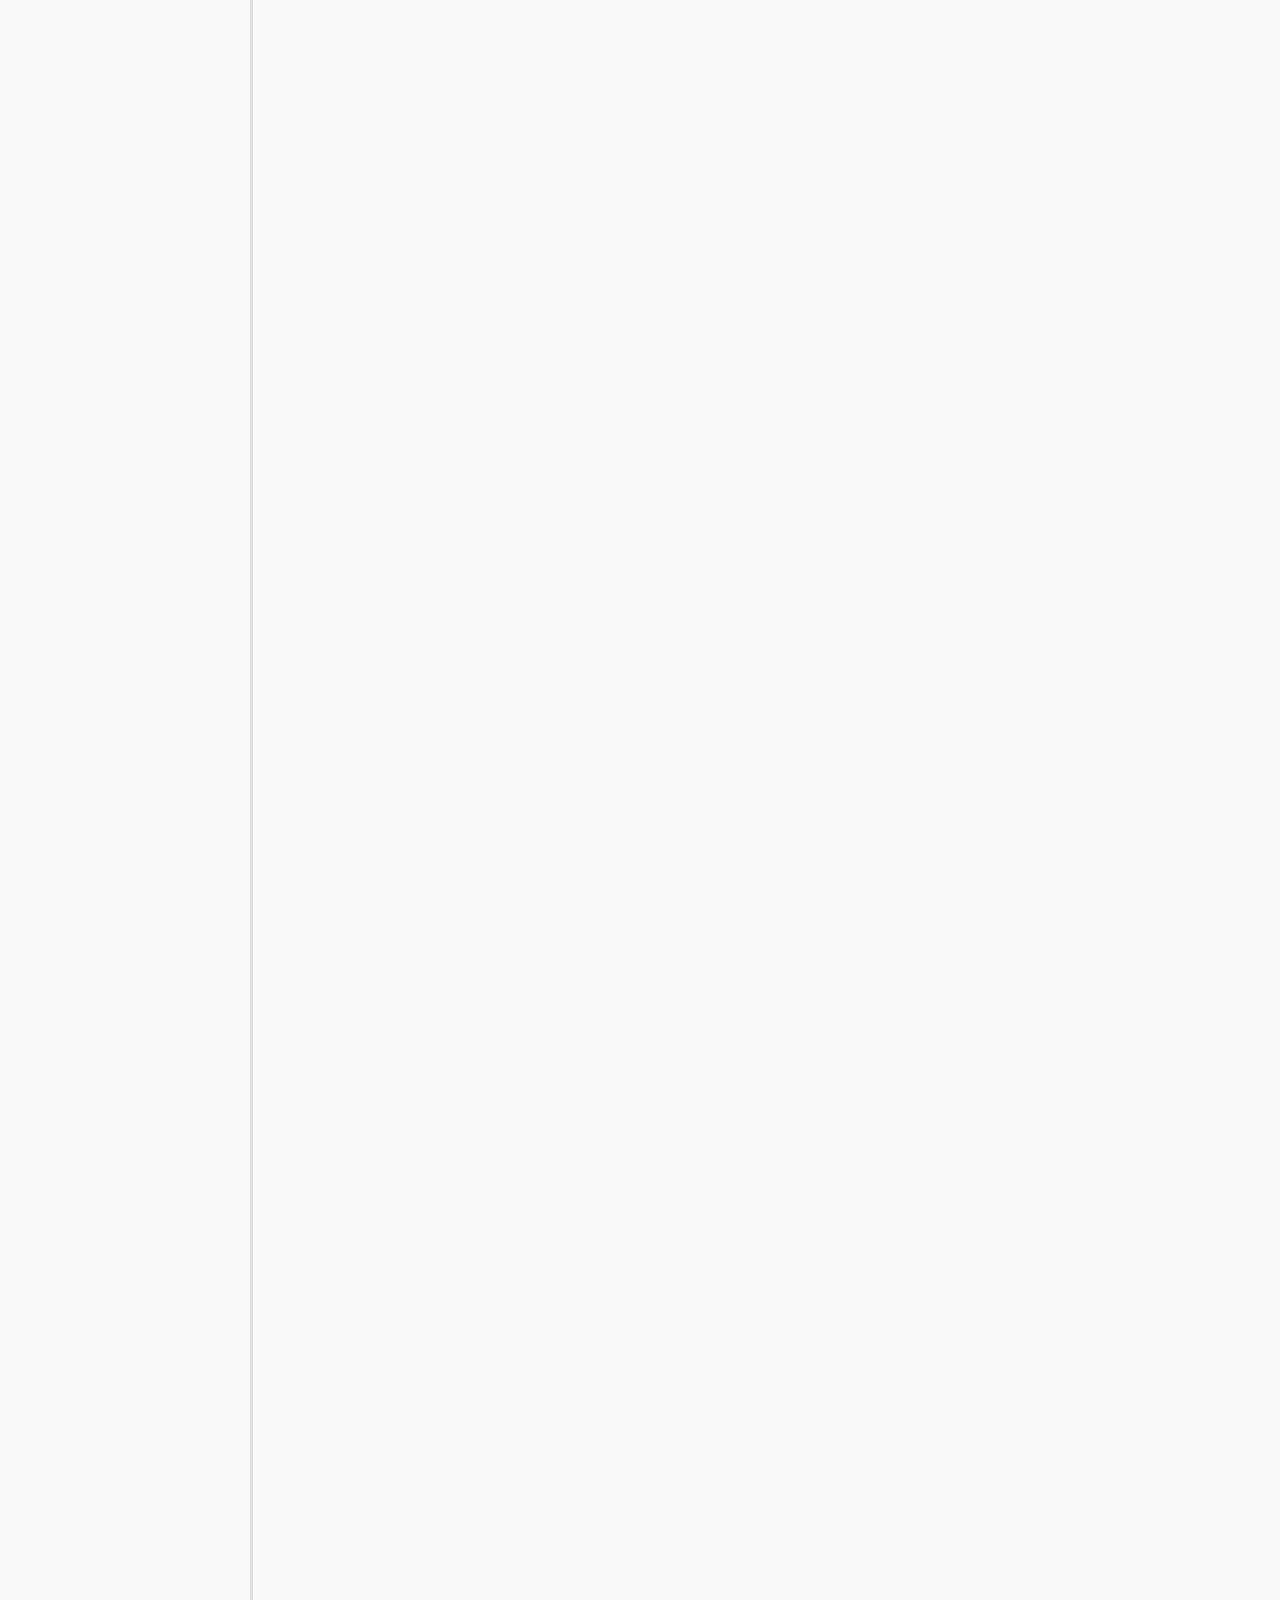
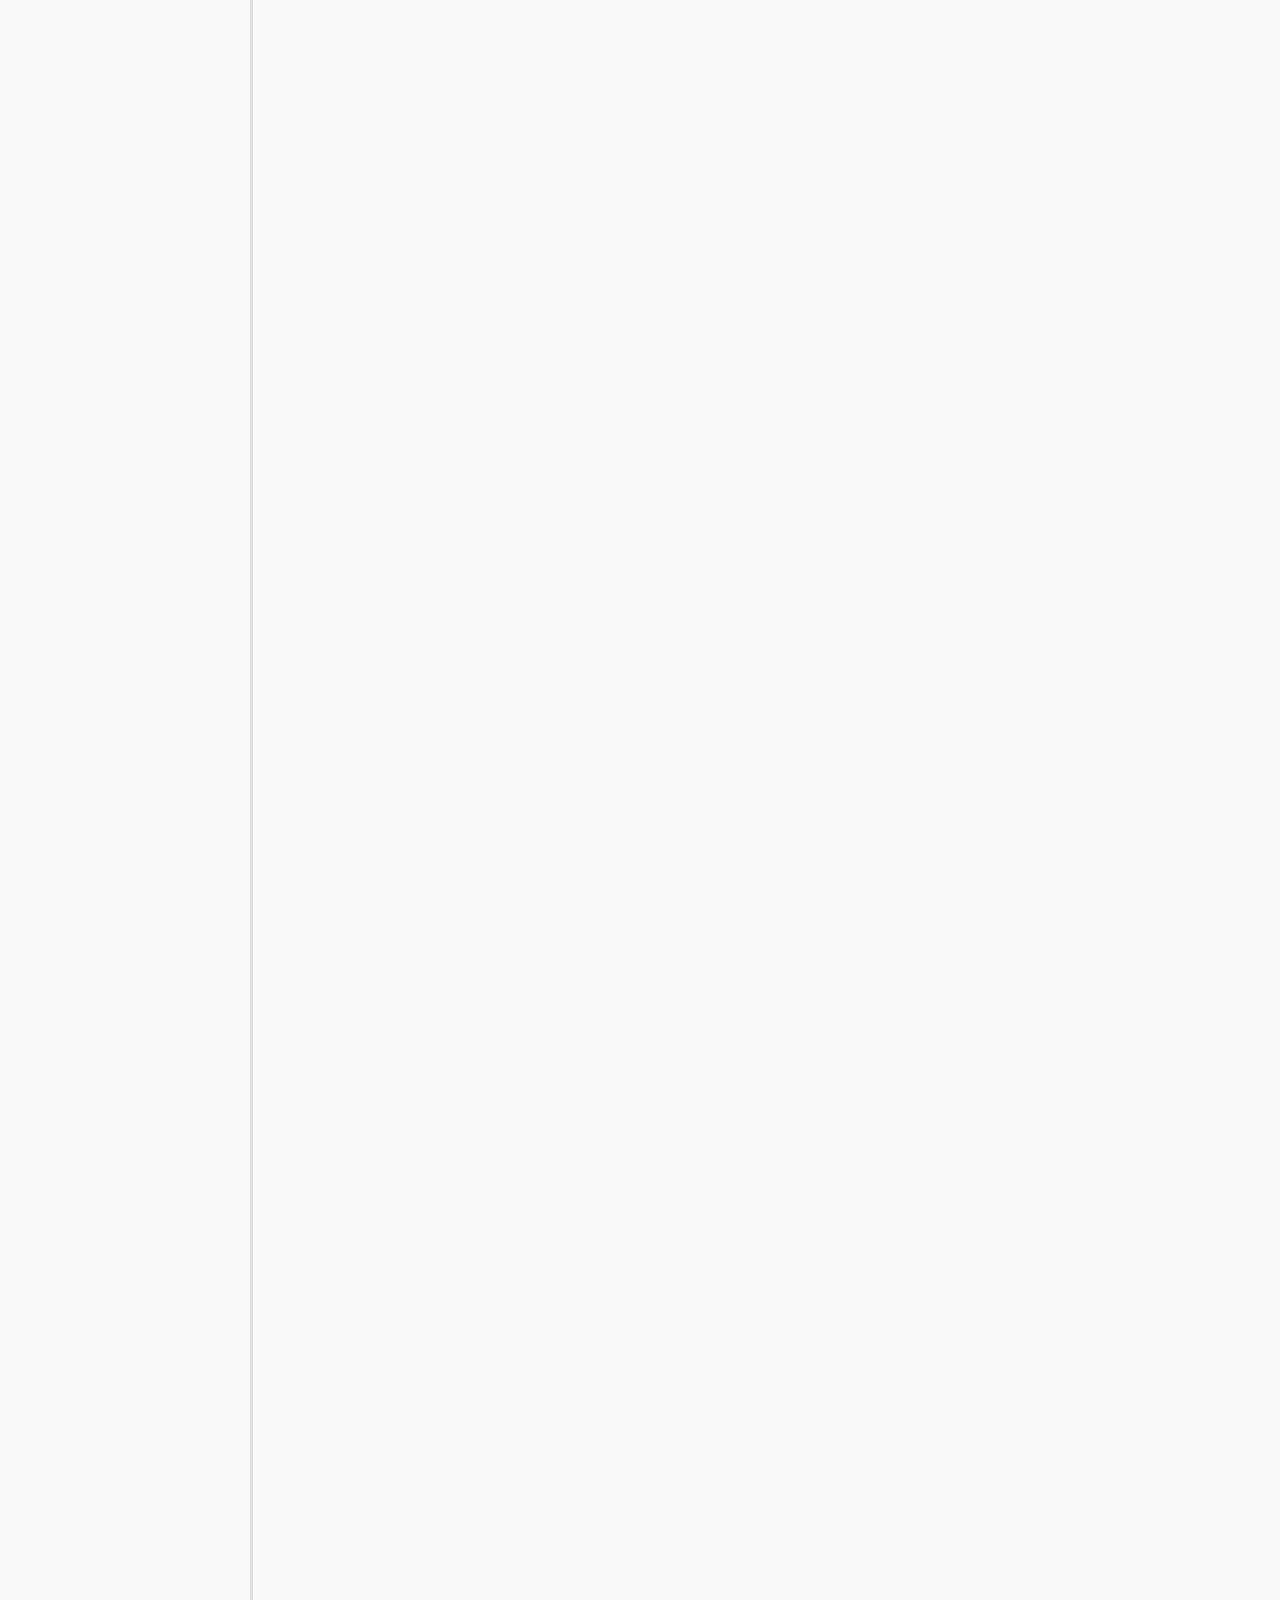
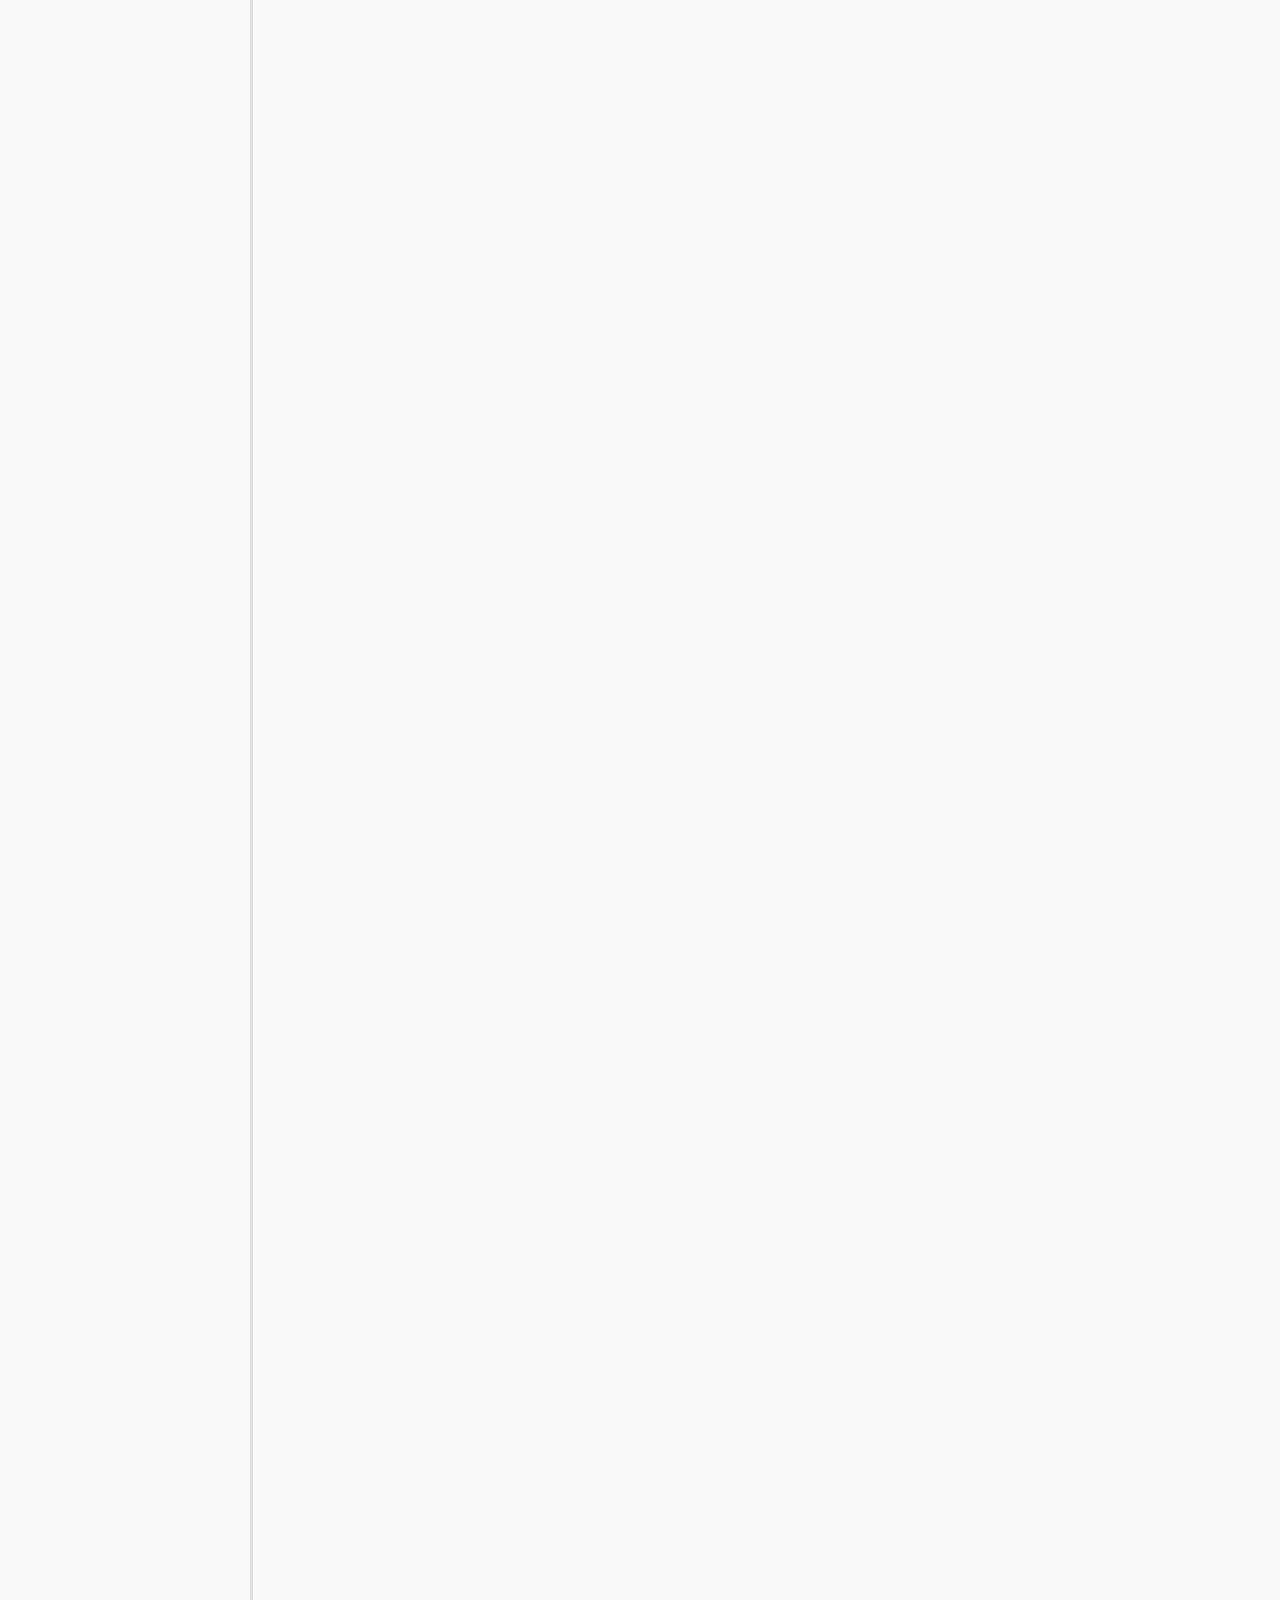
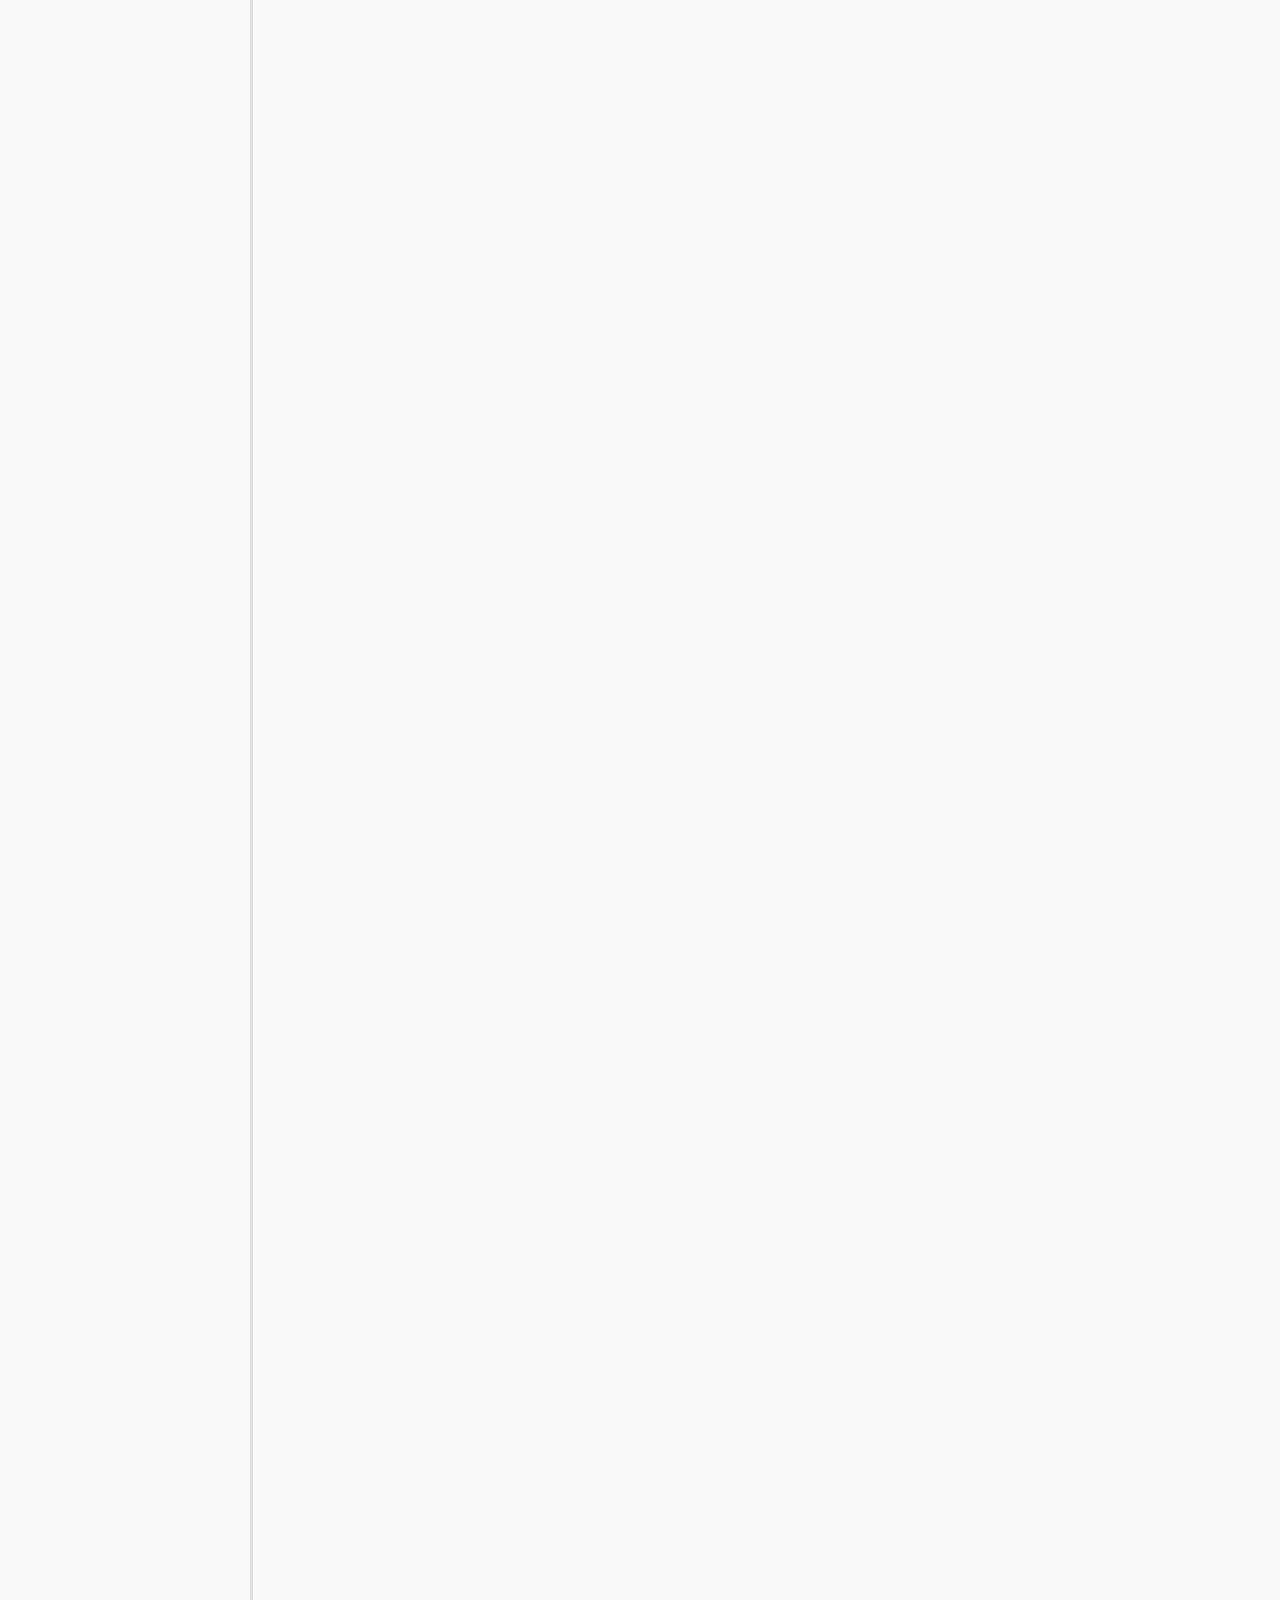
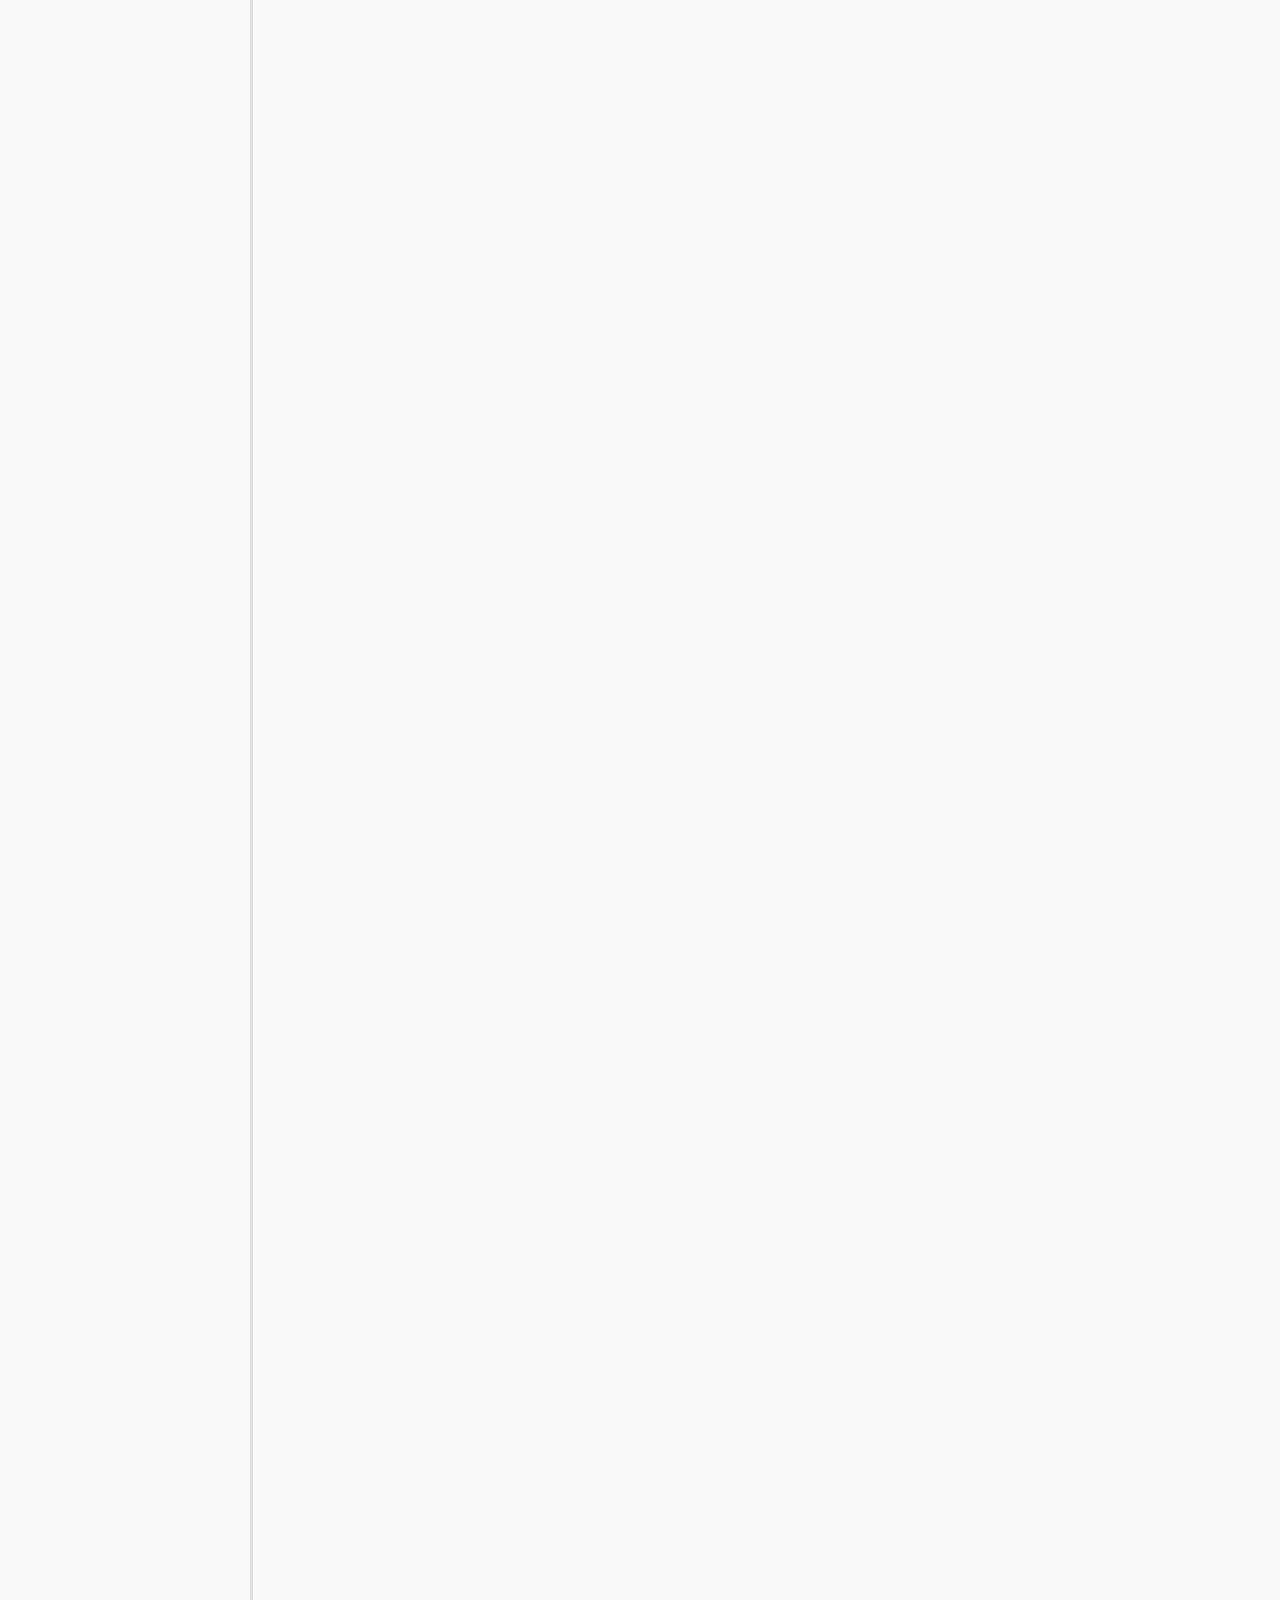
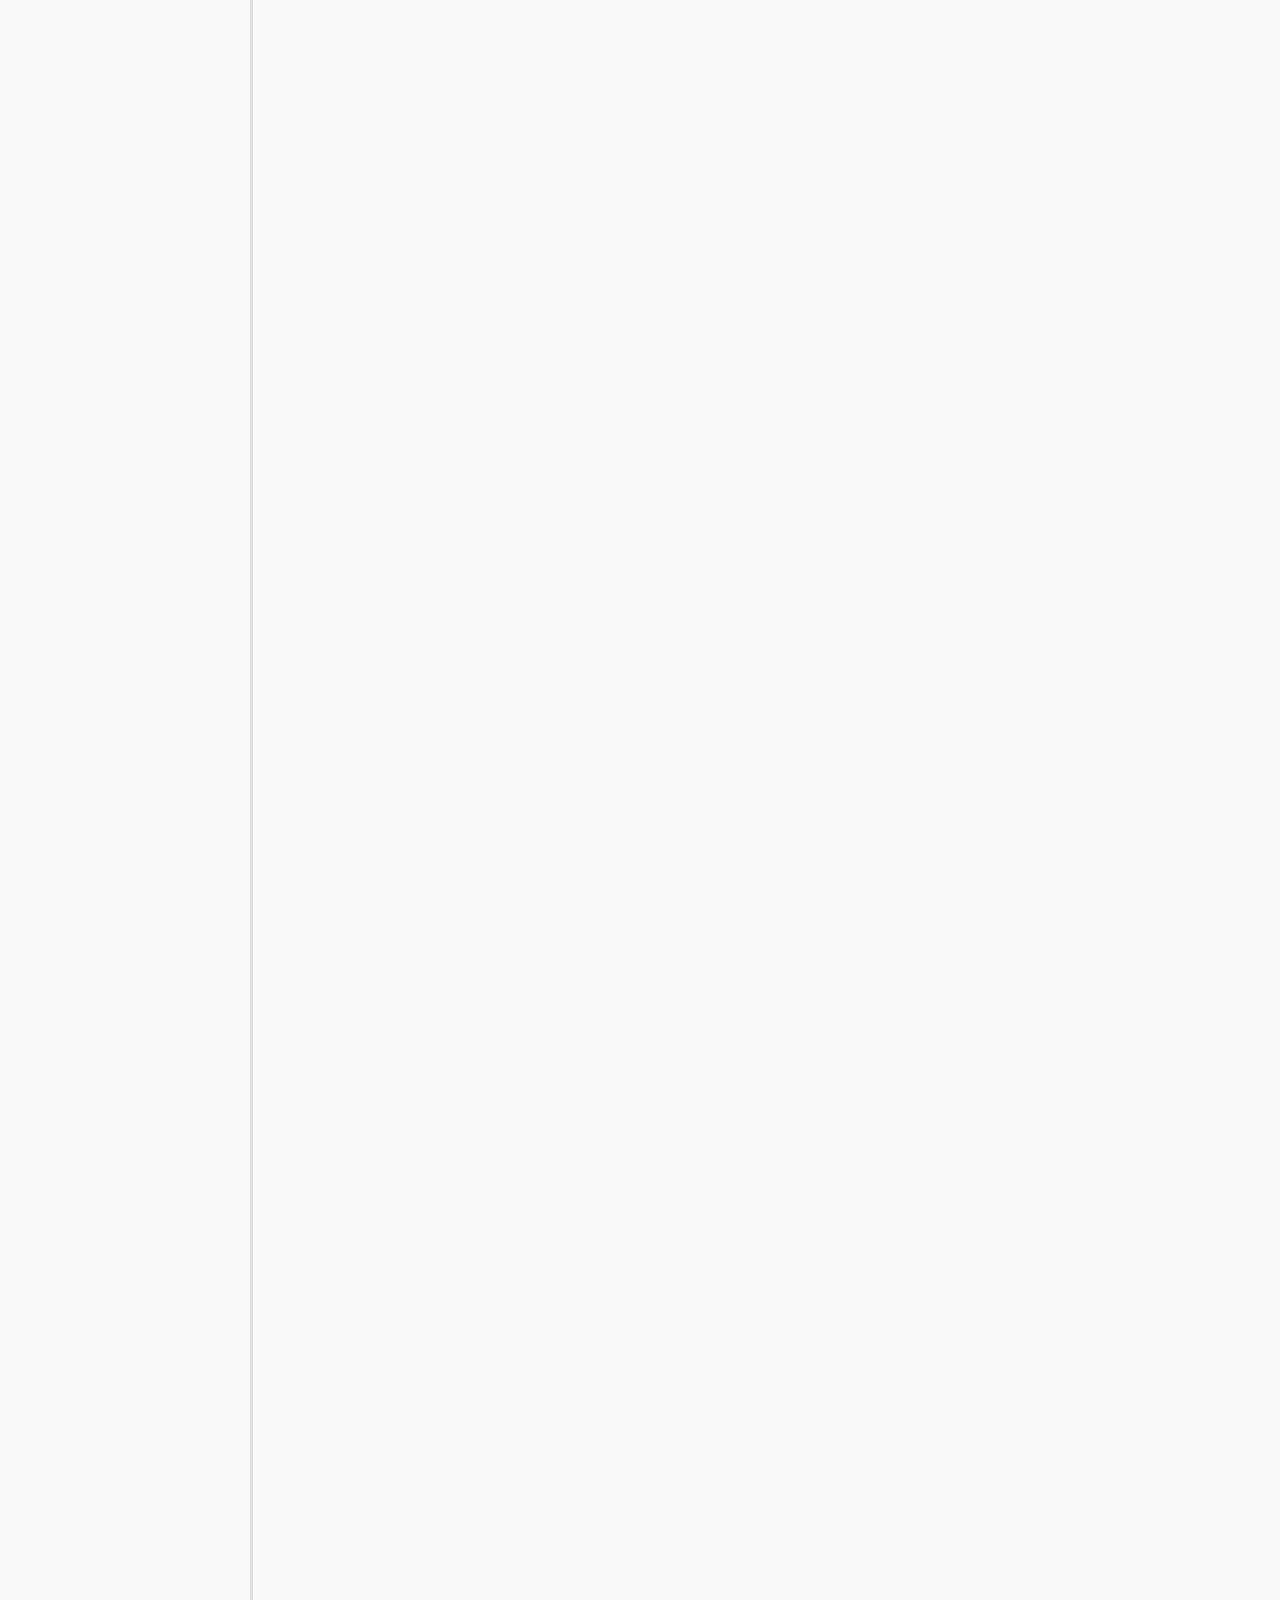
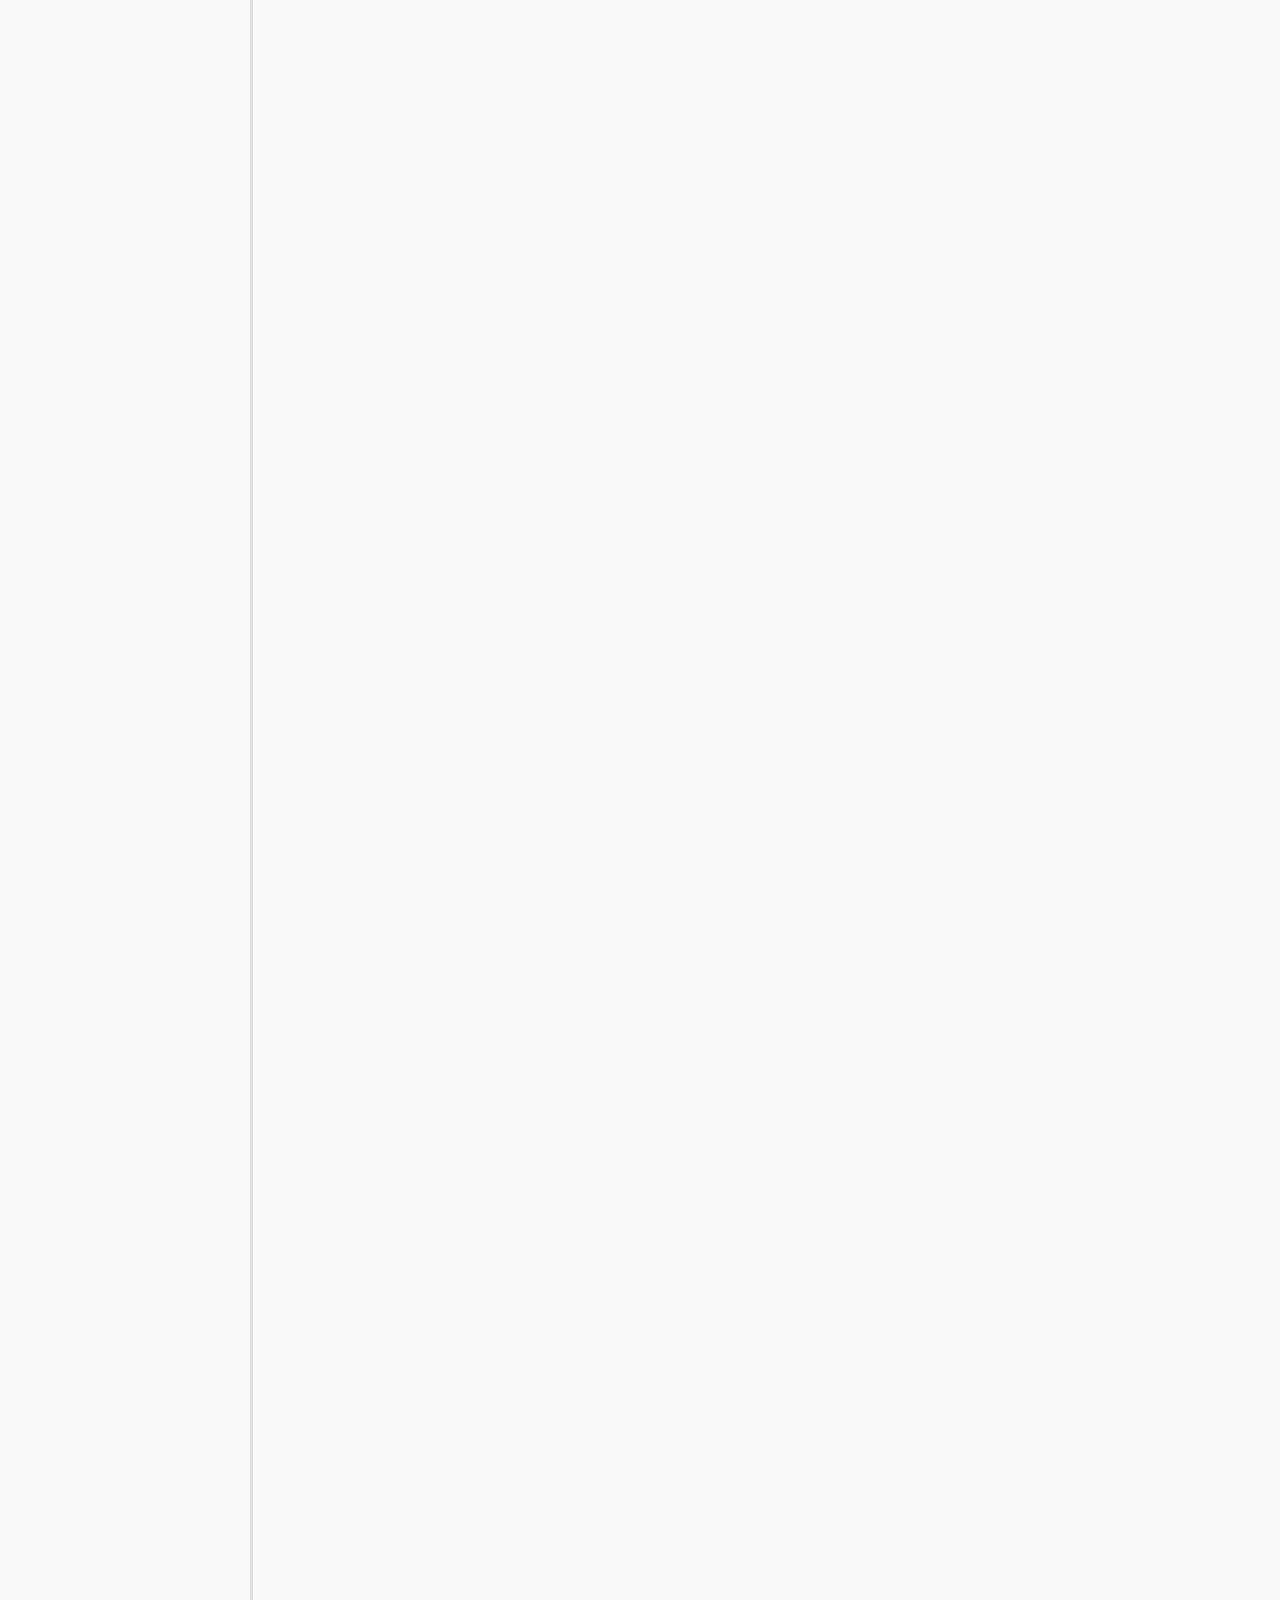
<file: test/outPut/start.html>
﻿<!DOCTYPE html>
<html xmlns="http://www.w3.org/1999/xhtml" xml:lang="en" lang="en">
<head>
    <title>Untitled Document</title>
    <meta http-equiv="Content-Type" content="text/html; charset=utf-8" />
    <meta http-equiv="X-UA-Compatible" content="IE=EmulateIE7" />
    <link type="text/css" href="resources/css/reset.css" rel="Stylesheet" />
    <link type="text/css" href="resources/css/default.css" rel="Stylesheet" />

    <script type="text/javascript">
        if (location.href.toString().indexOf('file://localhost/') == 0) {
            location.href = location.href.toString().replace('file://localhost/', 'file:///');
        }
    </script>

    <script type="text/javascript" src="resources/scripts/jquery-1.7.1.min.js"></script>
    <script type="text/javascript" src="resources/scripts/splitter.js"></script>
    <script type="text/javascript" src="resources/scripts/axutils.js"></script>
    <script type="text/javascript" src="resources/scripts/axprototype.js"></script>
    <script type="text/javascript" src="resources/scripts/messagecenter.js"></script>
    <script type="text/javascript" src="data/configuration.js"></script>
    <script type="text/javascript" src="data/sitemap.js"></script>
    <style type="text/css">

#outerContainer {
	width:1000px;
	height:20000px;
}

.vsplitbar {
	width: 3px;
	background: #DDD;
}

#rightPanel {
    background-color: White;
}

#leftPanel 
{
    /*min-width: 190px;*/
}

.splitterMask
{
   position:absolute;
   top: 0;
   left: 0;
   width: 100%;
   height: 100%;
   overflow: hidden;
   background-image: url(resources/images/transparent.gif);
   z-index: 20000;
}


    </style>
    <script type="text/javascript" language="JavaScript"><!--
        // isolate scope
        (function () {
            setUpController();

            var _settings = {};
            _settings.projectId = configuration.prototypeId;
            _settings.isAxshare = configuration.isAxshare;
            _settings.loadFeedbackPlugin = configuration.loadFeedbackPlugin;

            $axure.player.settings = _settings;

            $(window).bind('load', function () {
                if (CHROME_5_LOCAL && !$('body').attr('pluginDetected')) {
                    window.location = 'resources/chrome/chrome.html';
                }
            });

            $(document).ready(function () {

                $axure.page.bind('load.start', mainFrame_onload);
                $axure.messageCenter.addMessageListener(messageCenter_message);

                if ($axure.player.settings.loadFeedbackPlugin == true) {
                    if ($axure.player.settings.isAxshare == true) {
                        $axure.utils.loadJS('/Scripts/plugins/feedback/feedback.js');
                    } else {
                        $axure.utils.loadJS('http://share.axure.com/Scripts/plugins/feedback/feedback.js');
                    }
                }

                initialize();
                $('#outerContainer').splitter({
                    //outline: true,
                    sizeLeft: 250
                });
                $('#leftPanel').width(250);

                $(window).resize(function () {
                    resizeContent();
                });

                //                $('#outerContainer').resize(function() { return false; });

                $('#maximizePanelContainer').hide();

                initializeLogo();

                $(window).resize();
                //                $('#outerContainer').trigger('resize');
                resizeContent();
                if ($.browser.msie && $.browser.version == "6.0") {
                    // wait for ie to get to a good state and resize
                    setTimeout(function() { $('#outerContainer').trigger('resize'); }, 30);
                }
            });


        })();

        lastLeftPanelWidth = 250;

        function messageCenter_message(message, data) {
            if (message == 'expandFrame') expand();
        }

        function resizeContent() {
            var newHeight = $(window).height();
            var newWidth = $(window).width();
            
            var controlContainerHeight = newHeight - 37;
            if ($('#interfaceControlFrameLogoContainer').is(':visible')) {
                controlContainerHeight -= $('#interfaceControlFrameLogoContainer').height() + 16;
            }

            $('#outerContainer').height(newHeight).width(newWidth);
            $('#leftPanel').height(newHeight);
            $('#interfaceControlFrame').height(newHeight);
            $('#interfaceControlFrameContainer').height(controlContainerHeight);

            $('#rightPanel').height(newHeight);
            $('#mainFrame').height(newHeight);

            $('#rightPanel').width($(window).width() - $('#leftPanel').width() - $('.vsplitbar').width());
        }

        function collapse() {
            $('#maximizePanelContainer').show();
            lastLeftPanelWidth = $('#leftPanel').width();
            $('#leftPanel').hide();
            $('.vsplitbar').hide();
            $('#rightPanel').width($(window).width());
            $(window).resize();
            $('#outerContainer').trigger('resize');
        }

        function expand() {
            $('#maximizePanelContainer').hide();
            $('#leftPanel').width(lastLeftPanelWidth);
            $('#leftPanel').show();
            $('.vsplitbar').show();
            $('#rightPanel').width($(window).width() - $('#leftPanel').width() - $('.vsplitbar').width());
            $(window).resize();
            $('#outerContainer').trigger('resize');
        }

        function initialize() {
            var mainFrame = document.getElementById("mainFrame");
            var pageName = QueryString("Page");
            if (pageName.length > 0) {
                mainFrame.contentWindow.location.href = pageName + ".html";
            }
            else {
                mainFrame.contentWindow.location.href = 
                    (sitemap.rootNodes.length > 0 ? sitemap.rootNodes[0].url : "about:blank");
            }
        }

        function initializeLogo() {
            if (configuration.logoImagePath) {
                $('#interfaceControlFrameLogoImageContainer').html('<img id="logoImage" src="" />');
                $('#logoImage').attr('src', configuration.logoImagePath).load(function () {
                    resizeContent();
                });
            } else {
                $('#interfaceControlFrameLogoImageContainer').hide();
            }

            if (configuration.logoImageCaption) {
                $('#interfaceControlFrameLogoCaptionContainer').html(configuration.logoImageCaption);
            } else {
                $('#interfaceControlFrameLogoCaptionContainer').hide();
            }

            if (!$('#interfaceControlFrameLogoImageContainer').is(':visible') && !$('#interfaceControlFrameLogoCaptionContainer').is(':visible')) {
                $('#interfaceControlFrameLogoContainer').hide();
            }
        }

        function mainFrame_onload() {
            //var mainFrame = document.getElementById("mainFrame");
            if ($axure.page.pageName) {
                //document.title = mainFrame.contentWindow.PageName;
                document.title = $axure.page.pageName;
            }
        }

        function QueryString(query) {
            var qstring = self.location.href.split("?");
            if (qstring.length < 2) return ""

            var prms = qstring[1].split("&");
            var frmelements = new Array();
            var currprmeter, querystr = "";

            for (i = 0; i < prms.length; i++) {
                currprmeter = prms[i].split("=");
                frmelements[i] = new Array();
                frmelements[i][0] = currprmeter[0];
                frmelements[i][1] = currprmeter[1];
            }

            for (j = 0; j < frmelements.length; j++) {
                if (frmelements[j][0] == query) {
                    querystr = frmelements[j][1];
                    break;
                }
            }
            return querystr;
        }

--></script>

    <link type="text/css" rel="Stylesheet" href="plugins/sitemap/styles/sitemap.css" />
    <script type="text/javascript" src="plugins/sitemap/sitemap.js"></script>
    <link type="text/css" rel="Stylesheet" href="plugins/page_notes/styles/page_notes.css" />
    <script type="text/javascript" src="plugins/page_notes/page_notes.js"></script>

</head>
<body scroll="no">
    <div id="outerContainer">

        <div id="leftPanel">
            <div id="interfaceControlFrame">
                <div id="interfaceControlFrameMinimizeContainer">
                    <a title="Collapse Controls" id="interfaceControlFrameMinimizeButton" onclick="collapse();">&nbsp;</a>
                </div>
                <div id="interfaceControlFrameLogoContainer">
                    <div id="interfaceControlFrameLogoImageContainer"></div>
                    <div id="interfaceControlFrameLogoCaptionContainer"></div>
                </div>
                <div id="interfaceControlFrameHeaderContainer">
                    <ul id="interfaceControlFrameHeader">
                    </ul>
                </div>
                <div id="interfaceControlFrameContainer">
                </div>
            </div>
        </div>
        <div id="rightPanel">
            <iframe id="mainFrame" width="100%" height="100%" src="" frameborder="0"></iframe>
        </div>

    </div>

    <div id="maximizePanelContainer">
        <iframe id="expandFrame" src="resources/expand.html" width="100%" height="100%" scrolling="no" allowtransparency="true" frameborder="0"></iframe>
    </div>

</body>
</html>
</file>
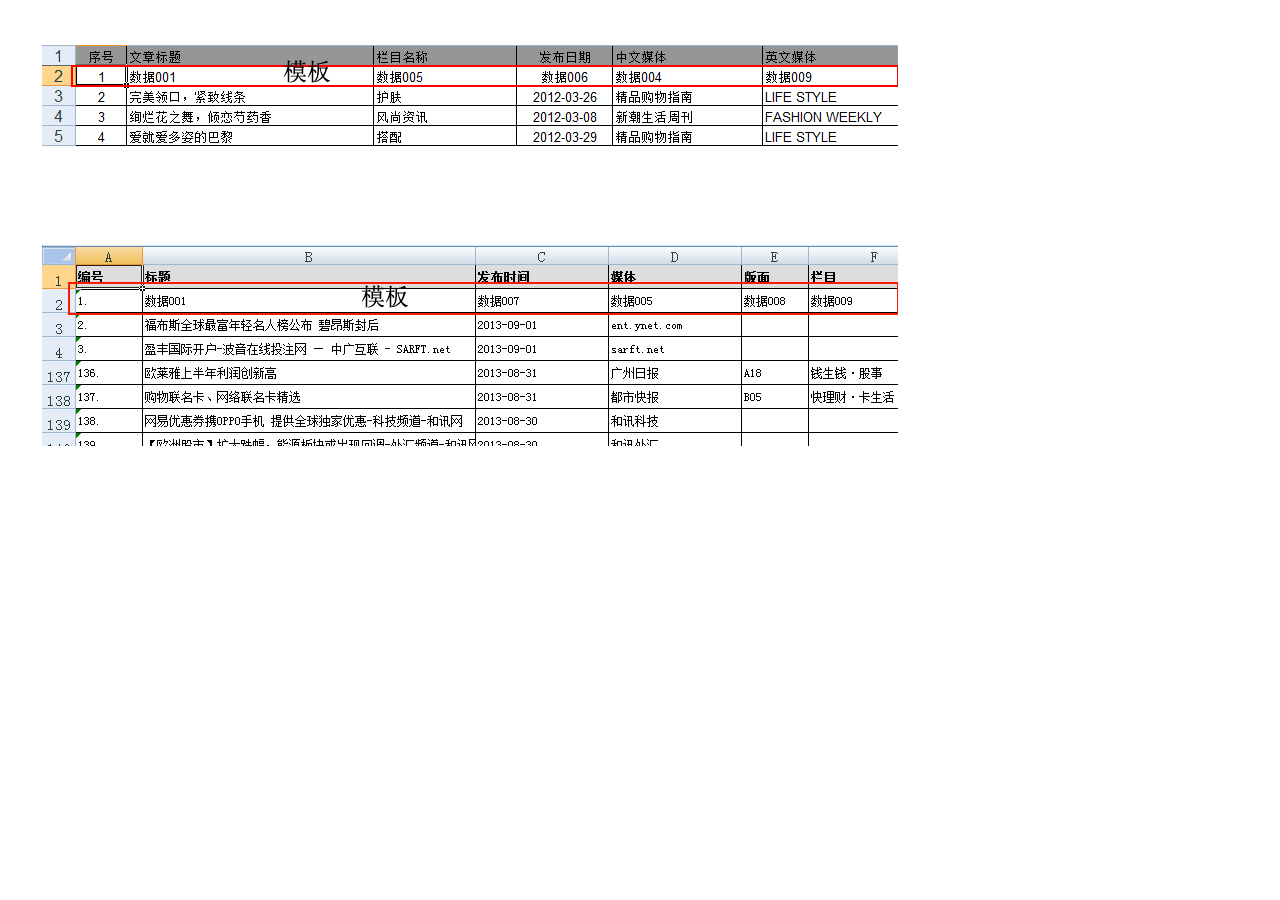
<file: test/outPut/模板样本excel.html>
﻿<html>
<head>
    <title>模板样本excel</title>
    <meta http-equiv="content-type" content="text/html; charset=utf-8"/>
    <meta http-equiv="imagetoolbar" content="no"/>
    <meta name="apple-mobile-web-app-capable" content="yes"/>
    <link href="resources/css/jquery-ui-themes.css" type="text/css" rel="stylesheet">
    <link href="resources/css/axure_rp_page.css" type="text/css" rel="stylesheet">
    <link href="模板样本excel_files/axurerp_pagespecificstyles.css" type="text/css" rel="stylesheet">
<!--[if IE 6]>
    <![endif]-->
    <script src="data/sitemap.js"></script>
    <script src="resources/scripts/jquery-1.7.1.min.js"></script>
    <script src="resources/scripts/axutils.js"></script>
    <script src="resources/scripts/jquery-ui-1.8.10.custom.min.js"></script>
    <script src="resources/scripts/axurerp_beforepagescript.js"></script>
    <script src="resources/scripts/messagecenter.js"></script>
<script src='模板样本excel_files/data.js'></script>
</head>
<body>
<div id="main_container">

<div id="u0" class="u0_container"   >
<div id="u0_img" >
<img src="模板样本excel_files/u0_normal.gif"  class="raw_image"></div>
<div id="u1" class="u1" style="visibility:hidden;"  >
<div id="u1_rtf"></div>
</div>
</div>
<div id="u2" class="u2_container"   >
<div id="u2_img" >
<img src="模板样本excel_files/u2_normal.gif"  class="raw_image"></div>
<div id="u3" class="u3" style="visibility:hidden;"  >
<div id="u3_rtf"></div>
</div>
</div>
</div>
<div class="preload"><img src="模板样本excel_files/u0_normal.gif" width="1" height="1"/><img src="模板样本excel_files/u2_normal.gif" width="1" height="1"/></div>
</body>
<script src="resources/scripts/axurerp_pagescript.js"></script>
<script src="模板样本excel_files/axurerp_pagespecificscript.js" charset="utf-8"></script>
</file>
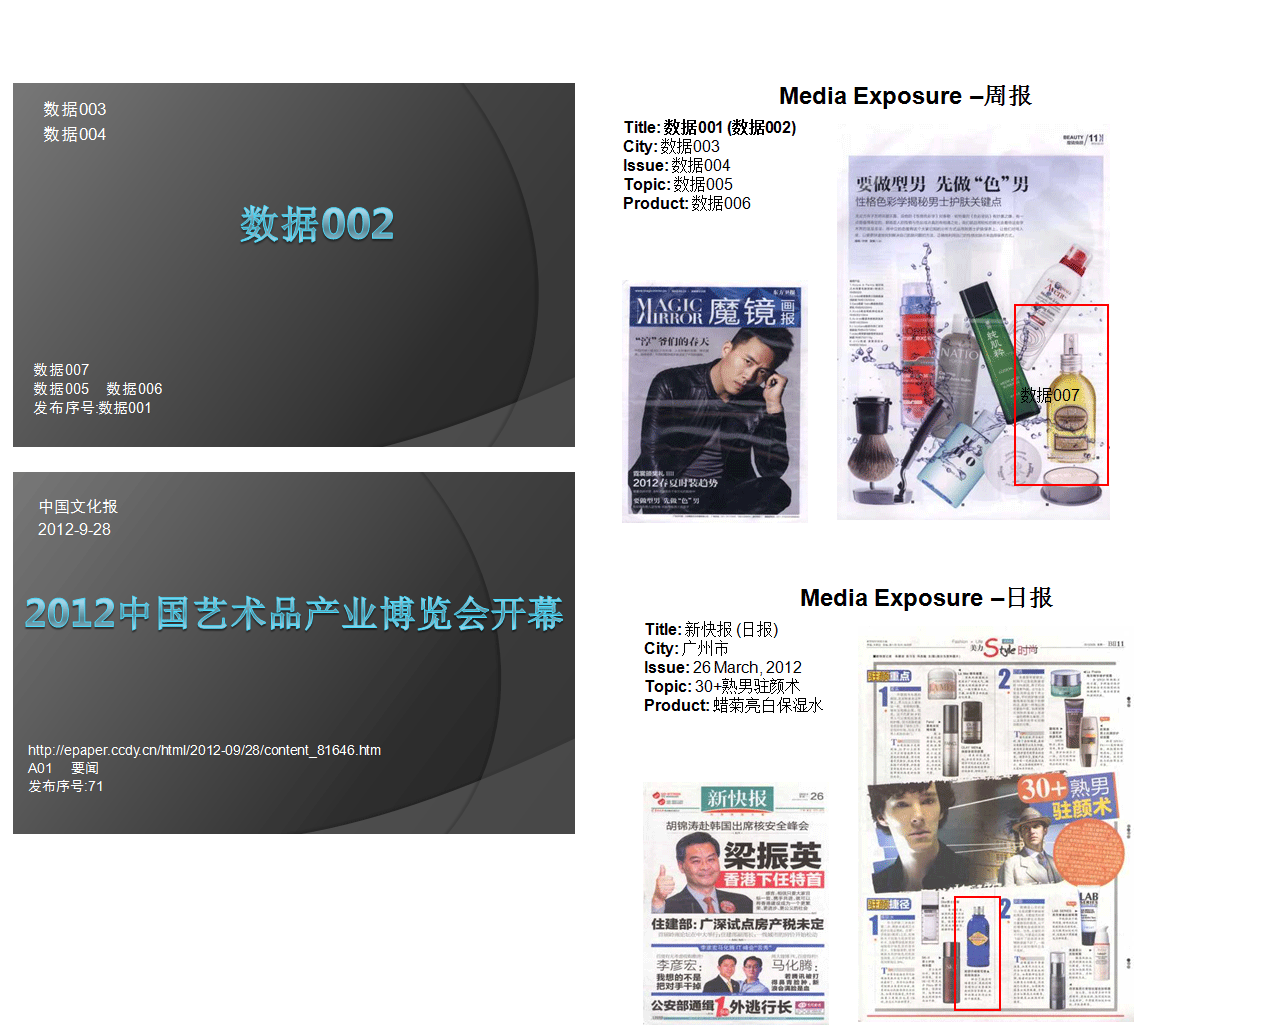
<file: test/outPut/模板样本ppt.html>
﻿<html>
<head>
    <title>模板样本ppt</title>
    <meta http-equiv="content-type" content="text/html; charset=utf-8"/>
    <meta http-equiv="imagetoolbar" content="no"/>
    <meta name="apple-mobile-web-app-capable" content="yes"/>
    <link href="resources/css/jquery-ui-themes.css" type="text/css" rel="stylesheet">
    <link href="resources/css/axure_rp_page.css" type="text/css" rel="stylesheet">
    <link href="模板样本ppt_files/axurerp_pagespecificstyles.css" type="text/css" rel="stylesheet">
<!--[if IE 6]>
    <![endif]-->
    <script src="data/sitemap.js"></script>
    <script src="resources/scripts/jquery-1.7.1.min.js"></script>
    <script src="resources/scripts/axutils.js"></script>
    <script src="resources/scripts/jquery-ui-1.8.10.custom.min.js"></script>
    <script src="resources/scripts/axurerp_beforepagescript.js"></script>
    <script src="resources/scripts/messagecenter.js"></script>
<script src='模板样本ppt_files/data.js'></script>
</head>
<body>
<div id="main_container">

<div id="u0" class="u0_container"   >
<div id="u0_img" >
<img src="模板样本ppt_files/u0_normal.gif"  class="raw_image"></div>
<div id="u1" class="u1" style="visibility:hidden;"  >
<div id="u1_rtf"></div>
</div>
</div>
<div id="u2" class="u2_container"   >
<div id="u2_img" >
<img src="模板样本ppt_files/u2_normal.gif"  class="raw_image"></div>
<div id="u3" class="u3" style="visibility:hidden;"  >
<div id="u3_rtf"></div>
</div>
</div>
<div id="u4" class="u4_container"   >
<div id="u4_img" >
<img src="模板样本ppt_files/u4_normal.gif"  class="raw_image"></div>
<div id="u5" class="u5" style="visibility:hidden;"  >
<div id="u5_rtf"></div>
</div>
</div>
<div id="u6" class="u6_container"   >
<div id="u6_img" >
<img src="模板样本ppt_files/u6_normal.gif"  class="raw_image"></div>
<div id="u7" class="u7" style="visibility:hidden;"  >
<div id="u7_rtf"></div>
</div>
</div>
</div>
<div class="preload"><img src="模板样本ppt_files/u0_normal.gif" width="1" height="1"/><img src="模板样本ppt_files/u2_normal.gif" width="1" height="1"/><img src="模板样本ppt_files/u4_normal.gif" width="1" height="1"/><img src="模板样本ppt_files/u6_normal.gif" width="1" height="1"/></div>
</body>
<script src="resources/scripts/axurerp_pagescript.js"></script>
<script src="模板样本ppt_files/axurerp_pagespecificscript.js" charset="utf-8"></script>
</file>
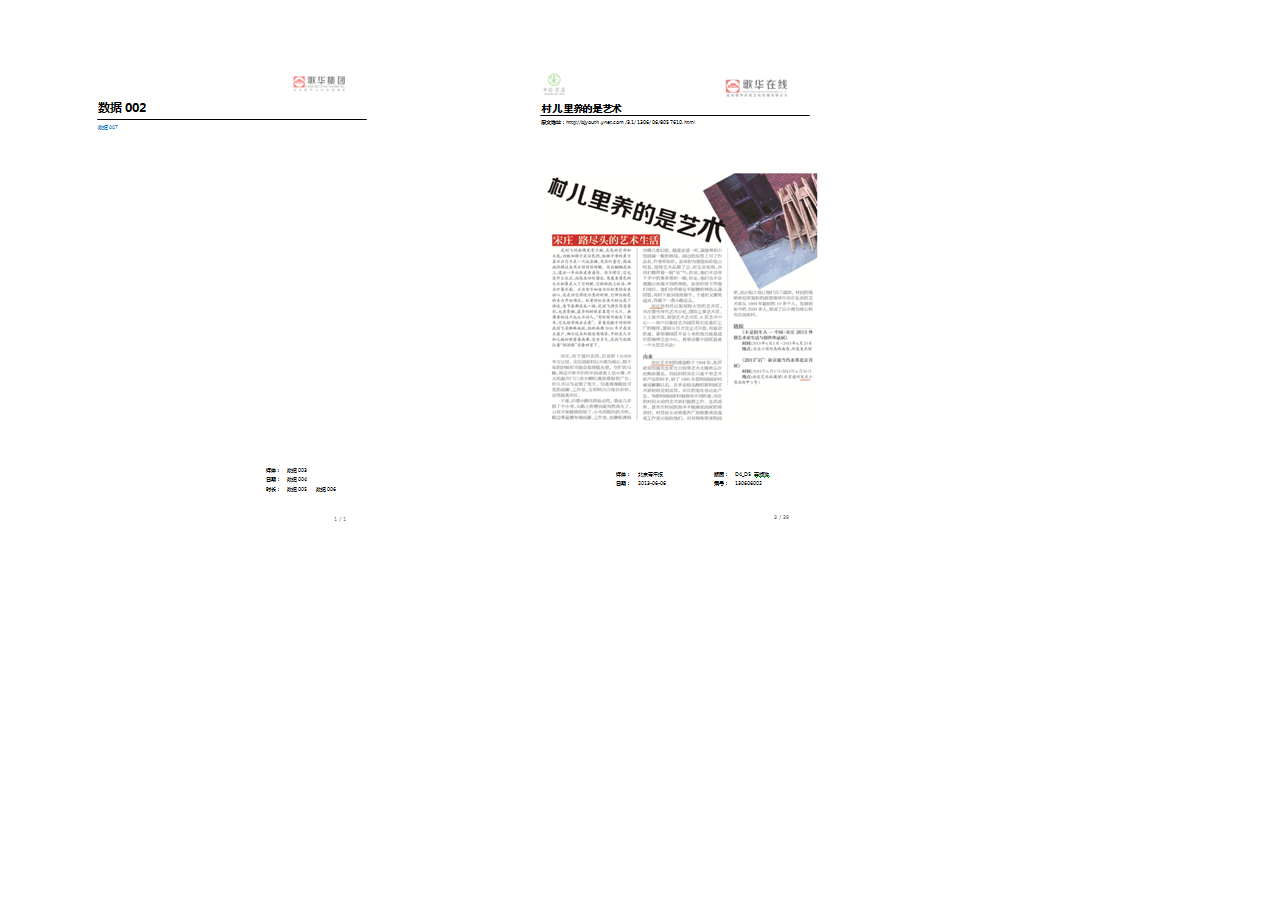
<file: test/outPut/模板样本word.html>
﻿<html>
<head>
    <title>模板样本word</title>
    <meta http-equiv="content-type" content="text/html; charset=utf-8"/>
    <meta http-equiv="imagetoolbar" content="no"/>
    <meta name="apple-mobile-web-app-capable" content="yes"/>
    <link href="resources/css/jquery-ui-themes.css" type="text/css" rel="stylesheet">
    <link href="resources/css/axure_rp_page.css" type="text/css" rel="stylesheet">
    <link href="模板样本word_files/axurerp_pagespecificstyles.css" type="text/css" rel="stylesheet">
<!--[if IE 6]>
    <![endif]-->
    <script src="data/sitemap.js"></script>
    <script src="resources/scripts/jquery-1.7.1.min.js"></script>
    <script src="resources/scripts/axutils.js"></script>
    <script src="resources/scripts/jquery-ui-1.8.10.custom.min.js"></script>
    <script src="resources/scripts/axurerp_beforepagescript.js"></script>
    <script src="resources/scripts/messagecenter.js"></script>
<script src='模板样本word_files/data.js'></script>
</head>
<body>
<div id="main_container">

<div id="u0" class="u0_container"   >
<div id="u0_img" >
<img src="模板样本word_files/u0_normal.gif"  class="raw_image"></div>
<div id="u1" class="u1" style="visibility:hidden;"  >
<div id="u1_rtf"></div>
</div>
</div>
<div id="u2" class="u2_container"   >
<div id="u2_img" >
<img src="模板样本word_files/u2_normal.gif"  class="raw_image"></div>
<div id="u3" class="u3" style="visibility:hidden;"  >
<div id="u3_rtf"></div>
</div>
</div>
</div>
<div class="preload"><img src="模板样本word_files/u0_normal.gif" width="1" height="1"/><img src="模板样本word_files/u2_normal.gif" width="1" height="1"/></div>
</body>
<script src="resources/scripts/axurerp_pagescript.js"></script>
<script src="模板样本word_files/axurerp_pagespecificscript.js" charset="utf-8"></script>
</file>
<file: test/css/css.css>
@charset "utf-8";
/* CSS Document */
/* Mini layout previews
-------------------------------------------------- */
body{ font-family:"ff-tisa-web-pro-1","ff-tisa-web-pro-2","Lucida Grande","Helvetica Neue",Helvetica,Arial,"Hiragino Sans GB","Hiragino Sans GB W3","Microsoft YaHei UI","Microsoft YaHei","WenQuanYi Micro Hei",sans-serif; line-height:1.7; font-size:14px;}
section,article,aside,header,footer,nav,dialog,figure{display:block}

body,form,ul,ol,li,table,fieldset{margin:0; padding:0;}
input,select,textarea{vertical-align:middle;resize:none;outline: none;}
img{border:0;}
em,i{font-style:normal;}
ul,ol,li{list-style-type:none;}
a{color:#000;text-decoration:none;}
a:hover{text-decoration:underline;color:#347AB8; }
p{ font-size:13px; line-height:25px;}
h2{ font-size:15px; font-weight:bold;}
dl,dd,dt{ margin:0;}
.Clear{ border-top: 1px solid transparent !important; clear: both;  height: 0; margin-top: -1px !important; overflow: hidden;  visibility: hidden;}


/*结束*/

/*head 开始*/
/*top-bar-area 开始*/

.top-bar { color: #0C6FA4; font-size: 12px; margin: 0 auto; width: 960px;}
.prsnRe { position: relative; z-index: 98;}
.flt { float: left;}
dl.ctrl-list { margin: 0; padding: 0;}
dl.ctrl-list dt, dl.ctrl-list dd { list-style: none outside none; margin: 0; padding: 0;}
#prsnabflt { left: 10px;}
.top-bar .btn { right: 10px; z-index: 99; font-size:12px;}
.top-bar .btn a{color:#347AB8;}
.top-bar .btn a:hover{ text-decoration:none;}
.prsnAb { position: absolute;}
.top-bar .lang-ctrl { right: 0;}
.top-bar .frt em.hd { margin: 0 13px; color:#347AB8;}
.top-bar-area { background-color: #E9F5FB; height: 28px; line-height: 28px; margin: auto; width: 960px;}
.list-item { background-color: #FFFFFF; border-color: #249ADA; border-style: solid; border-width: 0 1px 1px;}
form { display: inline;}
.list-item a { display: block; margin: 0; text-align:center;}
.list-item a:hover{ background:#d6eaf3; text-decoration:none;}
.ctrl-list dt:hover{ background:#2699dc; text-decoration:none;}
.ctrl-list dt a span{ padding-left:4px;}
.btn-sweatch:hover span,.btn-sweatch:hover em{ color:#fff;}

.ft-ctr ul li{ line-height:30px; padding:0; margin:0;}
/*top-bar-area 结束*/

/*lay-head 开始*/
.lay-head { height: 100px; margin: 0 auto; width: 960px;}
.ul-search { float: right; margin-top: 20px;}
.ul-search li { list-style: none outside none; text-decoration: none;}
.search-bar { border: 2px solid #B8DDF8; border-radius: 2px 2px 2px 2px; height: 28px; width: 346px;}
form { display: inline;}
.search-bar input { border: 0 none; font-family: sinsum; line-height: 26px; vertical-align: top;}
.search-txt { color: #999999; padding-left: 3px;}
.search-txt { background: none repeat scroll 0 center #FFFFFF; height: 28px; margin: 0; padding: 0; width: 284px;}

.muted { color: #999999;}
p { margin: 0 0 10px;}
.search-bar input { border: 0 none; font-family: sinsum; line-height: 26px; vertical-align: top;}
.search-btn { background:url(../img/css.gif) no-repeat; color: #FFFFFF; font-size: 14px; font-weight: bold; height: 28px; width: 62px;}

#demo1{height:auto;text-align:left;}
#demo2{height:auto;text-align:left;}
#demo1  li{list-style-type:none;height:20px;background:url() no-repeat left center;text-align:left;text-indent:15px;}
#demo2  li{list-style-type:none;height:20px;background:url() no-repeat left center;text-align:left;text-indent:20px;}
/*lay-head 结束*/

/*lay-navi 开始*/
.lay-navi { background: url(../img/bg-navi.gif) repeat-x scroll; height: 44px; margin: auto; position: relative; width: 960px; z-index: 100;}
.ul-nav { display: table; height: 42px; margin: 0 auto; width: 960px;}
.ul-nav li { display: table-cell; float: left; line-height: 44px; list-style: none outside none; padding-right: 1px; position: relative;}
.ul-nav li a.nav-link, .ul-nav li span.nav-select { color: #FFFFFF; display: block; font-family: microsoft yahei; font-size: 16px;  padding: 0 22px;}
a.nav-link:hover, a.nav-link:active, span.nav-select { background: url(../img/css.gif) repeat-x scroll left -105px rgba(0, 0, 0, 0);color: #FFFFFF;}
.gamesubmenu { /*height: 145px;*/ left: 0; position: absolute; top: 44px;/* width: 245px;*/ z-index: 1003;}
.nav-link-1 dl dd{ padding:0 26px; margin:0; text-align:center;}
.nav-link-1 dl dd span a{ color:#fff;}
.nav-link-1 dl dd:hover{ padding:0 22px; margin:0; text-align:center; background:#0078bb;}
.lay-navi .ul-nav li:hover{ background:url(../img/bg-navi-hover.gif); background-repeat:repeat-x;}
.ul-nav .hover{ background:url(../img/bg-navi-hover.gif); background-repeat:repeat-x;}
.nav-link-1{ background:url(../img/bg-navi.gif); background-repeat:repeat;}
/*lay-navi 结束*/

.index_slider { position: relative;}
.web_width_index { margin: 0 auto; width:960px;}

/*head 结束*/

/*middle 开始*/
.middle{ margin: 0 auto;width:960px;}
/*information 开始*/
.infor_tittle{ background:url(../img/tittle_bg.jpg); background-repeat:repeat-x; height:40px; line-height:40px;}
.infor_tittle ul li{ float:left; padding:0 20px;height:40px; line-height:40px;}
.infor_tittle ul li a{ color:#ff7217; font-size:15px; font-weight:bold;}
.middle-1{margin: 0; padding:0 0 0 1px !important; clear:both; height:30px; line-height:30px;}
.middle-1 li{ height:30px; line-height:30px;}
.middle-1 li.title { background:url(../img/bg_curmbs_28210534.png) no-repeat 2px 10px; border-bottom: 1px dashed #E0DFE3; color: #736648; float: left; text-indent: 15px; width:55%;overflow:hidden;text-overflow:ellipsis;white-space:nowrap;}
.middle-1 li.date { border-bottom: 1px dashed #E0DFE3; color: #7f7f7f; float: left; width: 15%;}
.middle-1 li.cname { border-bottom: 1px dashed #E0DFE3; color: #7f7f7f; float: left; width:10%;}
.middle-1 li.aname { border-bottom: 1px dashed #E0DFE3; color: #000000; float: left; text-align: center; width:10%;}
.middle-1 li.bname { color: #000000;border-bottom: 1px dashed #E0DFE3; float: left; text-align: center; width:10%; text-align:center;}
.middle-1 li.bname a{ background:url(../img/btn.jpg) no-repeat; height:20px; line-height:20px; padding:2px 12px; text-align:center;}
.middle-1 li.dname { color: #000000;border-bottom: 1px dashed #E0DFE3; float: left; text-align: center; width:10%; text-align:center;}
.middle-1 li.dname a{ background:url(../img/btn.jpg) no-repeat; height:20px; line-height:20px; padding:2px 12px; text-align:center;}
.nav .active{ background:url(../img/active.jpg) no-repeat bottom center}

.middle-1 li.title-1 { background:url(../img/dot_nav.png) no-repeat 4px 12px; border-bottom: 1px dashed #E0DFE3; color: #736648; float: left; text-indent: 15px; width:88%; overflow:hidden;text-overflow:ellipsis;white-space:nowrap;}
.middle-1 li.date-1 { border-bottom: 1px dashed #E0DFE3; color: #7f7f7f; float: left; width: 12%;}
/*information 结束*/

/*knowledge-tax,policy-tax 开始*/
.tax{ width:473px; border:1px solid #DFEBFA; margin:10px 0 30px; float:left;}
.tax .title{ height:25px; line-height:25px; background:#EDF4F9; padding:0 10px;}
.tax .title span{ float:right; }
.tax .title span a{color:#89a3c3; font-size:12px;}
.tax .title h2{ margin:0; color:#0078bb; background:url(../img/icon_1.png) no-repeat 0 6px; padding-left:20px;}
.tax ul{ margin:10px;}
.tax ul li{ padding-left:10px; background:url(../img/ico.jpg) no-repeat 5px 12px;overflow:hidden;text-overflow:ellipsis;white-space:nowrap; height:30px; line-height:30px; padding-left:20px; width:90%;}
.tax ul li a{ font-size:13px;}
.knowledge-tax ul{ width:43%; float:left;}
.knowledge-tax ul li{ width:40%;}
.policy-tax{ margin-left:10px;}
.policy-tax ul li{}
/*knowledge-tax,policy-tax 结束*/

/*middle 结束*/

/*foot 开始*/
.foot{ margin: 0 auto; width:960px; text-align:center; background:url(../img/id_r_line.png) no-repeat top center;}
.foot .foot-ul{ text-align:center; padding-top:20px;}
.foot .foot-ul ul{ margin:auto;}
.foot ul li{ display:inline; padding:0 10px; height:35px; line-height:35px;}

/*foot 结束*/

/*left-menu 开始*/
.left-menu{ width:195px; float:left;}
/*left-menu 结束*/
/*right-content 开始*/
.right-content{ width:753px; margin-left:10px; float:left; margin-bottom:30px;}
.tax-1{border:1px solid #DFEBFA; margin:10px 0 30px; float:left;}
.tax-1 ul{ margin:10px;}
.tax-1 ul li{ padding-left:40px; background:url(../img/left-menu-bg.jpg) no-repeat;overflow:hidden;text-overflow:ellipsis;white-space:nowrap; height:33px; line-height:33px; margin:3px 0;}
.tax-1 ul li:hover{ padding-left:40px; background:url(../img/left-menu-bg-1.jpg) no-repeat;overflow:hidden;text-overflow:ellipsis;white-space:nowrap; height:33px; line-height:33px; margin:3px 0;}
.tax-1 ul li.hover{ padding-left:40px; background:url(../img/left-menu-bg-1.jpg) no-repeat;overflow:hidden;text-overflow:ellipsis;white-space:nowrap; height:33px; line-height:33px; margin:3px 0;}
.tax-1 ul li.hover a{ color:#00649c; text-decoration:underline;}
.tax-1 ul li a{ font-size:13px;}

.breadcrumb{ background:#f2f6f9; height:35px; line-height:35px; border-radius:3px; margin:10px 0;}
.breadcrumb li{ float:left; padding:0 15px 0 5px; background:url(../img/icon_1.png) no-repeat right center;}
.breadcrumb li.hover{ background:none;}
.breadcrumb li.hover a{ text-decoration:underline; color:#00649c;}
.right-content h3{ text-align:center;}
.right-content .info{ text-align:center; height:30px; line-height:30px; padding-bottom:30px;}
.right-content .info span{ padding:0 10px;}
.right-content .info span a{ padding:0 5px;}
.pager {overflow: hidden; float:right; margin:20px 10px;}
.pager ul { font-size: 10px; overflow: hidden; text-transform: uppercase;}
.pager ul li.first-empty, .pager ul li.pre-empty, .pager ul li.next-empty, .pager ul li.last-empty, .pager ul li.first-empty:hover, .pager ul li.pre-empty:hover, .pager ul li.next-empty:hover, .pager ul li.last-empty:hover { color: #ADADAD; cursor: default;}
.pager ul li.link { background-color: #FFFFFF; border: 1px solid #C6C6C6; color: #999999; cursor: pointer; height: 23px; line-height: 23px; margin: 0 6px 0 0;}
.pager ul li.pgNext, .pager .pageSizer span, .pager .quickPager span { font-family: tahoma;}
.pager ul li { border: 1px solid #C6C6C6; float: left; font-size: 12px; line-height: 21px; padding: 0 7px; text-decoration: none;}
.pager ul { font-size: 10px; text-transform: uppercase;}
.pager img, .pager input, .pager span, .pager select { vertical-align: middle;}
.pager ul li.pgCurrent { background-color: #D2D2D2; color: #444444;}

.photo_albumlist{ padding:20px 10px;}
.photo_albumlist ul li { height: 175px; margin:10px 15px; width: 116px;}
.photo_albumlist ul li { float: left; position: relative;}
.photo_albumlist .photo_albumlist_bg { height: 110px; width: 110px;}
.photo_albumlist .photo_albumlist_bg { left: 4px; position: absolute; top: 4px; z-index: 1;}
.photo_albumlist_wrap { height: 110px; width: 110px;}
.photo_albumlist .photo_albumlist_wrap { left: 0; position: absolute; top: 0; z-index: 2;}
.photo_albumlist .bd { height: 110px; width: 110px;}
.photo_albumlist .bd { position: relative; z-index: 2;}
.photo_albumlist_img { height: 100px; font-size:0; line-height:0; margin:5px; width: 100px;}
.photo_albumlist_img a {height: 100px; display:block; overflow:hidden; width: 100px; position:relative;}
.media{ position:absolute; top:35px; left:35px;}
.bor, .bgr, .bgr2, .bgr3, .bor2, .bor3, .bor4, .bor5 { border-style: solid;}
.bor, .tbor, .bbor, .lbor, .rbor, .bor2, .tbor2, .bbor2, .lbor2, .rbor2, .bgr, .bgr2, .bgr3, .bor3, .lbor3, .rbor3, .bbor3, .tbor3, .bor4, .lbor4, .rbor4, .bbor4, .tbor4, .bor5, .lbor5, .rbor5, .bbor5, .tbor5 { border-width: 1px;}
.bg, .bgr, .bg_hover:hover, .bg_deep_dom { background-color: #FFFFFF;}
.bor2, .bgr2, .tbor2, .bbor2, .lbor2, .rbor2 { border-color: #DADADA;}
.photo_albumlist .ft {padding-top: 4px; width:116px;}
.photo_albumlist .ft p.photo_albumlist_name { display: inline-block; height: 22px; line-height: 22px; max-width: 115px; padding-top: 4px; margin:0; overflow:hidden;text-overflow:ellipsis;white-space:nowrap;}
.c_tx3{ float:left;}
.owner{ float:right; color:#347AB8;}
.owner a{ color:#347AB8;}
.middle-1 li.title-2 { background:url(../img/dot_nav.png) no-repeat 4px 12px; border-bottom: 1px dashed #E0DFE3; color: #736648; float: left; text-indent: 15px; width:78%; overflow:hidden;text-overflow:ellipsis;white-space:nowrap;}
.middle-1 li.bname-1 { color: #000000;border-bottom: 1px dashed #E0DFE3; float: left; text-align: center; width:10%;}
.middle-1 li.bname-1 a{ background:url(../img/down.gif) no-repeat 0 3px; height:20px; line-height:20px; text-align:center; padding-left:12px; color:#347AB8;}
.owner a{background:url(../img/down.gif) no-repeat 0 3px; padding-left:12px; color:#347AB8;}
/*right-content 结束*/

/*right-content-1 开始*/
.right-content-1{ width:100%;float:left; margin-bottom:30px; border:1px solid #DFEBFA; border-top:1px solid #f1f1f1;}
.right-content-1 h3{ margin:0; font-size:13px; line-height:40px; padding:0 10px; border-top:2px solid #ccc;}
.right-content-1 h3 span{ padding-right:20px;}
.right-content-1 h3 .date{ font-size:15px;width:300px;overflow:hidden;text-overflow:ellipsis;white-space:nowrap; float:left; margin-right:20px; color:#00649C;}
.guestbook_text{ padding:10px; border-bottom:1px solid #f1f1f1;}
.table_form th { font-weight: normal; padding: 2px 5px; text-align: right;width: 15%;vertical-align: top; line-height:30px;}
.table_form td input{ border:1px solid #ccc; height:30px; line-height:30px; border-radius:3px;}
.table_form td textarea{ border:1px solid #ccc;line-height:30px; border-radius:3px;}
.table_form td input.button_style{ border:none; background:url(../img/btn1_bg.jpg); background-repeat:repeat-x; height:29px; line-height:29px; color:#fff;}

/*right-content-1 结束*/
</file>
<file: test/css/smallslider.css>
@charset "UTF-8";
/* 
    $Document : smallslider$
    $Created on : 2009-7-3, 12:56:26$
    $Last Update : 2010-3-15, 12:20:22$
    $Description : Stylesheet for smallslider, UTF-8 encoding$
*/
.smallslider { height: 257px; overflow: hidden; position: relative; width: 1010px; }
.smallslider h3 { color: #EEE; font-size: 12px; font-weight: 700; line-height: 26px; position: absolute; text-indent: 2%; width: 100%; z-index: 102; margin: 0; }
.smallslider h3 a { color: #FFF; text-decoration: none; }
.smallslider h3 a:hover { color: #F60; text-decoration: underline; }
.smallslider li img { border: 0; vertical-align: top; }
.smallslider ul { list-style-type: none; margin: 0; padding: 0; }
.smallslider-btns { position: absolute; z-index: 103; }
.smallslider-btns .current-btn { background-color: #C00100; border: 1px solid #A00100; color: #FFF; font-size: 14px; font-weight: 700; }
.smallslider-btns span { background-color: #FFF; border: 1px solid #DCDCDC; color: #9F9F9F; cursor: pointer; float: left; font-size: 12px; height: 16px; line-height: 16px; text-align: center; width: 16px; }
.smallslider-lay { background-color: #000; height: 26px; position: absolute; width: 100%; z-index: 101; }
</file>
<file: test/outPut/resources/css/axure_rp_page.css>
﻿p 
{
	margin: 0px;
}

iframe
{
	background: #FFFFFF;
}

div.intcases 
{
	font-family: arial; 
	font-size: 12px;
    text-align:left; 
	border:1px solid #AAA; 
	background:#FFF none repeat scroll 0% 0%; 
	z-index:9999; 
	visibility:hidden; 
	position:absolute;
    padding: 0px;
    border-radius: 3px;
}

div.intcaselink
{
	cursor: pointer;
    padding: 3px 8px 3px 8px;
    margin: 5px;
	background:#EEE none repeat scroll 0% 0%; 
	border:1px solid #AAA;
    border-radius: 3px;
}

div.annnoteimage
{
	position: absolute;
	font-size: 0px;
	width: 16px;
	height: 12px;
	cursor: help;
	background-image: url(images/note.gif);
	background-repeat: no-repeat;
}

div.annnotelabel
{
	position: absolute;
	font-family: Arial;
	font-size: 10px;
	border: 1px solid #666666;
	cursor: help;
	background:#DDDD00 none repeat scroll 0% 0%; 
	padding-left:3px; 
	padding-right:3px;
	white-space: nowrap;
}
 
.annotationName 
{
	font-size: .7em;
	font-weight: bold;
	margin-bottom: .2em;
	white-space: nowrap;
}

.annotation 
{
	font-size: .7em;
	padding-left: .2em;
	margin-bottom: 1em;
}

/* this is a fix for the issue where dialogs jump around and takes the text-align from the body */
.dialogFix 
{
    position:absolute;
    text-align:left;
}
</file>
<file: test/outPut/index_files/axurerp_pagespecificstyles.css>
﻿body {
    margin: 0px;
}

div {
    background-repeat: no-repeat;
}

.raw_image {
    width: 100%;
    height: 100%;
}

.preload {
    display: none;
}
#main_container {
}

.form_sketch {
    border-color: transparent;
    background-color: transparent;
}

.u0_normal {
    background-image: url('../index_files/u0_normal.png');
}

.u0_container {
    position:absolute;
    left:16px;
    top:126px;
    width:107px;
    height:183px;
}

#u0_img {
    position:absolute;
    left:-3px;
    top:-3px;
    width:113px;
    height:189px;
}

.u1 {
    position:absolute;
    left:2px;
    top:12px;
    width:103px;
    height:160px;
    ;
    ;
    ;
    font-family:Arial;
    text-align:left;
    word-wrap:break-word;
}

.u2_normal {
    background-image: url('../index_files/u2_normal.png');
}

.u2_container {
    position:absolute;
    left:201px;
    top:136px;
    width:144px;
    height:145px;
}

#u2_img {
    position:absolute;
    left:-3px;
    top:-3px;
    width:150px;
    height:151px;
}

.u3 {
    position:absolute;
    left:2px;
    top:24px;
    width:140px;
    height:96px;
    ;
    ;
    ;
    font-family:Arial;
    text-align:left;
    word-wrap:break-word;
}

.u4_normal {
    background-image: url('../index_files/u4_normal.png');
}

.u4_container {
    position:absolute;
    left:413px;
    top:295px;
    width:256px;
    height:127px;
}

#u4_img {
    position:absolute;
    left:-3px;
    top:-3px;
    width:262px;
    height:133px;
}

.u5 {
    position:absolute;
    left:2px;
    top:40px;
    width:252px;
    height:48px;
    ;
    ;
    ;
    font-family:Arial;
    text-align:left;
    word-wrap:break-word;
}

.u6c0 {
    background-image: url('../index_files/u6c0.png');
}

.u6c0 {
    position:absolute;
    left:128px;
    top:190px;
    width:78px;
    height:20px;
}

.u7 {
    position:absolute;
    left:-18px;
    top:-8px;
    width:100px;
    height:16px;
    ;
    ;
    ;
    font-family:Arial;
    text-align:left;
    word-wrap:break-word;
}

.u8c0 {
    background-image: url('../index_files/u8c0.png');
}

.u8c0 {
    position:absolute;
    left:354px;
    top:181px;
    width:76px;
    height:20px;
}

.u8c1 {
    background-image: url('../index_files/u8c1.png');
}

.u8c1 {
    position:absolute;
    left:410px;
    top:181px;
    width:20px;
    height:106px;
}

.u9 {
    position:absolute;
    left:12px;
    top:7px;
    width:100px;
    height:16px;
    ;
    ;
    ;
    font-family:Arial;
    text-align:left;
    word-wrap:break-word;
}

.u10c0 {
    background-image: url('../index_files/u10c0.png');
}

.u10c0 {
    position:absolute;
    left:681px;
    top:182px;
    width:20px;
    height:104px;
}

.u10c1 {
    background-image: url('../index_files/u10c1.png');
}

.u10c1 {
    position:absolute;
    left:681px;
    top:182px;
    width:59px;
    height:20px;
}

.u11 {
    position:absolute;
    left:-50px;
    top:-76px;
    width:100px;
    height:16px;
    ;
    ;
    ;
    font-family:Arial;
    text-align:left;
    word-wrap:break-word;
}

.u12_normal {
    background-image: url('../index_files/u2_normal.png');
}

.u12_container {
    position:absolute;
    left:754px;
    top:129px;
    width:144px;
    height:145px;
}

#u12_img {
    position:absolute;
    left:-3px;
    top:-3px;
    width:150px;
    height:151px;
}

.u13 {
    position:absolute;
    left:2px;
    top:40px;
    width:140px;
    height:64px;
    ;
    ;
    ;
    font-family:Arial;
    text-align:left;
    word-wrap:break-word;
}

.u14 {
    position:absolute;
    left:427px;
    top:156px;
    width:214px;
    height:80px;
    ;
    ;
    ;
    font-family:Arial;
    text-align:left;
    word-wrap:break-word;
}

.u15 {
    position:absolute;
    left:26px;
    top:403px;
    width:414px;
    height:96px;
    ;
    ;
    ;
    font-family:Arial;
    text-align:left;
    word-wrap:break-word;
}

.u16 {
    position:absolute;
    left:706px;
    top:403px;
    width:335px;
    height:80px;
    ;
    ;
    ;
    font-family:Arial;
    text-align:left;
    word-wrap:break-word;
}

.u17_line {
    background-image: url('../index_files/u17_line.png');
}

.u17_line {
    position:absolute;
    left:0px;
    top:4px;
    width:360px;
    height:3px;
}

.u17 {
    position:absolute;
    left:26px;
    top:354px;
    width:360px;
    height:10px;
    
}

.u18_line {
    background-image: url('../index_files/u18_line.png');
}

.u18_line {
    position:absolute;
    left:0px;
    top:4px;
    width:360px;
    height:3px;
}

.u18 {
    position:absolute;
    left:694px;
    top:354px;
    width:360px;
    height:10px;
    
}

.u19_line {
    background-image: url('../index_files/u19_line.png');
}

.u19_line {
    position:absolute;
    left:0px;
    top:4px;
    width:1019px;
    height:3px;
}

.u19 {
    position:absolute;
    left:26px;
    top:509px;
    width:1019px;
    height:10px;
    
}

.u20 {
    position:absolute;
    left:26px;
    top:529px;
    width:519px;
    height:176px;
    ;
    ;
    ;
    font-family:Arial;
    text-align:left;
    word-wrap:break-word;
}

.u21 {
    position:absolute;
    left:555px;
    top:544px;
    width:405px;
    height:16px;
    ;
    ;
    ;
    font-family:Arial;
    text-align:left;
    word-wrap:break-word;
}

.u22 {
    position:absolute;
    left:555px;
    top:568px;
    width:411px;
    height:16px;
    ;
    ;
    ;
    font-family:Arial;
    text-align:left;
    word-wrap:break-word;
}

.u23 {
    position:absolute;
    left:555px;
    top:590px;
    width:477px;
    height:16px;
    ;
    ;
    ;
    font-family:Arial;
    text-align:left;
    word-wrap:break-word;
}

.u24 {
    position:absolute;
    left:555px;
    top:614px;
    width:453px;
    height:16px;
    ;
    ;
    ;
    font-family:Arial;
    text-align:left;
    word-wrap:break-word;
}

.u25 {
    position:absolute;
    left:555px;
    top:635px;
    width:464px;
    height:16px;
    ;
    ;
    ;
    font-family:Arial;
    text-align:left;
    word-wrap:break-word;
}

.u26 {
    position:absolute;
    left:555px;
    top:687px;
    width:334px;
    height:16px;
    ;
    ;
    ;
    font-family:Arial;
    text-align:left;
    word-wrap:break-word;
}

.u27_line {
    background-image: url('../index_files/u27_line.png');
}

.u27_line {
    position:absolute;
    left:0px;
    top:4px;
    width:1019px;
    height:3px;
}

.u27 {
    position:absolute;
    left:26px;
    top:96px;
    width:1019px;
    height:10px;
    
}

.u28 {
    position:absolute;
    left:169px;
    top:40px;
    width:729px;
    height:16px;
    ;
    ;
    ;
    font-family:Arial;
    text-align:left;
    word-wrap:break-word;
}

.u29 {
    position:absolute;
    left:276px;
    top:759px;
    width:322px;
    height:96px;
    ;
    ;
    ;
    font-family:Arial;
    text-align:left;
    word-wrap:break-word;
}
</file>
<file: test/outPut/index_files/axurerp_pagespecificstyles_ie6.css>
﻿* html .u0_normal {
    background-image: none;
    filter: progid:DXImageTransform.Microsoft.AlphaImageLoader(src="index_files/u0_normal.png");
}

* html .u2_normal {
    background-image: none;
    filter: progid:DXImageTransform.Microsoft.AlphaImageLoader(src="index_files/u2_normal.png");
}

* html .u4_normal {
    background-image: none;
    filter: progid:DXImageTransform.Microsoft.AlphaImageLoader(src="index_files/u4_normal.png");
}

* html .u6c0 {
    background-image: none;
    filter: progid:DXImageTransform.Microsoft.AlphaImageLoader(src="index_files/u6c0.png");
}

* html .u8c0 {
    background-image: none;
    filter: progid:DXImageTransform.Microsoft.AlphaImageLoader(src="index_files/u8c0.png");
}

* html .u8c1 {
    background-image: none;
    filter: progid:DXImageTransform.Microsoft.AlphaImageLoader(src="index_files/u8c1.png");
}

* html .u10c0 {
    background-image: none;
    filter: progid:DXImageTransform.Microsoft.AlphaImageLoader(src="index_files/u10c0.png");
}

* html .u10c1 {
    background-image: none;
    filter: progid:DXImageTransform.Microsoft.AlphaImageLoader(src="index_files/u10c1.png");
}

* html .u12_normal {
    background-image: none;
    filter: progid:DXImageTransform.Microsoft.AlphaImageLoader(src="index_files/u2_normal.png");
}

* html .u17_line {
    background-image: none;
    filter: progid:DXImageTransform.Microsoft.AlphaImageLoader(src="index_files/u17_line.png");
}

* html .u18_line {
    background-image: none;
    filter: progid:DXImageTransform.Microsoft.AlphaImageLoader(src="index_files/u18_line.png");
}

* html .u19_line {
    background-image: none;
    filter: progid:DXImageTransform.Microsoft.AlphaImageLoader(src="index_files/u19_line.png");
}

* html .u27_line {
    background-image: none;
    filter: progid:DXImageTransform.Microsoft.AlphaImageLoader(src="index_files/u27_line.png");
}
</file>
<file: test/css/index_slider.css>
div.slider_wrap {
    width: 960px;
    margin: 0 auto;
    text-align: left;
}

div#top div#nav {
    float: left;
    clear: both;
    width:960px;
    height: 52px;
    margin: 22px 0 0;
}

div#top div#nav ul {
    float: left;
    width: 700px;
    height: 52px;
    list-style-type: none;
}

div#nav ul li {
    float: left;
    height: 52px;
}

div#nav ul li a {
    border: 0;
    height: 52px;
    display: block;
    line-height: 52px;
    text-indent: -9999px;
}

div#slider_header {
    /*margin: -1px 0 0;*/
}

div#video-slider_header {
    height: 683px;
    margin: -1px 0 0;
}

div#slider_header div.slider_wrap {
    height: 258px;
}

 #play img {
            border: 0px;
            width:960px;
            height: 258px;
        }

        #play {
            width: 960px;
            height: 258px;
            overflow: hidden;
            margin: 0px;
        }

        #play_info {
            position: absolute;
            margin-top: 141px;
            padding: 8px 0 0 20px;
            height: 42px;
            width: 270px;
            color: #fff;
            z-index: 1001;
            cursor: pointer
        }

        #play_info b {
            font-size: 14px;
            display: block
        }

        #play_bg {
            position: absolute;
            background-color: #000;
            margin-top: 141px;
            height: 50px;
            width: 346px;
            filter: Alpha(Opacity = 30);
            opacity: 0.3;
            z-index: 1000
        }

        #play_text {
            height: 50px;
            margin: 230px 0 0 802px;
            position: absolute;
            width: 60px;
            z-index: 1002;
        }

        #play_text ul {
            list-style-type: none;
            width: 105px;
            height: 20px;
            display: block;
            padding-top: 1px;
            _padding-top: 0px;
            filter: Alpha(Opacity = 80);
            opacity: 0.8;
        }

        #play_text ul li {
            background-position: 0 0;
            background-repeat: no-repeat;
            display: inline;
            float: left;
            font-size: 11px;
            font-weight: bold;
            height: 11px;
            line-height: 11px;
            margin: 0 15px 0 0;
            overflow: hidden;
            text-align: center;
            text-decoration: none;
            width: 11px;
            background-image:url(../img/slider_control_img.png);
            cursor: pointer;
            text-indent:-9999px;
        }

        #play_text ul li.hover {
            background-position: 0 -11px;
        }

        #play_list a {
            display: block;
            width: 960px;
            height: 258px;
            position: absolute;
            overflow: hidden
        }
</file>
<file: test/outPut/resources/css/default.css>
﻿body {
    font-family : Helvetica, Arial, Sans-Serif;
    background-color: #F9F9F9;
    overflow:hidden;
}

a {
    cursor: pointer;
}

#maximizePanelContainer 
{
	font-size: 4px;
	position:absolute;
	left: 0px;
	top: 0px;
	width: 15px;
	height: 13px;
	overflow: visible;
	z-index: 1000;
}

#maximizePanel 
{
	position:absolute;
	left: 0px;
	top: 0px;
	width: 20px;
	height: 20px;
	margin: 2px 0px 0px 1px;
}

#maximizePanel a 
{
	position:absolute;
	left: 0px;
	top: 0px;
	font-size: 4px;
	padding: 2px 5px 1px 5px;
	border: 1px solid #777;
	border-top-width: 2px;
	/*border: none;*/
	background-color: #DDD;
	/*background-color: Transparent;*/
	text-decoration: none;
	border-radius: 2px;
	opacity: .5;
}

#interfaceControlFrameMinimizeContainer 
{
    margin: 0px 4px 0px 4px;
	position:relative;
	font-size: 2px; /*for IE*/
	text-align: right;
	padding-top: 4px;
	z-index: 100;
}

#interfaceControlFrameMinimizeContainer a {
	font-size: 2px;
	padding: 1px 6px 1px 6px;
	border: 1px solid #777;
	background-color: #AAA;
	text-decoration: none;
	border-radius: 2px;
}

#interfaceControlFrameMinimizeContainer a:hover {
	border: 1 solid #777;
	background-color: #CCC;	
}

#interfaceControlFrameHeader li {
    display: inline;
}

#interfaceControlFrameHeader a 
{
	outline: none;
    border: 1px solid #CCC;
    border-bottom : none;
    padding: 3px 10px 4px 10px;
    margin-left: 5px;
    text-decoration: none;
    color: #333;
    white-space: nowrap;
    background-color: #EAEAEA;
    border-top-left-radius:3px;
    border-top-right-radius:3px;
    -moz-border-top-left-radius:3px;
    -moz-border-top-right-radius:3px;
}

#interfaceControlFrameHeader a:link {
}

#interfaceControlFrameHeader a:hover {
    background-color: #DDD;
}

#interfaceControlFrameHeader a.selected {
    padding: 4px 10px 4px 10px;
    border-bottom: 2px solid White;
    background-color: White;
    font-weight:bold;
}

#interfaceControlFrameHeaderContainer
{
    margin: 0px 4px 0px 4px;
    overflow: visible;
	width: 250px;
}

#interfaceControlFrameHeader {
	position:relative;
    list-style: none;
    padding : 4px 0px 4px 5px;
    font-size: .7em;
    z-index: 50;
    text-shadow: 0 1px 2px #FFF;
}


#interfaceControlFrame {
    /*height:100%;*/
    /*background-color:Aqua;*/   
}

#interfaceControlFrameContainer 
{
    background-color: White;
    border: 1px solid #CCC;
    margin: 0px 4px 0px 4px;
    padding: 2px 0px 2px 0px;
    border-radius: 3px;
    overflow: hidden;
    /*height:100%;*/
}

#interfaceControlFrameLogoContainer
{
	background-color: White;
    border-bottom: 1px solid #EFEFEF;
    margin: -5px 0px 5px 0px;
    padding: 10px 5px 5px 5px;
    overflow: hidden;
}

#interfaceControlFrameLogoImageContainer
{
	text-align: center;
}

#interfaceControlFrameLogoCaptionContainer
{
	text-align: center;
    margin: 5px 10px 0px 10px;
	font-size: .7em;
	color: #333;
}
</file>
<file: test/outPut/plugins/sitemap/styles/sitemap.css>
﻿
#sitemapHost {
    font-size: .75em;
    color:#333;
    background-color:#FFF;
    height: 100%;
}

#sitemapTreeContainer {
    /*margin: 0px 8px 0px 10px;*/
    overflow: auto;
    width: 100%;
    height: 100%;
}

.sitemapTree {
    /* list-style-type: none; */
    margin: 10px 0px 10px -9px;
    overflow:visible;
}

.sitemapTree ul {
    list-style-type: none;
    margin: 0px 0px 0px 0px;
    padding-left: 2px;
}

.sitemapPlusMinusLink 
{
}

.sitemapMinus 
{
	vertical-align:middle;
    background: url('images/minus.gif');
    background-repeat: no-repeat;
	margin-right: 3px;	
	margin-bottom: 1px;
    height:9px;
    width:9px;
    display:inline-block;
}

.sitemapPlus 
{
	vertical-align:middle;
    background: url('images/plus.gif');
    background-repeat: no-repeat;
	margin-right: 3px;	
	margin-bottom: 1px;
	height:9px;
    width:9px;
    display:inline-block;
}

.sitemapPageLink 
{
    margin-left: 0px;
}

.sitemapPageIcon 
{
	margin-bottom:-3px;
    width: 16px;
    height: 16px;
    display: inline-block;
    background: url('images/page.gif');
    background-repeat: no-repeat;
}

.sitemapFlowIcon
{
    background: url('images/case.gif');
}

.sitemapPageName 
{
    margin-left: 3px;
}

.sitemapNode 
{
    margin:3px 0px 3px 32px;
    white-space:nowrap;
}

.sitemapNode div
{
	padding-top: 2px; 
	padding-bottom: 2px; 
	height: 14px;
}

.sitemapExpandableNode 
{
	margin-left: 20px;
}

.sitemapHighlight 
{
	margin-left: -1px;
	background-color : #EEE;
    padding-right : 4px;
    padding-bottom : 0px;
    padding-top : 1px;
    border : 1px solid #AAA;
}

.sitemapToolbar 
{
	margin: 10px 10px 0px 10px;
}

.sitemapToolbarButton 
{
	font-size: 1em;
	color: #069;
}

.sitemapLinkContainer
{
	margin-top: 8px;
	padding-right: 5px;
	font-size: 1em;
}

.sitemapLinkField 
{
	width: 100%;
	font-size: 1em;
	margin-top: 3px;
}

.sitemapOptionContainer
{
	margin-top: 8px;
	padding-right: 5px;
	font-size: 1em;
}

.optionLabel
{
	font-size: 1em;
}

.sitemapLinkLabel
{
}

#sitemapLinksContainer 
{
	background-color: #EEE;
	border: 1px solid #AAA;
	padding: 5px 5px 5px 5px;
	margin: 5px 0px 0px 0px;
	border-radius: 2px;
}

#sitemapOptionsContainer
{
	background-color: #EEE;
	border: 1px solid #AAA;
	padding: 5px 5px 5px 5px;
	margin: 8px 0px 0px 0px;
	border-radius: 2px;
}

#sitemapVariableOptionLabel
{
    position: relative;
    top: -2px;
}

#sitemapClosePlayer
{
	color: #069;
}

#sitemapLinksPageName
{
	font-weight: bold;
}

#sitemapOptionsHeader
{
	font-weight: bold;
}
</file>
<file: test/outPut/plugins/page_notes/styles/page_notes.css>
﻿#pageNotesHost {
    font-size: .75em;
    color:#333;
    height: 100%;
}

#pageNotesScrollContainer 
{
    overflow: auto;
    width: 100%;
    height: 100%;
}    

#pageNotesContainer 
{
    padding: 10px 10px 10px 10px;
}

#pageNameHeader
{
	font-size: 1.2em;
	font-weight: bold;
	height: 23px;
	white-space: nowrap;
}

#pageNotesContent 
{
	overflow: visible;
}

.pageNoteName 
{
	font-size: .9em;
	margin-bottom: 5px;
	text-decoration: underline;
	white-space: nowrap;
}

.pageNote 
{
	margin-bottom: 10px;
}
</file>
<file: test/outPut/模板样本excel_files/axurerp_pagespecificstyles.css>
﻿body {
    margin: 0px;
}

div {
    background-repeat: no-repeat;
}

.raw_image {
    width: 100%;
    height: 100%;
}

.preload {
    display: none;
}
#main_container {
}

.form_sketch {
    border-color: transparent;
    background-color: transparent;
}

.u0_container {
    position:absolute;
    left:42px;
    top:45px;
    width:856px;
    height:101px;
}

#u0_img {
    position:absolute;
    left:0px;
    top:0px;
    width:856px;
    height:101px;
}

.u1 {
    position:absolute;
    left:2px;
    top:42px;
    width:852px;
    height:16px;
    ;
    ;
    ;
    font-family:Arial;
    text-align:left;
    word-wrap:break-word;
}

.u2_container {
    position:absolute;
    left:42px;
    top:245px;
    width:856px;
    height:201px;
}

#u2_img {
    position:absolute;
    left:0px;
    top:0px;
    width:856px;
    height:201px;
}

.u3 {
    position:absolute;
    left:2px;
    top:92px;
    width:852px;
    height:16px;
    ;
    ;
    ;
    font-family:Arial;
    text-align:left;
    word-wrap:break-word;
}
</file>
<file: test/outPut/模板样本ppt_files/axurerp_pagespecificstyles.css>
﻿body {
    margin: 0px;
}

div {
    background-repeat: no-repeat;
}

.raw_image {
    width: 100%;
    height: 100%;
}

.preload {
    display: none;
}
#main_container {
}

.form_sketch {
    border-color: transparent;
    background-color: transparent;
}

.u0_container {
    position:absolute;
    left:13px;
    top:83px;
    width:562px;
    height:364px;
}

#u0_img {
    position:absolute;
    left:0px;
    top:0px;
    width:562px;
    height:364px;
}

.u1 {
    position:absolute;
    left:2px;
    top:174px;
    width:558px;
    height:16px;
    ;
    ;
    ;
    font-family:Arial;
    text-align:left;
    word-wrap:break-word;
}

.u2_container {
    position:absolute;
    left:13px;
    top:472px;
    width:562px;
    height:362px;
}

#u2_img {
    position:absolute;
    left:0px;
    top:0px;
    width:562px;
    height:362px;
}

.u3 {
    position:absolute;
    left:2px;
    top:173px;
    width:558px;
    height:16px;
    ;
    ;
    ;
    font-family:Arial;
    text-align:left;
    word-wrap:break-word;
}

.u4_container {
    position:absolute;
    left:600px;
    top:83px;
    width:529px;
    height:451px;
}

#u4_img {
    position:absolute;
    left:0px;
    top:0px;
    width:529px;
    height:451px;
}

.u5 {
    position:absolute;
    left:2px;
    top:218px;
    width:525px;
    height:16px;
    ;
    ;
    ;
    font-family:Arial;
    text-align:left;
    word-wrap:break-word;
}

.u6_container {
    position:absolute;
    left:626px;
    top:581px;
    width:529px;
    height:451px;
}

#u6_img {
    position:absolute;
    left:0px;
    top:0px;
    width:529px;
    height:451px;
}

.u7 {
    position:absolute;
    left:2px;
    top:218px;
    width:525px;
    height:16px;
    ;
    ;
    ;
    font-family:Arial;
    text-align:left;
    word-wrap:break-word;
}
</file>
<file: test/outPut/模板样本word_files/axurerp_pagespecificstyles.css>
﻿body {
    margin: 0px;
}

div {
    background-repeat: no-repeat;
}

.raw_image {
    width: 100%;
    height: 100%;
}

.preload {
    display: none;
}
#main_container {
}

.form_sketch {
    border-color: transparent;
    background-color: transparent;
}

.u0_container {
    position:absolute;
    left:50px;
    top:54px;
    width:343px;
    height:494px;
}

#u0_img {
    position:absolute;
    left:0px;
    top:0px;
    width:343px;
    height:494px;
}

.u1 {
    position:absolute;
    left:2px;
    top:239px;
    width:339px;
    height:16px;
    ;
    ;
    ;
    font-family:Arial;
    text-align:left;
    word-wrap:break-word;
}

.u2_container {
    position:absolute;
    left:494px;
    top:54px;
    width:343px;
    height:494px;
}

#u2_img {
    position:absolute;
    left:0px;
    top:0px;
    width:343px;
    height:494px;
}

.u3 {
    position:absolute;
    left:2px;
    top:239px;
    width:339px;
    height:16px;
    ;
    ;
    ;
    font-family:Arial;
    text-align:left;
    word-wrap:break-word;
}
</file>
